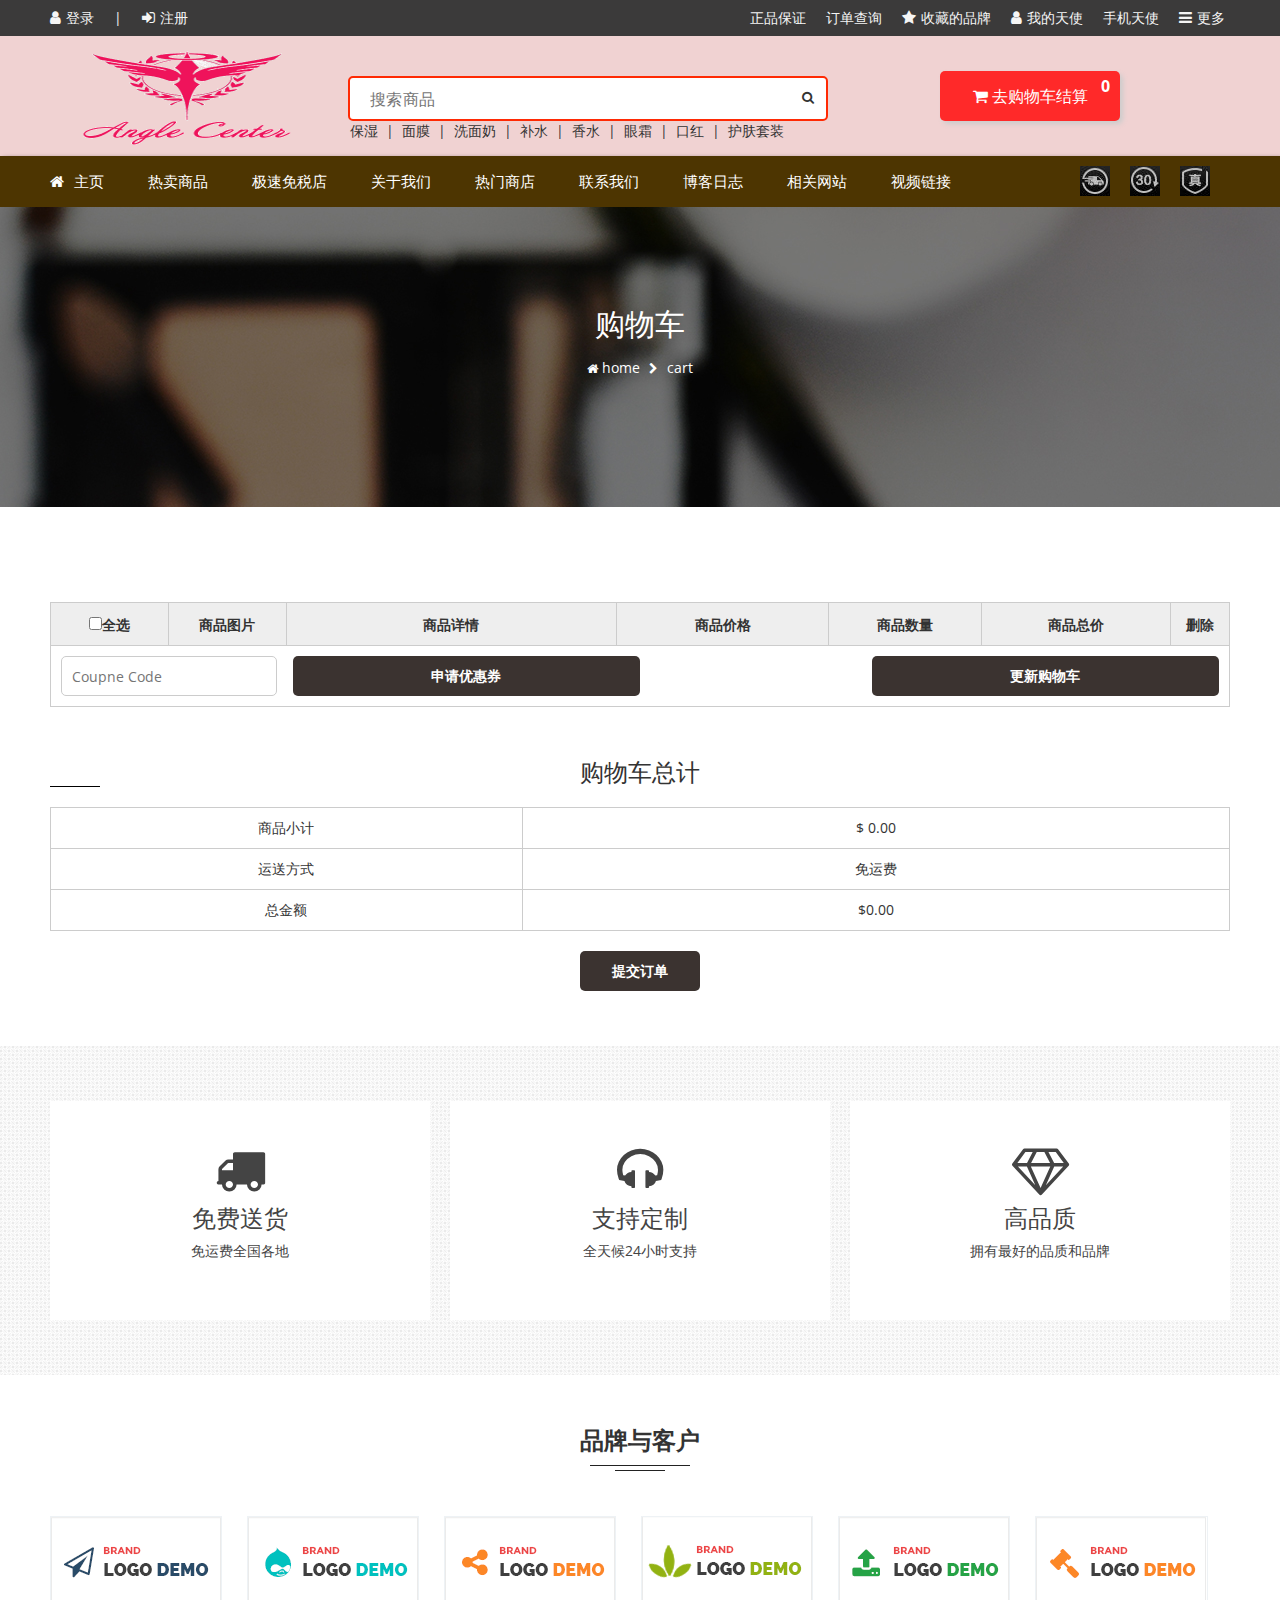
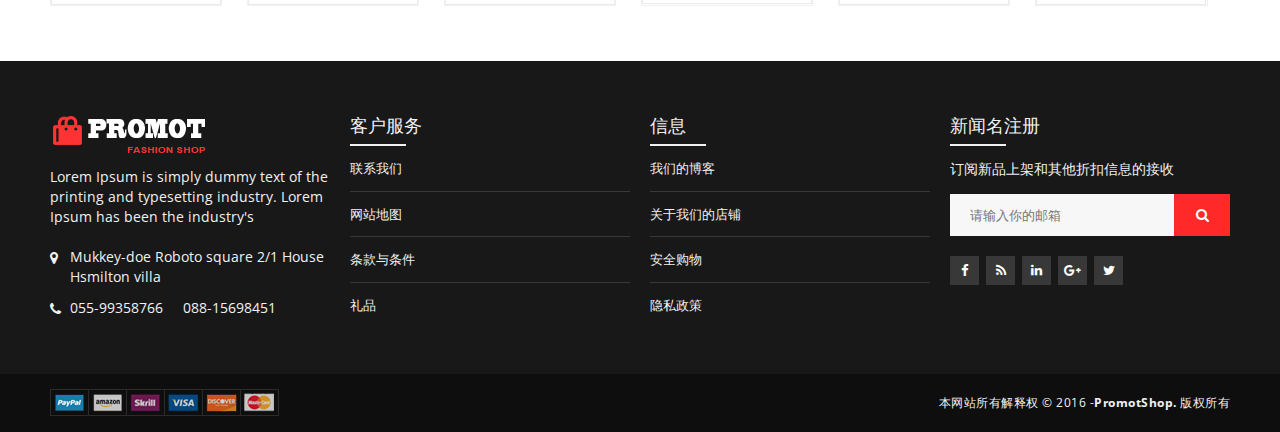
<file: 商城demo/cart.html>
<!DOCTYPE html>
<html>

	<head>
		<meta charset="utf-8" />
		<meta http-equiv="X-UA-Compatible" content="IE=edge">
		<meta name="viewport" content="width=device-width, initial-scale=1">
		<link rel="icon" href="img/favicon.png" />
		<link rel="stylesheet" href="css/bootstrap.min.css" />
		<link rel="stylesheet" href="css/mianStyle.css">		
		<link rel="stylesheet" href="css/font-awesome.min.css" />
		<link rel="stylesheet" href="css/responsive.css">
		<link rel="stylesheet" type="text/css" href="css/shop.css"/>
		<title>购物车</title>
	</head>

	<body>
		<!--页眉开始-->
		<header class="buddy-header">
				<div class="top-bar">
					<div class="container">
						<div class="row">
							<div class="col-md-7 col-sm-6 col-xs-12 text-center">
								<ul class="tp-right n-menu">
									<li class="first">
										<a href="login.html">
											<i class="fa fa-user"></i>登录</a>
									</li>
									<li>|</li>
									<li>
										<a href="register.html">
											<i class="fa fa-sign-in"></i>注册</a>
									</li>
								</ul>
							</div>
							<div class="col-md-5 col-sm-6 col-xs-12">
								<ul class="n-menu">
									<li>
										<a href="javascript:">正品保证</a>
									</li>
									<li>
										<a href="javascript:">订单查询</a>
									</li>
									<li>
										<a href="javascript:">
											<i class="fa fa-star"></i>收藏的品牌</a>
									</li>
									<li class="myangle" id="down-1">
										<a href="javascript:">
											<i class="fa fa-user"></i>我的天使</a>
										<!--下拉菜单-->
										<ul class="d-down account">
											<li>
												<a href="#">我的订单</a>
											</li>
											<li>
												<a href="#">我的红包</a>
											</li>
											<li>
												<a href="#">我的余额</a>
											</li>
											<li>
												<a href="#">提现退款</a>
											</li>
											<li>
												<a href="#">我的收藏</a>
											</li>
											<li>
												<a href="#">我的心愿</a>
											</li>
											<li>
												<a href="#">会员中心</a>
											</li>
											<li>
												<a href="#">礼品卡兑换</a>
											</li>
											<li>
												<a href="#">我的现金券</a>
											</li>
										</ul>
									</li>
									<li>
										<a href="javascript:">手机天使</a>
									</li>
		
									<li>
										<a href="#">
											<i class="fa fa-navicon"></i>更多</a>
										<ul class="d-down currency">
											<li>
												<a href="#">邀请好友</a>
											</li>
											<li>
												<a href="#">加入收藏</a>
											</li>
											<li>
												<a href="#">新浪微博</a>
											</li>
											<li>
												<a href="#">天使微信</a>
											</li>
											<li>
												<a href="#">腾讯微博</a>
											</li>
											<li>
												<a href="#">百度贴吧</a>
											</li>
											<li>
												<a href="#">人人主页</a>
											</li>
										</ul>
									</li>
								</ul>
							</div>
						</div>
					</div>
				</div>
		
				<div class="logo-menu-sec">
					<div class="container">
						<div class="row">
							<div class="logo-sec">
								<div class="col-md-4 col-lg-3 col-sm-4 col-xs-12">
									<div class="logo">
										<a href="index.html" title="">
											<img src="images/logo.png" alt="" style="width:280px;height:100px" />
										</a>
									</div>
								</div>
		
								<div class="col-md-2 col-lg-5 col-sm-3 col-xs-10">
									<div class="product-filter-form">
										<form>
											<input type="text" id="search" placeholder="搜索商品" />
											<button type="button" id="searchbtn">
												<i class="fa fa-search"></i>
											</button>
										</form>
										<div class="searth-nav">
											<a href="#">保湿</a>
											<span> &nbsp|&nbsp</span>
											<a href="#">面膜</a>
											<span> &nbsp|&nbsp</span>
											<a href="#">洗面奶</a>
											<span> &nbsp|&nbsp</span>
											<a href="#">补水</a>
											<span> &nbsp|&nbsp</span>
											<a href="#">香水</a>
											<span> &nbsp|&nbsp</span>
											<a href="#">眼霜</a>
											<span> &nbsp|&nbsp</span>
											<a href="#">口红</a>
											<span> &nbsp|&nbsp</span>
											<a href="#">护肤套装</a>
										</div>
									</div>
								</div>
							</div>
						</div>
					</div>
				</div>
		
				<div class="main-menu-area">
					<div class="container">
						<div class="row">
							<div class="col-md-12 col-sm-9 col-xs-12">
								<nav class="main-menu">
									<ul>
										<li class="active">
											<a href="index.html">
												<i class="fa fa-home"></i>主页</a>
										</li>
										<li>
											<a href="shoplist.html">热卖商品</a>
											<div class="mega-menu common-mega">
												<div class="col-md-3 col-sm-3">
													<div class="mega-menu-lists">
														<a title="" href="shoplist.html">
															<span>衬衫</span>
														</a>
														<a title="" href="shoplist.html">长衬衫</a>
														<a title="" href="shoplist.html">短衬衫</a>
														<a title="" href="shoplist.html">半身衬衫</a>
														<a title="" href="shoplist.html">全衬衫</a>
													</div>
												</div>
												<div class="col-md-3 col-sm-3">
													<div class="mega-menu-lists">
														<a title="" href="shoplist.html">
															<span>裤子</span>
														</a>
														<a title="" href="shoplist.html">长裤</a>
														<a title="" href="shoplist.html">短裤</a>
														<a title="" href="shoplist.html">半身裤</a>
														<a title="" href="shoplist.html">全身裤</a>
													</div>
												</div>
												<div class="col-md-3 col-sm-3">
													<div class="mega-menu-lists">
														<a title="" href="shoplist.html">
															<span>西装外套</span>
														</a>
														<a title="" href="shoplist.html">长西装</a>
														<a title="" href="shoplist.html">短外套</a>
														<a title="" href="shoplist.html">半西装外套</a>
														<a title="" href="shoplist.html">全西装外套</a>
													</div>
												</div>
												<div class="col-md-3 col-sm-3">
													<div class="mega-menu-lists">
														<a title="" href="shoplist.html">
															<span>鞋子</span>
														</a>
														<a title="" href="shoplist.html">男式皮鞋</a>
														<a title="" href="shoplist.html">女士皮鞋</a>
														<a title="" href="shoplist.html">休闲帆布</a>
														<a title="" href="shoplist.html">童鞋</a>
													</div>
												</div>
												<div class="mega-img">
													<a href="javascript:;">
														<img src="img/ad3.jpg" alt="">
													</a>
												</div>
											</div>
		
										</li>
										<li>
											<a href="shoplist.html">极速免税店</a>
											<ul class="ddown">
												<li class="mega-menu-lists">
													<a href="shoplist.html">牛仔裤</a>
												</li>
												<li class="mega-menu-lists">
													<a href="shoplist.html">衬衣</a>
												</li>
												<li class="mega-menu-lists">
													<a href="shoplist.html">裤子</a>
												</li>
												<li class="mega-menu-lists">
													<a href="shoplist.html">配饰</a>
												</li>
											</ul>
										</li>
										<li>
											<a href="javascript:;">关于我们</a>
										</li>
										<li>
											<a href="shoplist.html">热门商店</a>
										</li>
										<li>
											<a href="connectus.html">联系我们</a>
										</li>
										<li>
											<a href="javascript:;">博客日志</a>
										</li>
										<li class="mega-parent">
											<a href="javascript:;">相关网站</a>
											<div class="mega-menu common-mega">
												<div class="col-md-3 col-sm-3">
													<div class="mega-menu-lists">
														<a title="" href="javascript:;">
															<span>网站社区一</span>
														</a>
														<a href="javascript:;">关于我们</a>
														<a href="javascript:;">博客日志</a>
														<a href="javascript:;">全网博客</a>
														<a href="javascript:;">博客列表</a>
														<a href="javascript:;">博客专栏</a>
														<a href="javascript:;">博客社区</a>
													</div>
												</div>
												<div class="col-md-3 col-sm-3">
													<div class="mega-menu-lists">
														<a title="" href="#">
															<span>网站社区二</span>
														</a>
														<a href="javascript:;">博客分享</a>
														<a href="cart.html">购物车</a>
														<a href="#">结账</a>
														<a href="connectus.html">联系方式</a>
														<a href="javascript:;">常见问题</a>
														<a href="login.html">登录</a>
													</div>
												</div>
												<div class="col-md-3 col-sm-3">
													<div class="mega-menu-lists">
														<a title="" href="javascript:;">
															<span>网页社区三</span>
														</a>
														<a href="shoplist.html">商店</a>
														<a href="shoplist.html">全网商铺</a>
														<a href="shoplist.html">所有店铺</a>
														<a href="shoplist.html">商店列表</a>
														<a href="javascript:;">意愿清单</a>
														<a href="javascript:;">敬请期待</a>
													</div>
												</div>
											</div>
		
										</li>
										<li>
											<a href="javascript:;">视频链接</a>
											<ul class="ddown">
												<li class="mega-menu-lists">
													<a target="_blank" href="javascript:;">更改标志</a>
												</li>
												<li class="mega-menu-lists">
													<a target="_blank" href="javascript:;">更改版权</a>
												</li>
												<li class="mega-menu-lists">
													<a target="_blank" href="javascript:;">更改地点</a>
												</li>
												<li class="mega-menu-lists">
													<a target="_blank" href="javascript:;">联系邮箱</a>
												</li>
											</ul>
										</li>
										<a href="#">
											<img class="img-1" src="images/menu-1.gif">
										</a>
										<a href="#">
											<img src="images/menu-2.gif">
										</a>
										<a href="#">
											<img src="images/menu-3.gif">
										</a>
									</ul>
		
								</nav>
		
								<div class="mobile-menu-area">
									<nav id="mobile-menu">
										<ul>
											<li>
												<a href="index.html">主页</a>
											</li>
											<li>
												<a href="shoplist.html">热卖商品</a>
												<ul>
													<li>
														<a href="shoplist.html">衬衫</a>
													</li>
													<li>
														<a href="shoplist.html">裤</a>
													</li>
													<li>
														<a href="shoplist.html">西装外套</a>
													</li>
													<li>
														<a href="shoplist.html">鞋</a>
													</li>
												</ul>
											</li>
											<li>
												<a href="shoplist.html">极速免税店</a>
												<ul>
													<li class="#">
														<a href="shoplist.html">牛仔裤</a>
													</li>
													<li class="#">
														<a href="shoplist.html">衬衣</a>
													</li>
													<li class="#">
														<a href="shoplist.html">裤子</a>
													</li>
													<li class="#">
														<a href="shoplist.html">配饰</a>
													</li>
												</ul>
											</li>
											<li>
												<a href="javascript:;">关于我们</a>
											</li>
											<li>
												<a href="shoplist.html">热门商店</a>
											</li>
											<li>
												<a href="connectus.html">联系我们</a>
											</li>
											<li>
												<a href="shoplist.html">产品详情</a>
											</li>
											<li>
												<a href="javascript:;">博客日志</a>
											</li>
											<li>
												<a href="javascript:;">相关网站</a>
												<ul>
													<li class="#">
														<a href="javascript:;">关于我们</a>
													</li>
													<li class="#">
														<a href="javascript:;">博客日志</a>
													</li>
													<li class="#">
														<a href="javascript:;">全网博客</a>
													</li>
													<li class="#">
														<a href="javascript:;">博客列表</a>
													</li>
													<li class="#">
														<a href="javascript:;">博客专栏</a>
													</li>
													<li class="#">
														<a href="javascript:;">博客社区</a>
													</li>
													<li class="#">
														<a href="javascript:;">博客分享</a>
													</li>
													<li class="#">
														<a href="cart.html">购物车</a>
													</li>
													<li class="#">
														<a href="#">结账</a>
													</li>
													<li class="#">
														<a href="connectus.html">联系我们</a>
													</li>
													<li class="#">
														<a href="javascript:;">常见问题</a>
													</li>
													<li class="#">
														<a href="login.html">登录</a>
													</li>
													<li class="#">
														<a href="shoplist.html">商店</a>
													</li>
													<li class="#">
														<a href="shoplist.html">全网商铺</a>
													</li>
													<li class="#">
														<a href="shoplist.html">所有店铺</a>
													</li>
													<li class="#">
														<a href="shoplist.html">店铺列表</a>
													</li>
													<li class="#">
														<a href="javascript:;">意愿清单</a>
													</li>
													<li class="#">
														<a href="javascript:;">敬请期待</a>
													</li>
												</ul>
											</li>
										</ul>
									</nav>
								</div>
		
							</div>
		
							<div class="col-md-3 col-sm-3 hidden-xs">
									<div class="cart-wishlist">
										<ul>
											<li>
												<a href="javascript:;">
													<div class="wish-list-inner">
														<div class="cart-icon">
															<i class="fa fa-shopping-cart" id="end"> </i>
															<div class="cart-count text-center">
																<strong>0</strong>
															</div>去购物车结算
														</div>
		
													</div>
												</a>
												<div class="cart-sub">
													<div class="all_carts_item">
		
													</div>
													<div class="minicart_total_checkout">
														合计
														<span>
															<span class="amount">$00.00</span>
														</span>
													</div>
													<div class="btn-mini-cart inline-lists">
														<a href="javascript:;" class="button btn-viewcart">浏览购物车</a>
														<a href="javascript:;" class="button btn-checkout" title="Checkout">结账</a>
													</div>
												</div>
											</li>
										</ul>
									</div>
								</div>
						</div>
					</div>
				</div>
			</header>
		<!--页眉结束-->

		<section class="theme">

			<div class="breadcumb-area">
				<div class="bread_main">
					<div class="bread_hading text-center">
						<h1>购物车</h1>
					</div>
					<ol class="breadcrumb">
						<li class="home">
							<a href="index.html" title="go to home">home</a>
						</li>
						<li class="cart">
							<a href="javacript:;">cart</a>
						</li>
						
					</ol>
				</div>
			</div>
		</section>

		<div class="cart-area pt55 pb55 ">
			<div class="container">
				<div class="row">
					<div class="col-md-12 col-sm-12 col-xs-12">
						<form >
							<div class="table">
								<table class="shop_table cart table">
									<thead>
										<tr>
											<th class="product-choice"><input type="checkbox"  id="all_check" value="全选" />全选</th>													
											<th class="product-thumbnail">商品图片</th>
											<th class="product-name">商品详情</th>
											<th class="product-price">商品价格</th>
											<th class="product-quantity">商品数量</th>
											<th class="product-subtotal">商品总价</th>
											<th class="product-remove">删除</th>
										</tr>
									</thead>
									<tbody>
										
										<tr class="cart_item">
											<td class="cart-action" colspan="7">
												<div class="coupne-area">
													<div class="input-box coupon-box">
														<input type="text" name="name" placeholder="Coupne Code" class="apply-coupne">
													</div>
													<div class="input-box">
														<input type="button" class="in-btn" name="apply" value="申请优惠券">
													</div>
												</div>
												<div class="update-cart">

													<div class="input-box">
														<a href="cart.html">
															<input type="button" class="in-btn" name="update-cart" value="更新购物车">
														</a>
														
													</div>
												</div>
											</td>
										</tr>
									</tbody>
								</table>
							</div>
						</form>
						<div class="total-cart-wrap pt30">
							<div class="section-title text-center pt40">
								<h3>购物车总计</h3>
							</div>
							<form >
								<div class="table-responsive">
									<table class="cart-total-area table">
										<tbody>
											<tr class="cart_item">
												<td class="ctg-type">商品小计</td>
												<td class="cgt-des"> $ 0.00 </td>
											</tr>
											<tr class="cart_item">
												<td class="ctg-type"> 运送方式</td>
												<td class="cgt-des">免运费 <!--<span><a href="#">计算运费</a></span>--> </td>
											</tr>
											<tr class="cart_item">
												<td class="ctg-type">总金额</td>
												<td class="cgt-des total"> $0.00</td>
											</tr>
										</tbody>
									</table>
									<div class="input-box tci-box text-center">
										<a href="payment.html">
											<input type="button" class="in-btn place-order" value="提交订单">
										</a>
										
									</div>
								</div>
							</form>
						</div>
					</div>
				</div>
			</div>
		</div>
		
		
		<div class="section-info pt55 pb55">
			<div class="parallax-bg">
			
				<div class="section-content">
					<div class="container">
						<div class="row">

							<div class="col-md-4 col-sm-6 col-xs-12">
								<a class="info-block" href="#"><i class="fa fa-truck"></i>
									<h3>免费送货</h3>
									<p>免运费全国各地</p>
								</a>
							</div>
							<div class="col-md-4 col-sm-6 col-xs-12">
								<a class="info-block" href="#"><i class="fa fa-headphones"></i>
									<h3>支持定制</h3>
									<p>全天候24小时支持</p>
								</a>
							</div>
							<div class="col-md-4 col-sm-6 col-xs-12">
								<a class="info-block" href="#"><i class="fa fa-diamond"></i>
									<h3>高品质</h3>
									<p>拥有最好的品质和品牌</p>
								</a>
							</div>
						</div>
					</div>
				</div>
				
			</div>
		</div>
		

		
		<div class="our_clients_area pt55 pb55">
			<div class="container">
				<div class="row">
					<div class="col-md-12 col-sm-12">
						<div class="section-title text-center pb30">
							<h1>品牌与客户</h1>
							<span></span>
						</div>
						<div class="client-active">
							<div class="client-name">
								<img src="img/client/01.png" alt="">
							</div>
							<div class="client-name">
								<img src="img/client/02.png" alt="">
							</div>
							<div class="client-name">
								<img src="img/client/03.png" alt="">
							</div>
							<div class="client-name">
								<img src="img/client/04.png" alt="">
							</div>
							<div class="client-name">
								<img src="img/client/05.png" alt="">
							</div>
							<div class="client-name">
								<img src="img/client/06.png" alt="">
							</div>
							<div class="client-name">
								<img src="img/client/04.png" alt="">
							</div>
							<div class="client-name">
								<img src="img/client/03.png" alt="">
							</div>
							<div class="client-name">
								<img src="img/client/02.png" alt="">
							</div>
							<div class="client-name">
								<img src="img/client/01.png" alt="">
							</div>
							<div class="client-name">
								<img src="img/client/05.png" alt="">
							</div>
							<div class="client-name">
								<img src="img/client/06.png" alt="">
							</div>
						</div>
					</div>
				</div>
			</div>
		</div>
		

		
		<footer>
			<div class="footer-widgets-area pt55">
				<section class="block">
					<div class="container">
						<div class="row">
							<div class="col-md-12">
								<div class="content-box no-margin go-simple">
									<div class="row">
										<div class="col-md-3 col-sm-4 col-xs-12">
											<div class="widget about-widget">
												<div class="logo">
													<a href="index.html"><img alt="" src="img/logo2.png"></a>
												</div>
												<p>Lorem Ipsum is simply dummy text of the printing and typesetting industry. Lorem Ipsum has been the industry's </p>
												<ul>
													<li>
														<i class="fa fa-map-marker"></i> Mukkey-doe Roboto square 2/1 House Hsmilton villa
													</li>
													<li>
														<i class="fa fa-phone"></i> 055-99358766 &nbsp;&nbsp;&nbsp; 088-15698451
													</li>
												</ul>
											</div>
										</div>
										<div class="col-md-3 col-sm-4 col-xs-12">
											<div class="widget how-to-buy">
												<h3 class="heading2">客户服务</h3>
												<ul>
													<li>
														<a href="#" title="">联系我们</a>
													</li>
													<li>
														<a href="#" title="">网站地图</a>
													</li>
													<li>
														<a href="#" title="">条款与条件</a>
													</li>
													<li>
														<a href="#" title="">礼品</a>
													</li>
												</ul>
											</div>
											
										</div>
										<div class="col-md-3 hidden-sm col-xs-12">
											<div class="widget customer-services">
												<h3 class="heading2">信息</h3>
												<ul>
													<li>
														<a href="#" title="">我们的博客</a>
													</li>
													<li>
														<a href="#" title="">关于我们的店铺</a>
													</li>
													<li>
														<a href="#" title="">安全购物</a>
													</li>
													<li>
														<a href="#" title="">隐私政策</a>
													</li>
												</ul>
											</div>
											
										</div>
										<div class="col-md-3 col-sm-4 col-xs-12">
											<div class="widget news-letter">
												<h3 class="heading2">新闻名注册</h3>
												<p>订阅新品上架和其他折扣信息的接收</p>
												<form>
													<input type="text" placeholder="请输入你的邮箱" />
													<button type="submit"><i class="fa fa-search"></i></button>
												</form>
												<ul class="social-buttons">
													<li>
														<a class="fbook" href="#" title=""><i class="fa fa-facebook"></i></a>
													</li>
													<li>
														<a class="frss" href="#" title=""><i class="fa fa-rss"></i></a>
													</li>
													<li>
														<a class="tublr" href="#" title=""><i class="fa fa-linkedin"></i></a>
													</li>
													<li>
														<a class="gplus" href="#" title=""><i class="fa fa-google-plus"></i></a>
													</li>
													<li>
														<a class="twitt" href="#" title=""><i class="fa fa-twitter"></i></a>
													</li>
												</ul>
											</div>
											
										</div>
									</div>
								</div>
							</div>
						</div>
					</div>
				</section>
			</div>
			
			<div class="bottom-line">
				<div class="container">
					<div class="row">
						<div class="col-md-6 col-sm-6 col-xs-12">
							<ul class="payment-support">
								<li><img src="img/icon/pay1.png" alt="" /></li>
								<li><img src="img/icon/pay2.png" alt="" /></li>
								<li><img src="img/icon/pay3.png" alt="" /></li>
								<li><img src="img/icon/pay4.png" alt="" /></li>
								<li><img src="img/icon/pay5.png" alt="" /></li>
								<li><img src="img/icon/pay6.png" alt="" /></li>
							</ul>
						</div>
						<div class="col-md-6 col-sm-6 col-xs-12">
							<span>本网站所有解释权 © 2016 -<a href="#">PromotShop.</a> 版权所有 </span>
						</div>
					</div>
				</div>
			</div>
		</footer>
		
		
	</body>
		<script src="js/jquery-1.12.3.min.js" ></script>	
		<script src="js/jquery-3.1.1.min.js"></script>
		<script src="js/bootstrap.min.js"></script>
		<script src="js/owl.carousel.min.js"></script>
		<script src="js/jquery.meanmenu.js"></script>
		<script src="js/jquery-ui.min.js"></script>
		<script src="js/jquery.mousewheel.min.js" type="text/javascript" charset="utf-8"></script>
		<script src="js/wow.min.js"></script>
		<script src="js/jquery.nivo.slider.pack.js"></script>
		<script src="js/plugins.js"></script>
		<script src="js/main.js"></script>
		<script src="js/sousuo.js" type="text/javascript" charset="utf-8"></script>
		<script src="js/addcart.js" type="text/javascript" charset="utf-8"></script>
		<script src="js/cart.js" type="text/javascript" charset="utf-8"></script>

</html>
</file>
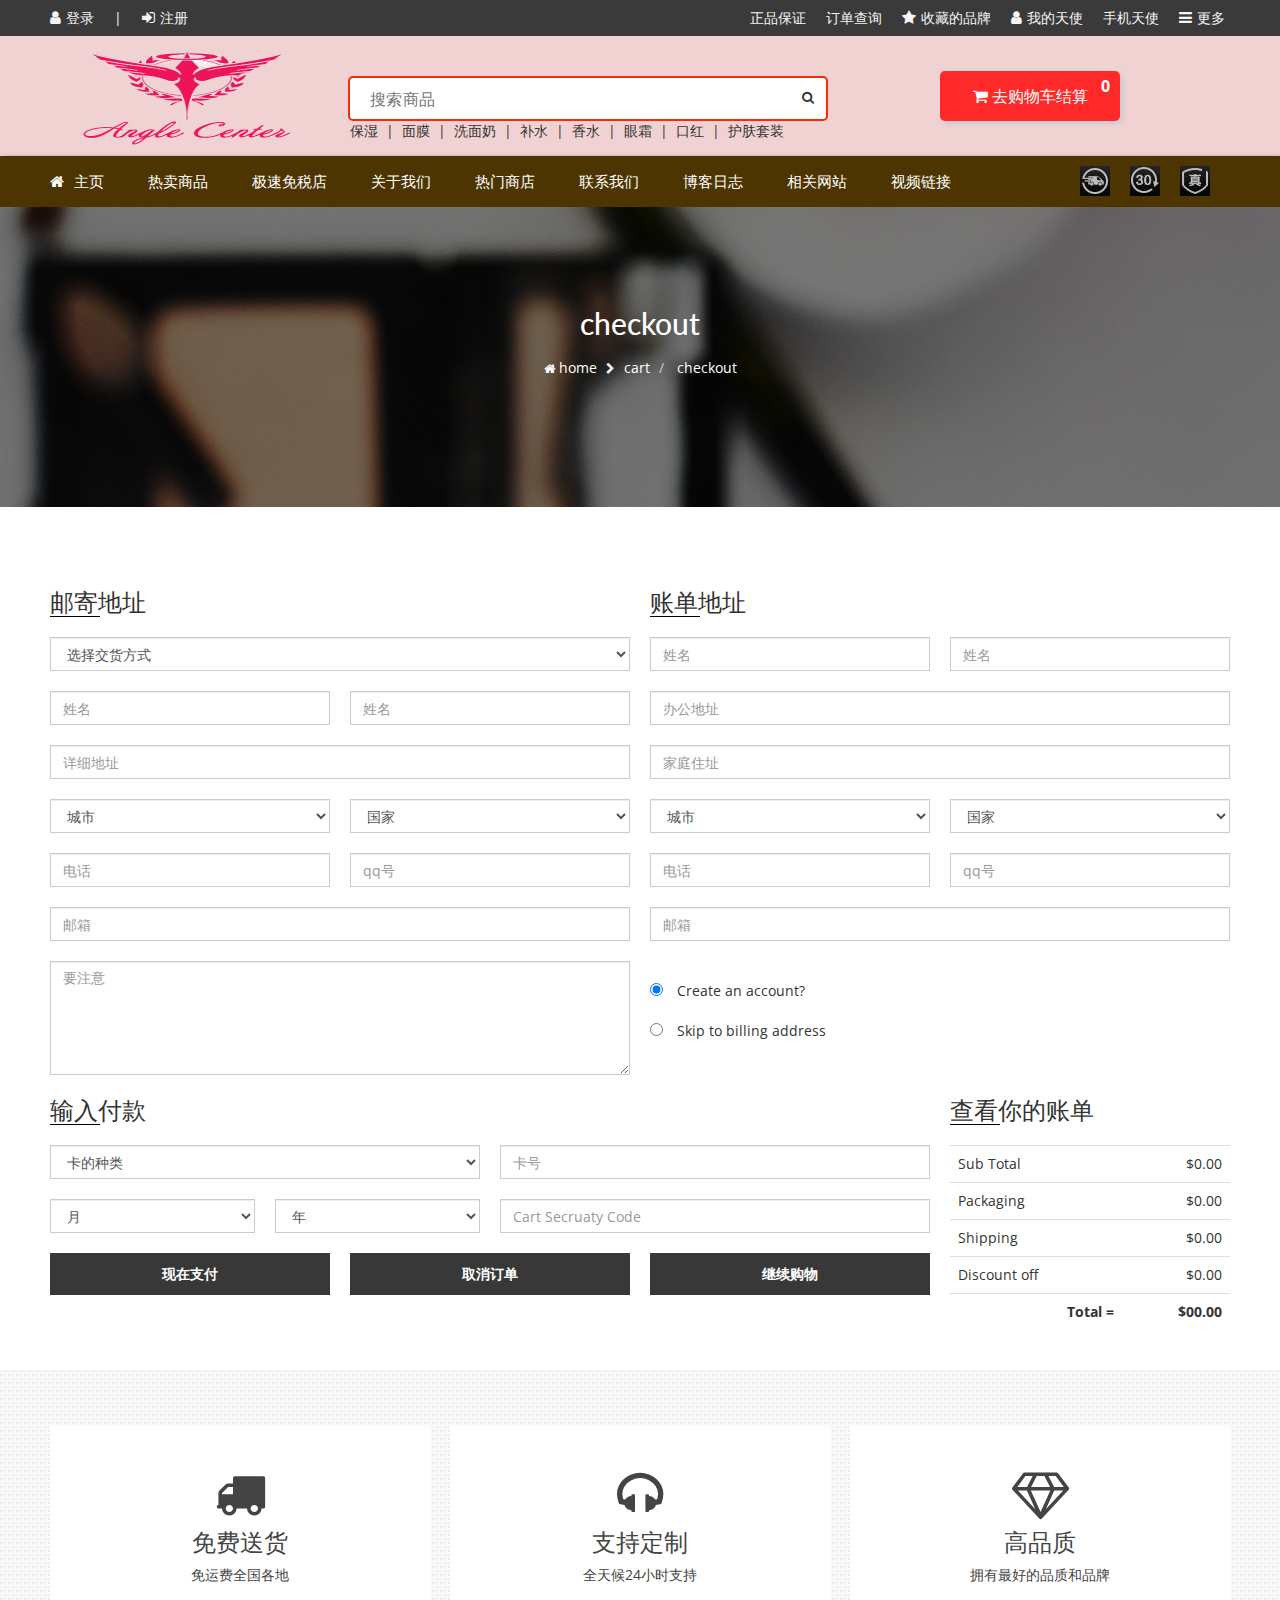
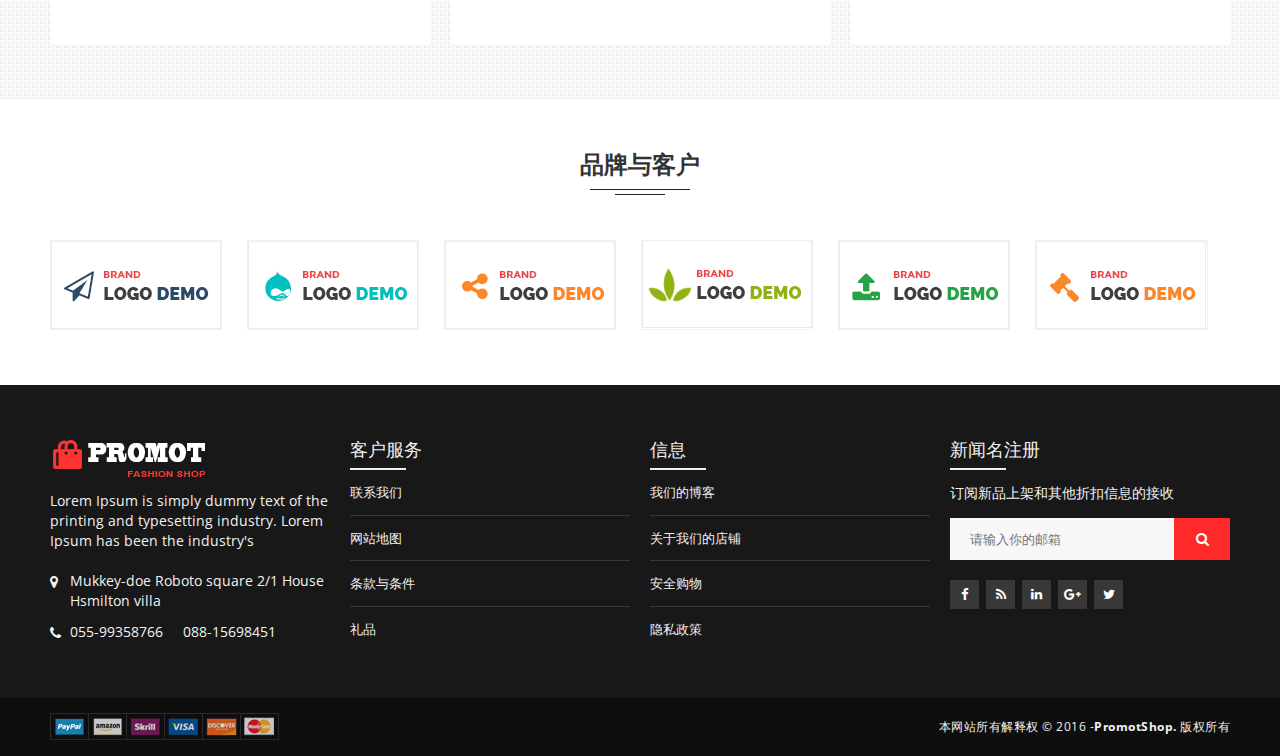
<file: 商城demo/checkout.html>
<!DOCTYPE html>
<html>

	<head>
		<meta charset="utf-8" />
		<meta http-equiv="X-UA-Compatible" content="IE=edge">
		<meta name="viewport" content="width=device-width, initial-scale=1">
		<link rel="icon" href="img/favicon.png" />
		<link rel="stylesheet" href="css/bootstrap.min.css" />
		<link rel="stylesheet" href="css/mianStyle.css">
		<link rel="stylesheet" href="css/font-awesome.min.css" />
		<link rel="stylesheet" href="css/responsive.css">
		<link rel="stylesheet" type="text/css" href="css/shop.css" />
		<title>订单支付</title>

	</head>

	<body>
		<!--页眉开始-->
		<header class="buddy-header">
				<div class="top-bar">
					<div class="container">
						<div class="row">
							<div class="col-md-7 col-sm-6 col-xs-12 text-center">
								<ul class="tp-right n-menu">
									<li class="first">
										<a href="login.html">
											<i class="fa fa-user"></i>登录</a>
									</li>
									<li>|</li>
									<li>
										<a href="register.html">
											<i class="fa fa-sign-in"></i>注册</a>
									</li>
								</ul>
							</div>
							<div class="col-md-5 col-sm-6 col-xs-12">
								<ul class="n-menu">
									<li>
										<a href="javascript:">正品保证</a>
									</li>
									<li>
										<a href="javascript:">订单查询</a>
									</li>
									<li>
										<a href="javascript:">
											<i class="fa fa-star"></i>收藏的品牌</a>
									</li>
									<li class="myangle" id="down-1">
										<a href="javascript:">
											<i class="fa fa-user"></i>我的天使</a>
										<!--下拉菜单-->
										<ul class="d-down account">
											<li>
												<a href="#">我的订单</a>
											</li>
											<li>
												<a href="#">我的红包</a>
											</li>
											<li>
												<a href="#">我的余额</a>
											</li>
											<li>
												<a href="#">提现退款</a>
											</li>
											<li>
												<a href="#">我的收藏</a>
											</li>
											<li>
												<a href="#">我的心愿</a>
											</li>
											<li>
												<a href="#">会员中心</a>
											</li>
											<li>
												<a href="#">礼品卡兑换</a>
											</li>
											<li>
												<a href="#">我的现金券</a>
											</li>
										</ul>
									</li>
									<li>
										<a href="javascript:">手机天使</a>
									</li>
		
									<li>
										<a href="#">
											<i class="fa fa-navicon"></i>更多</a>
										<ul class="d-down currency">
											<li>
												<a href="#">邀请好友</a>
											</li>
											<li>
												<a href="#">加入收藏</a>
											</li>
											<li>
												<a href="#">新浪微博</a>
											</li>
											<li>
												<a href="#">天使微信</a>
											</li>
											<li>
												<a href="#">腾讯微博</a>
											</li>
											<li>
												<a href="#">百度贴吧</a>
											</li>
											<li>
												<a href="#">人人主页</a>
											</li>
										</ul>
									</li>
								</ul>
							</div>
						</div>
					</div>
				</div>
		
				<div class="logo-menu-sec">
					<div class="container">
						<div class="row">
							<div class="logo-sec">
								<div class="col-md-4 col-lg-3 col-sm-4 col-xs-12">
									<div class="logo">
										<a href="index.html" title="">
											<img src="images/logo.png" alt="" style="width:280px;height:100px" />
										</a>
									</div>
								</div>
		
								<div class="col-md-2 col-lg-5 col-sm-3 col-xs-10">
									<div class="product-filter-form">
										<form>
											<input type="text" id="search" placeholder="搜索商品" />
											<button type="button" id="searchbtn">
												<i class="fa fa-search"></i>
											</button>
										</form>
										<div class="searth-nav">
											<a href="#">保湿</a>
											<span> &nbsp|&nbsp</span>
											<a href="#">面膜</a>
											<span> &nbsp|&nbsp</span>
											<a href="#">洗面奶</a>
											<span> &nbsp|&nbsp</span>
											<a href="#">补水</a>
											<span> &nbsp|&nbsp</span>
											<a href="#">香水</a>
											<span> &nbsp|&nbsp</span>
											<a href="#">眼霜</a>
											<span> &nbsp|&nbsp</span>
											<a href="#">口红</a>
											<span> &nbsp|&nbsp</span>
											<a href="#">护肤套装</a>
										</div>
									</div>
								</div>
							</div>
						</div>
					</div>
				</div>
		
				<div class="main-menu-area">
					<div class="container">
						<div class="row">
							<div class="col-md-12 col-sm-9 col-xs-12">
								<nav class="main-menu">
									<ul>
										<li class="active">
											<a href="index.html">
												<i class="fa fa-home"></i>主页</a>
										</li>
										<li>
											<a href="shoplist.html">热卖商品</a>
											<div class="mega-menu common-mega">
												<div class="col-md-3 col-sm-3">
													<div class="mega-menu-lists">
														<a title="" href="shoplist.html">
															<span>衬衫</span>
														</a>
														<a title="" href="shoplist.html">长衬衫</a>
														<a title="" href="shoplist.html">短衬衫</a>
														<a title="" href="shoplist.html">半身衬衫</a>
														<a title="" href="shoplist.html">全衬衫</a>
													</div>
												</div>
												<div class="col-md-3 col-sm-3">
													<div class="mega-menu-lists">
														<a title="" href="shoplist.html">
															<span>裤子</span>
														</a>
														<a title="" href="shoplist.html">长裤</a>
														<a title="" href="shoplist.html">短裤</a>
														<a title="" href="shoplist.html">半身裤</a>
														<a title="" href="shoplist.html">全身裤</a>
													</div>
												</div>
												<div class="col-md-3 col-sm-3">
													<div class="mega-menu-lists">
														<a title="" href="shoplist.html">
															<span>西装外套</span>
														</a>
														<a title="" href="shoplist.html">长西装</a>
														<a title="" href="shoplist.html">短外套</a>
														<a title="" href="shoplist.html">半西装外套</a>
														<a title="" href="shoplist.html">全西装外套</a>
													</div>
												</div>
												<div class="col-md-3 col-sm-3">
													<div class="mega-menu-lists">
														<a title="" href="shoplist.html">
															<span>鞋子</span>
														</a>
														<a title="" href="shoplist.html">男式皮鞋</a>
														<a title="" href="shoplist.html">女士皮鞋</a>
														<a title="" href="shoplist.html">休闲帆布</a>
														<a title="" href="shoplist.html">童鞋</a>
													</div>
												</div>
												<div class="mega-img">
													<a href="javascript:;">
														<img src="img/ad3.jpg" alt="">
													</a>
												</div>
											</div>
		
										</li>
										<li>
											<a href="shoplist.html">极速免税店</a>
											<ul class="ddown">
												<li class="mega-menu-lists">
													<a href="shoplist.html">牛仔裤</a>
												</li>
												<li class="mega-menu-lists">
													<a href="shoplist.html">衬衣</a>
												</li>
												<li class="mega-menu-lists">
													<a href="shoplist.html">裤子</a>
												</li>
												<li class="mega-menu-lists">
													<a href="shoplist.html">配饰</a>
												</li>
											</ul>
										</li>
										<li>
											<a href="javascript:;">关于我们</a>
										</li>
										<li>
											<a href="shoplist.html">热门商店</a>
										</li>
										<li>
											<a href="connectus.html">联系我们</a>
										</li>
										<li>
											<a href="javascript:;">博客日志</a>
										</li>
										<li class="mega-parent">
											<a href="javascript:;">相关网站</a>
											<div class="mega-menu common-mega">
												<div class="col-md-3 col-sm-3">
													<div class="mega-menu-lists">
														<a title="" href="javascript:;">
															<span>网站社区一</span>
														</a>
														<a href="javascript:;">关于我们</a>
														<a href="javascript:;">博客日志</a>
														<a href="javascript:;">全网博客</a>
														<a href="javascript:;">博客列表</a>
														<a href="javascript:;">博客专栏</a>
														<a href="javascript:;">博客社区</a>
													</div>
												</div>
												<div class="col-md-3 col-sm-3">
													<div class="mega-menu-lists">
														<a title="" href="#">
															<span>网站社区二</span>
														</a>
														<a href="javascript:;">博客分享</a>
														<a href="cart.html">购物车</a>
														<a href="#">结账</a>
														<a href="connectus.html">联系方式</a>
														<a href="javascript:;">常见问题</a>
														<a href="login.html">登录</a>
													</div>
												</div>
												<div class="col-md-3 col-sm-3">
													<div class="mega-menu-lists">
														<a title="" href="javascript:;">
															<span>网页社区三</span>
														</a>
														<a href="shoplist.html">商店</a>
														<a href="shoplist.html">全网商铺</a>
														<a href="shoplist.html">所有店铺</a>
														<a href="shoplist.html">商店列表</a>
														<a href="javascript:;">意愿清单</a>
														<a href="javascript:;">敬请期待</a>
													</div>
												</div>
											</div>
		
										</li>
										<li>
											<a href="javascript:;">视频链接</a>
											<ul class="ddown">
												<li class="mega-menu-lists">
													<a target="_blank" href="javascript:;">更改标志</a>
												</li>
												<li class="mega-menu-lists">
													<a target="_blank" href="javascript:;">更改版权</a>
												</li>
												<li class="mega-menu-lists">
													<a target="_blank" href="javascript:;">更改地点</a>
												</li>
												<li class="mega-menu-lists">
													<a target="_blank" href="javascript:;">联系邮箱</a>
												</li>
											</ul>
										</li>
										<a href="#">
											<img class="img-1" src="images/menu-1.gif">
										</a>
										<a href="#">
											<img src="images/menu-2.gif">
										</a>
										<a href="#">
											<img src="images/menu-3.gif">
										</a>
									</ul>
		
								</nav>
		
								<div class="mobile-menu-area">
									<nav id="mobile-menu">
										<ul>
											<li>
												<a href="index.html">主页</a>
											</li>
											<li>
												<a href="shoplist.html">热卖商品</a>
												<ul>
													<li>
														<a href="shoplist.html">衬衫</a>
													</li>
													<li>
														<a href="shoplist.html">裤</a>
													</li>
													<li>
														<a href="shoplist.html">西装外套</a>
													</li>
													<li>
														<a href="shoplist.html">鞋</a>
													</li>
												</ul>
											</li>
											<li>
												<a href="shoplist.html">极速免税店</a>
												<ul>
													<li class="#">
														<a href="shoplist.html">牛仔裤</a>
													</li>
													<li class="#">
														<a href="shoplist.html">衬衣</a>
													</li>
													<li class="#">
														<a href="shoplist.html">裤子</a>
													</li>
													<li class="#">
														<a href="shoplist.html">配饰</a>
													</li>
												</ul>
											</li>
											<li>
												<a href="javascript:;">关于我们</a>
											</li>
											<li>
												<a href="shoplist.html">热门商店</a>
											</li>
											<li>
												<a href="connectus.html">联系我们</a>
											</li>
											<li>
												<a href="shoplist.html">产品详情</a>
											</li>
											<li>
												<a href="javascript:;">博客日志</a>
											</li>
											<li>
												<a href="javascript:;">相关网站</a>
												<ul>
													<li class="#">
														<a href="javascript:;">关于我们</a>
													</li>
													<li class="#">
														<a href="javascript:;">博客日志</a>
													</li>
													<li class="#">
														<a href="javascript:;">全网博客</a>
													</li>
													<li class="#">
														<a href="javascript:;">博客列表</a>
													</li>
													<li class="#">
														<a href="javascript:;">博客专栏</a>
													</li>
													<li class="#">
														<a href="javascript:;">博客社区</a>
													</li>
													<li class="#">
														<a href="javascript:;">博客分享</a>
													</li>
													<li class="#">
														<a href="cart.html">购物车</a>
													</li>
													<li class="#">
														<a href="#">结账</a>
													</li>
													<li class="#">
														<a href="connectus.html">联系我们</a>
													</li>
													<li class="#">
														<a href="javascript:;">常见问题</a>
													</li>
													<li class="#">
														<a href="login.html">登录</a>
													</li>
													<li class="#">
														<a href="shoplist.html">商店</a>
													</li>
													<li class="#">
														<a href="shoplist.html">全网商铺</a>
													</li>
													<li class="#">
														<a href="shoplist.html">所有店铺</a>
													</li>
													<li class="#">
														<a href="shoplist.html">店铺列表</a>
													</li>
													<li class="#">
														<a href="javascript:;">意愿清单</a>
													</li>
													<li class="#">
														<a href="javascript:;">敬请期待</a>
													</li>
												</ul>
											</li>
										</ul>
									</nav>
								</div>
		
							</div>
		
							<div class="col-md-3 col-sm-3 hidden-xs">
									<div class="cart-wishlist">
										<ul>
											<li>
												<a href="javascript:;">
													<div class="wish-list-inner">
														<div class="cart-icon">
															<i class="fa fa-shopping-cart" id="end"> </i>
															<div class="cart-count text-center">
																<strong>0</strong>
															</div>去购物车结算
														</div>
		
													</div>
												</a>
												<div class="cart-sub">
													<div class="all_carts_item">
		
													</div>
													<div class="minicart_total_checkout">
														合计
														<span>
															<span class="amount">$00.00</span>
														</span>
													</div>
													<div class="btn-mini-cart inline-lists">
														<a href="javascript:;" class="button btn-viewcart">浏览购物车</a>
														<a href="javascript:;" class="button btn-checkout" title="Checkout">结账</a>
													</div>
												</div>
											</li>
										</ul>
									</div>
								</div>
						</div>
					</div>
				</div>
			</header>
		<!--页眉结束-->
		<!--内容开始-->
		<section class="theme">

			<div class="breadcumb-area">
				<div class="bread_main">
					<div class="bread_hading text-center">
						<h1>checkout</h1>
					</div>
					<ol class="breadcrumb">
						<li class="home">
							<a href="index.html" title="go to home">home</a>
						</li>
						<li class="cart">
							<a href="cart.html">cart</a>
						</li>
						<li class="checkout">
							<a href="javacript:;">checkout</a>
						</li>
					</ol>
				</div>
			</div>
		</section>
		<section class="checkout_area">
			<div class="container">
				<div class="row">
					<div class="col-lg-6 col-md-6 col-sm-6 col-xs-12">
						<div class="shipping-address">
							<div class="section-title">
								<h3>邮寄地址</h3>
							</div>
							<form name="form1">
								<div class="row">
									<div class="col-md-12 col-sm-12 col-xs-12">
										<div class="input_box">
											<select name="delivery_mode" class="form-control custom-select">
												<option value="选择交货方式">选择交货方式</option>
												<option value="手把手">手把手</option>
												<option value="快递服务">快递服务</option>
											</select>
										</div>
									</div>
									<div class="col-md-6 col-sm-6 col-xs-12">
										<div class="input_box">
											<input name="fname" class="form-control " type="text" placeholder="姓名" />
										</div>
									</div>
									<div class="col-md-6 col-sm-6 col-xs-12">
										<div class="input_box">
											<input name="lname" class="form-control" type="text" placeholder="姓名" />
										</div>
									</div>
									<div class="col-md-12 col-sm-12 col-xs-12">
										<div class="input_box">
											<input name="address" class="form-control" type="text" placeholder="详细地址" />

										</div>
									</div>
									<div class="col-md-6 col-sm-6 col-xs-12">
										<div class="input_box">
											<select name="city" class="form-control custom-select">
												<option value="城市">城市</option>
												<option value="北京">北京</option>
												<option value="上海">上海</option>
												<option value="西安">西安</option>
											</select>
										</div>
									</div>
									<div class="col-md-6 col-sm-6 col-xs-12">
										<div class="input_box">
											<select name="country" class="form-control custom-select">
												<option value="国家">国家</option>
												<option value="中国">中国</option>
												<option value="日本">日本</option>
												<option value="意大利">意大利</option>
											</select>
										</div>
									</div>
									<div class="col-md-6 col-sm-6 col-xs-12">
										<div class="input_box ">
											<input name="phone" class="form-control" type="tel" placeholder="电话" />
										</div>
									</div>
									<div class="col-md-6 col-sm-6 col-xs-12">
										<div class="input_box">
											<input name="qq" class="form-control" type="text" placeholder="qq号" />
										</div>
									</div>
									<div class="col-md-12 col-sm-12 col-xs-12">
										<div class="input_box">
											<input name="email" class="form-control " type="email" placeholder="邮箱" />
										</div>
									</div>
									<div class="col-md-12 col-sm-12 col-xs-12">
										<div class="input_box order-note">
											<textarea name="order_note" class="form-control" rows="5" cols="" placeholder="要注意"></textarea>
										</div>

									</div>

								</div>
							</form>
						</div>
					</div>
					<div class="col-lg-6 col-md-6 col-sm-6 col-xs-12">
						<div class="billing-address">
							<div class="section-title">
								<h3>账单地址</h3>
							</div>
							<form>
								<div class="row">

									<div class="col-md-6 col-sm-6 col-xs-12">
										<div class="input_box">
											<input name="fname" class="form-control" type="text" placeholder="姓名" />
										</div>
									</div>
									<div class="col-md-6 col-sm-6 col-xs-12">
										<div class="input_box">
											<input name="lname" class="form-control" type="text" placeholder="姓名" />
										</div>
									</div>
									<div class="col-md-12 col-sm-12 col-xs-12">
										<div class="input_box">
											<input name="office_address" class="form-control" type="text" placeholder="办公地址" />
										</div>
									</div>
									<div class="col-md-12 col-sm-12 col-xs-12">
										<div class="input_box">
											<input name="home_address" class="form-control" type="text" placeholder="家庭住址" />

										</div>
									</div>
									<div class="col-md-6 col-sm-6 col-xs-12">
										<div class="input_box">
											<select name="city" class="form-control custom-select">
												<option value="城市">城市</option>
												<option value="北京">北京</option>
												<option value="上海">上海</option>
												<option value="西安">西安</option>
											</select>
										</div>
									</div>
									<div class="col-md-6 col-sm-6 col-xs-12">
										<div class="input_box">
											<select name="country" class="form-control custom-select">
												<option value="国家">国家</option>
												<option value="中国">中国</option>
												<option value="日本">日本</option>
												<option value="意大利">意大利</option>
											</select>
										</div>
									</div>
									<div class="col-md-6 col-sm-6 col-xs-12">
										<div class="input_box ">
											<input name="phone" class="form-control" type="tel" placeholder="电话" />
										</div>
									</div>
									<div class="col-md-6 col-sm-6 col-xs-12">
										<div class="input_box">
											<input name="qq" class="form-control" type="text" placeholder="qq号" />
										</div>
									</div>
									<div class="col-md-12 col-sm-12 col-xs-12">
										<div class="input_box">
											<input name="email" class="form-control " type="email" placeholder="邮箱" />
										</div>
									</div>
									<div class="col-md-12 col-sm-12 col-xs-12">
										<div class="checkbox">
											<div class="bll-acc">
												<input type="radio" name="account" id="creat_acc" checked="checked" />
												<label for="creat_acc">Create an account?</label>
											</div>
											<div class="bill-acc">
												<input type="radio" name="account" id="bill-address" />
												<label for="bill-address">Skip to billing address</label>
											</div>
										</div>

									</div>

								</div>
							</form>
						</div>
					</div>
					<div class="col-md-9 col-sm-8 col-xs-12">
						<div class="billing-address">
							<div class="section-title">
								<h3>输入付款</h3>
							</div>
							<form>

								<div class="row">
									<div class="col-md-6 col-sm-6 col-xs-12">
										<div class="input_box">
											<select name="card_type" class="form-control custom-select">
												<option value="卡的种类">卡的种类</option>
												<option value="签证">签证</option>
												<option value="万事达">万事达</option>
											</select>
										</div>
									</div>
									<div class="col-md-6 col-sm-6 col-xs-12">
										<div class="input_box">
											<input name="card_number" class="form-control" type="text" placeholder="卡号" />
										</div>
									</div>
									<div class="col-md-6 col-sm-6 col-xs-12">
										<div class="row">
											<div class="col-sm-6">
												<div class="input_box">
													<select name="month" class="form-control custom-select">
														<option value="月">月</option>
														<option value="一月">一月</option>
														<option value="二月">二月</option>
													</select>
												</div>
											</div>
											<div class="col-sm-6">
												<div class="input_box">
													<select name="year" class="form-control custom-select">
														<option value="年">年</option>
														<option value="2017年">2017年</option>
														<option value="2017年">2017年</option>
													</select>
												</div>
											</div>
										</div>
									</div>

									<div class="col-md-6 col-sm-6 col-xs-12">
										<div class="input_box">
											<input  class="form-control" type="text" placeholder="Cart Secruaty Code" />
										</div>
									</div>
								</div>
								<div class="row">
									<div class="col-sm-4 col-xs-12">
										<input id="pay"  type="button" class="custom-form" value="现在支付" />
									</div>
									<div class="col-sm-4 col-xs-12">
										<input id="clea" type="button" class="custom-form" value="取消订单" />
									</div>
									<div class="col-sm-4 col-xs-12">
										<input type="button" class="custom-form" value="继续购物" />
									</div>
								</div>
							</form>
						</div>
					</div>
					<div class="col-md-3 col-sm-4 col-xs-12">
						<div class="order">
							<div class="section-title">
								<h3>查看你的账单</h3>
							</div>
							<div>
								<table class="table">
									<tbody>
										<tr>
											<td class="text-left">Sub Total</td>
											<td class="text-right">$0.00</td>
										</tr>
										<tr>
											<td class="text-left">Packaging</td>
											<td class="text-right">$0.00</td>
										</tr>
										<tr>
											<td class="text-left">Shipping</td>
											<td class="text-right">$0.00</td>
										</tr>
										<tr>
											<td class="text-left">Discount off</td>
											<td class="text-right">$0.00</td>
										</tr>
									</tbody>
									<tfoot>
										<tr>
											<td class="text-right custom-td">
												<strong>Total =</strong>
											</td>
											<td class="text-right custom-td">
												<strong>$00.00</strong>
											</td>
										</tr>
									</tfoot>
								</table>
							</div>
						</div>
					</div>

				</div>
			</div>

		</section>

		<!--内容结束-->

		<!--页脚开始-->
		<div class="section-info pt55 pb55">
			<div class="parallax-bg">

				<div class="section-content">
					<div class="container">
						<div class="row">

							<div class="col-md-4 col-sm-6 col-xs-12">
								<a class="info-block" href="#"><i class="fa fa-truck"></i>
									<h3>免费送货</h3>
									<p>免运费全国各地</p>
								</a>
							</div>
							<div class="col-md-4 col-sm-6 col-xs-12">
								<a class="info-block" href="#"><i class="fa fa-headphones"></i>
									<h3>支持定制</h3>
									<p>全天候24小时支持</p>
								</a>
							</div>
							<div class="col-md-4 col-sm-6 col-xs-12">
								<a class="info-block" href="#"><i class="fa fa-diamond"></i>
									<h3>高品质</h3>
									<p>拥有最好的品质和品牌</p>
								</a>
							</div>
						</div>
					</div>
				</div>

			</div>
		</div>

		<div class="our_clients_area pt55 pb55">
			<div class="container">
				<div class="row">
					<div class="col-md-12 col-sm-12">
						<div class="section-title text-center pb30">
							<h1>品牌与客户</h1>
							<span></span>
						</div>
						<div class="client-active">
							<div class="client-name">
								<img src="img/client/01.png" alt="">
							</div>
							<div class="client-name">
								<img src="img/client/02.png" alt="">
							</div>
							<div class="client-name">
								<img src="img/client/03.png" alt="">
							</div>
							<div class="client-name">
								<img src="img/client/04.png" alt="">
							</div>
							<div class="client-name">
								<img src="img/client/05.png" alt="">
							</div>
							<div class="client-name">
								<img src="img/client/06.png" alt="">
							</div>
							<div class="client-name">
								<img src="img/client/04.png" alt="">
							</div>
							<div class="client-name">
								<img src="img/client/03.png" alt="">
							</div>
							<div class="client-name">
								<img src="img/client/02.png" alt="">
							</div>
							<div class="client-name">
								<img src="img/client/01.png" alt="">
							</div>
							<div class="client-name">
								<img src="img/client/05.png" alt="">
							</div>
							<div class="client-name">
								<img src="img/client/06.png" alt="">
							</div>
						</div>
					</div>
				</div>
			</div>
		</div>

		<footer>
			<div class="footer-widgets-area pt55">
				<section class="block">
					<div class="container">
						<div class="row">
							<div class="col-md-12">
								<div class="content-box no-margin go-simple">
									<div class="row">
										<div class="col-md-3 col-sm-4 col-xs-12">
											<div class="widget about-widget">
												<div class="logo">
													<a href="index.html"><img alt="" src="img/logo2.png"></a>
												</div>
												<p>Lorem Ipsum is simply dummy text of the printing and typesetting industry. Lorem Ipsum has been the industry's </p>
												<ul>
													<li>
														<i class="fa fa-map-marker"></i> Mukkey-doe Roboto square 2/1 House Hsmilton villa
													</li>
													<li>
														<i class="fa fa-phone"></i> 055-99358766 &nbsp;&nbsp;&nbsp; 088-15698451
													</li>
												</ul>
											</div>
										</div>
										<div class="col-md-3 col-sm-4 col-xs-12">
											<div class="widget how-to-buy">
												<h3 class="heading2">客户服务</h3>
												<ul>
													<li>
														<a href="#" title="">联系我们</a>
													</li>
													<li>
														<a href="#" title="">网站地图</a>
													</li>
													<li>
														<a href="#" title="">条款与条件</a>
													</li>
													<li>
														<a href="#" title="">礼品</a>
													</li>
												</ul>
											</div>

										</div>
										<div class="col-md-3 hidden-sm col-xs-12">
											<div class="widget customer-services">
												<h3 class="heading2">信息</h3>
												<ul>
													<li>
														<a href="#" title="">我们的博客</a>
													</li>
													<li>
														<a href="#" title="">关于我们的店铺</a>
													</li>
													<li>
														<a href="#" title="">安全购物</a>
													</li>
													<li>
														<a href="#" title="">隐私政策</a>
													</li>
												</ul>
											</div>

										</div>
										<div class="col-md-3 col-sm-4 col-xs-12">
											<div class="widget news-letter">
												<h3 class="heading2">新闻名注册</h3>
												<p>订阅新品上架和其他折扣信息的接收</p>
												<form>
													<input type="text" placeholder="请输入你的邮箱" />
													<button type="submit"><i class="fa fa-search"></i></button>
												</form>
												<ul class="social-buttons">
													<li>
														<a class="fbook" href="#" title=""><i class="fa fa-facebook"></i></a>
													</li>
													<li>
														<a class="frss" href="#" title=""><i class="fa fa-rss"></i></a>
													</li>
													<li>
														<a class="tublr" href="#" title=""><i class="fa fa-linkedin"></i></a>
													</li>
													<li>
														<a class="gplus" href="#" title=""><i class="fa fa-google-plus"></i></a>
													</li>
													<li>
														<a class="twitt" href="#" title=""><i class="fa fa-twitter"></i></a>
													</li>
												</ul>
											</div>

										</div>
									</div>
								</div>
							</div>
						</div>
					</div>
				</section>
			</div>

			<div class="bottom-line">
				<div class="container">
					<div class="row">
						<div class="col-md-6 col-sm-6 col-xs-12">
							<ul class="payment-support">
								<li><img src="img/icon/pay1.png" alt="" /></li>
								<li><img src="img/icon/pay2.png" alt="" /></li>
								<li><img src="img/icon/pay3.png" alt="" /></li>
								<li><img src="img/icon/pay4.png" alt="" /></li>
								<li><img src="img/icon/pay5.png" alt="" /></li>
								<li><img src="img/icon/pay6.png" alt="" /></li>
							</ul>
						</div>
						<div class="col-md-6 col-sm-6 col-xs-12">
							<span>本网站所有解释权 © 2016 -<a href="#">PromotShop.</a> 版权所有 </span>
						</div>
					</div>
				</div>
			</div>
		</footer>

		<!--页脚结束-->
		<script src="js/jquery-1.12.3.min.js"></script>
		<script src="js/jquery-3.1.1.min.js"></script>
		<script src="js/bootstrap.min.js"></script>
		<script src="js/owl.carousel.min.js"></script>
		<script src="js/jquery.meanmenu.js"></script>
		<script src="js/jquery-ui.min.js"></script>
		<script src="js/wow.min.js"></script>
		<script src="js/jquery.nivo.slider.pack.js"></script>
		
		<script src="js/plugins.js"></script>
		<script src="js/jquery.mousewheel.min.js" type="text/javascript" charset="utf-8"></script>
		<script src="js/main.js"></script>
		<script src="js/sousuo.js" type="text/javascript" charset="utf-8"></script>
		<script src="js/addcart.js" type="text/javascript" charset="utf-8"></script>
		<script src="js/checkout.js" type="text/javascript" charset="utf-8"></script>
		

	</body>

</html>
</file>
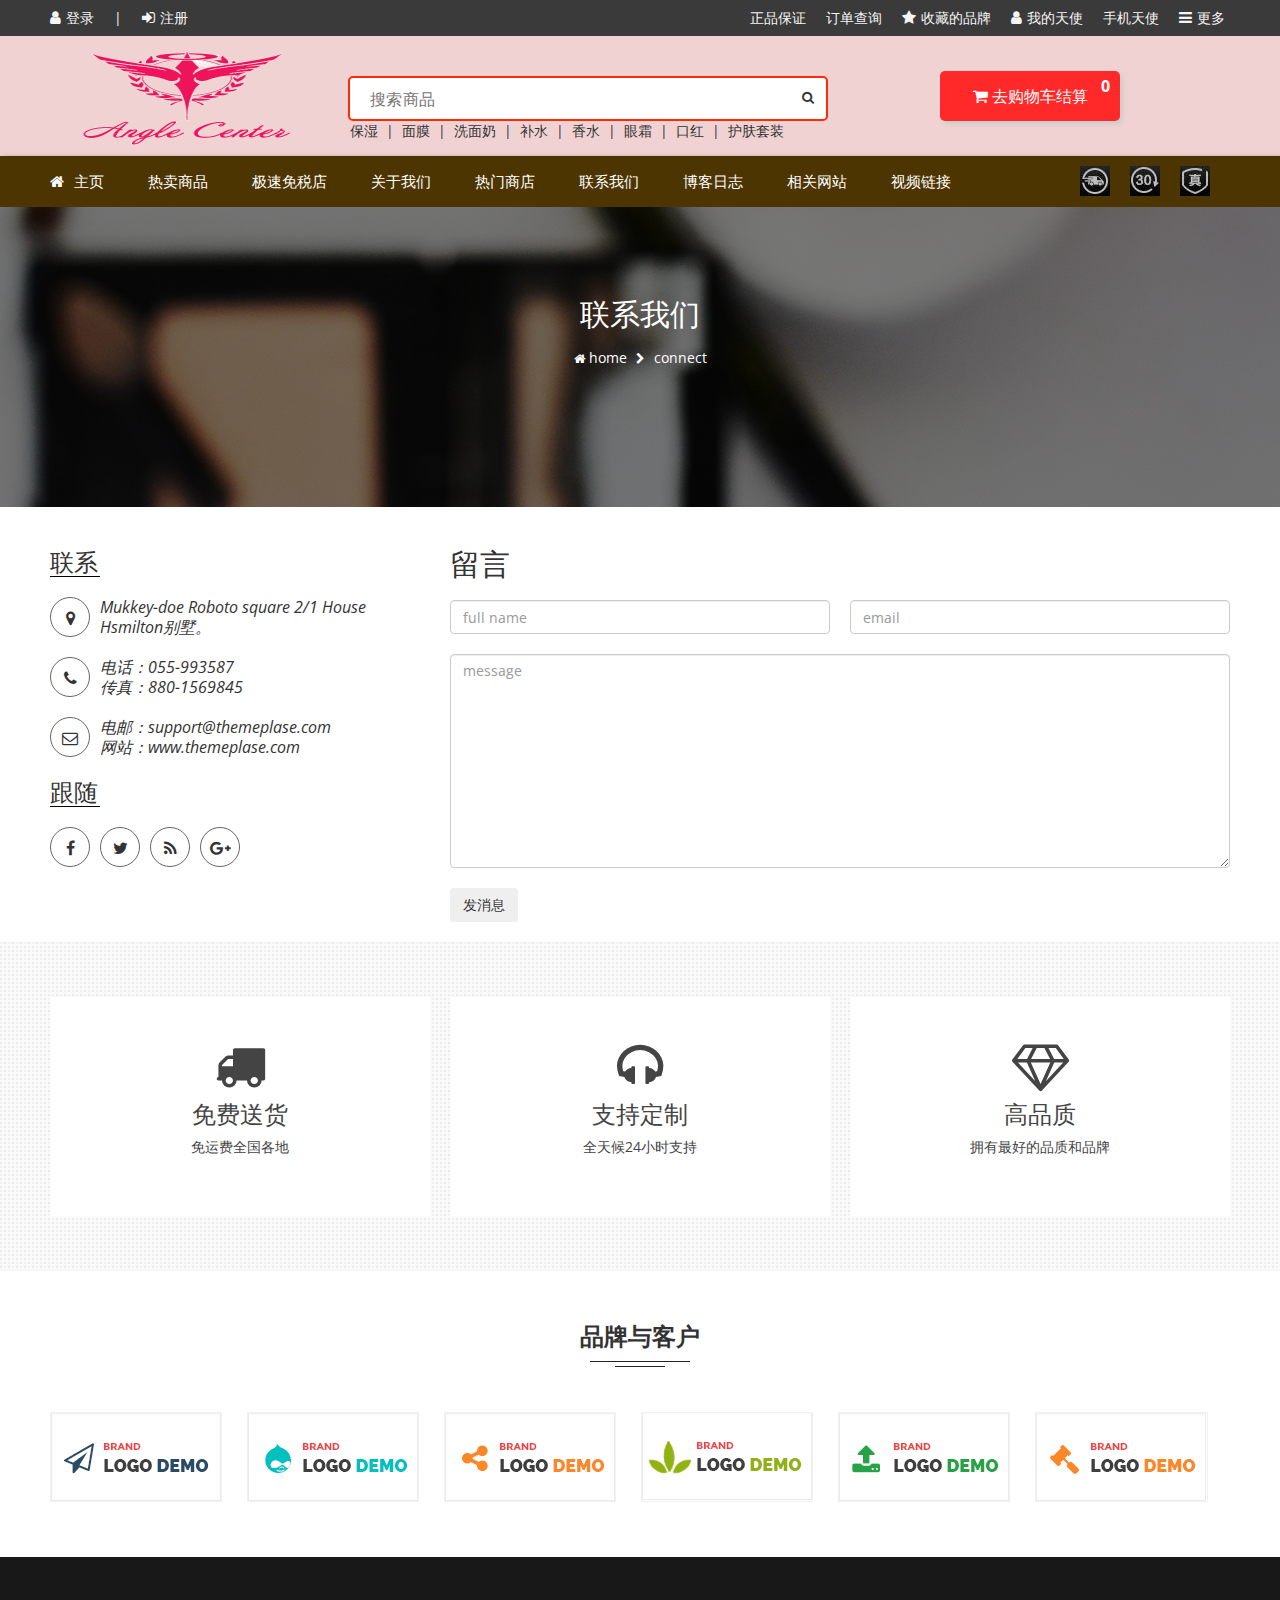
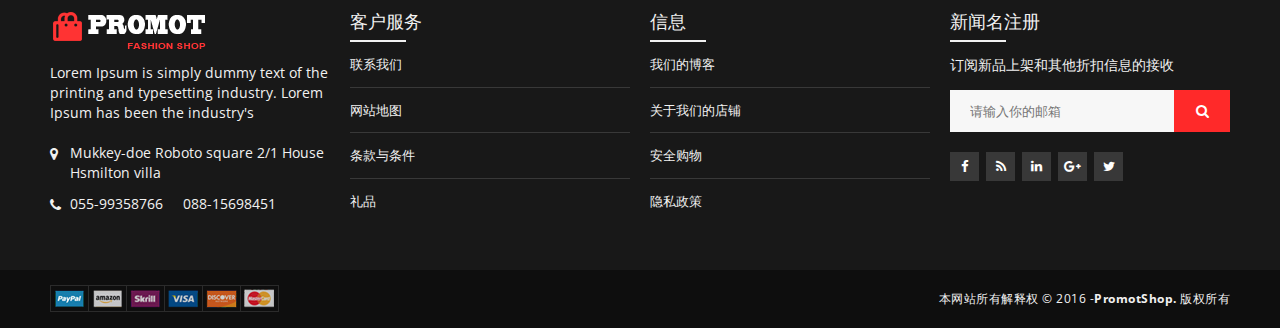
<file: 商城demo/connectus.html>
<!DOCTYPE html>
<html>

	<head>
		<meta charset="utf-8" />
		<meta http-equiv="X-UA-Compatible" content="IE=edge">
		<meta name="viewport" content="width=device-width, initial-scale=1">
		<link rel="icon" href="img/favicon.png" />
		<link rel="stylesheet" href="css/bootstrap.min.css" />
		<link rel="stylesheet" href="css/mianStyle.css">
		<link rel="stylesheet" href="css/font-awesome.min.css" />
		<link rel="stylesheet" href="css/responsive.css">
		<link rel="stylesheet" type="text/css" href="css/shop.css" />
		<title>网站留言</title>

	</head>

	<body>
		<!--页眉开始-->
		<header class="buddy-header">
				<div class="top-bar">
					<div class="container">
						<div class="row">
							<div class="col-md-7 col-sm-6 col-xs-12 text-center">
								<ul class="tp-right n-menu">
									<li class="first">
										<a href="login.html">
											<i class="fa fa-user"></i>登录</a>
									</li>
									<li>|</li>
									<li>
										<a href="register.html">
											<i class="fa fa-sign-in"></i>注册</a>
									</li>
								</ul>
							</div>
							<div class="col-md-5 col-sm-6 col-xs-12">
								<ul class="n-menu">
									<li>
										<a href="javascript:">正品保证</a>
									</li>
									<li>
										<a href="javascript:">订单查询</a>
									</li>
									<li>
										<a href="javascript:">
											<i class="fa fa-star"></i>收藏的品牌</a>
									</li>
									<li class="myangle" id="down-1">
										<a href="javascript:">
											<i class="fa fa-user"></i>我的天使</a>
										<!--下拉菜单-->
										<ul class="d-down account">
											<li>
												<a href="#">我的订单</a>
											</li>
											<li>
												<a href="#">我的红包</a>
											</li>
											<li>
												<a href="#">我的余额</a>
											</li>
											<li>
												<a href="#">提现退款</a>
											</li>
											<li>
												<a href="#">我的收藏</a>
											</li>
											<li>
												<a href="#">我的心愿</a>
											</li>
											<li>
												<a href="#">会员中心</a>
											</li>
											<li>
												<a href="#">礼品卡兑换</a>
											</li>
											<li>
												<a href="#">我的现金券</a>
											</li>
										</ul>
									</li>
									<li>
										<a href="javascript:">手机天使</a>
									</li>
		
									<li>
										<a href="#">
											<i class="fa fa-navicon"></i>更多</a>
										<ul class="d-down currency">
											<li>
												<a href="#">邀请好友</a>
											</li>
											<li>
												<a href="#">加入收藏</a>
											</li>
											<li>
												<a href="#">新浪微博</a>
											</li>
											<li>
												<a href="#">天使微信</a>
											</li>
											<li>
												<a href="#">腾讯微博</a>
											</li>
											<li>
												<a href="#">百度贴吧</a>
											</li>
											<li>
												<a href="#">人人主页</a>
											</li>
										</ul>
									</li>
								</ul>
							</div>
						</div>
					</div>
				</div>
		
				<div class="logo-menu-sec">
					<div class="container">
						<div class="row">
							<div class="logo-sec">
								<div class="col-md-4 col-lg-3 col-sm-4 col-xs-12">
									<div class="logo">
										<a href="index.html" title="">
											<img src="images/logo.png" alt="" style="width:280px;height:100px" />
										</a>
									</div>
								</div>
		
								<div class="col-md-2 col-lg-5 col-sm-3 col-xs-10">
									<div class="product-filter-form">
										<form>
											<input type="text" id="search" placeholder="搜索商品" />
											<button type="button" id="searchbtn">
												<i class="fa fa-search"></i>
											</button>
										</form>
										<div class="searth-nav">
											<a href="#">保湿</a>
											<span> &nbsp|&nbsp</span>
											<a href="#">面膜</a>
											<span> &nbsp|&nbsp</span>
											<a href="#">洗面奶</a>
											<span> &nbsp|&nbsp</span>
											<a href="#">补水</a>
											<span> &nbsp|&nbsp</span>
											<a href="#">香水</a>
											<span> &nbsp|&nbsp</span>
											<a href="#">眼霜</a>
											<span> &nbsp|&nbsp</span>
											<a href="#">口红</a>
											<span> &nbsp|&nbsp</span>
											<a href="#">护肤套装</a>
										</div>
									</div>
								</div>
							</div>
						</div>
					</div>
				</div>
		
				<div class="main-menu-area">
					<div class="container">
						<div class="row">
							<div class="col-md-12 col-sm-9 col-xs-12">
								<nav class="main-menu">
									<ul>
										<li class="active">
											<a href="index.html">
												<i class="fa fa-home"></i>主页</a>
										</li>
										<li>
											<a href="shoplist.html">热卖商品</a>
											<div class="mega-menu common-mega">
												<div class="col-md-3 col-sm-3">
													<div class="mega-menu-lists">
														<a title="" href="shoplist.html">
															<span>衬衫</span>
														</a>
														<a title="" href="shoplist.html">长衬衫</a>
														<a title="" href="shoplist.html">短衬衫</a>
														<a title="" href="shoplist.html">半身衬衫</a>
														<a title="" href="shoplist.html">全衬衫</a>
													</div>
												</div>
												<div class="col-md-3 col-sm-3">
													<div class="mega-menu-lists">
														<a title="" href="shoplist.html">
															<span>裤子</span>
														</a>
														<a title="" href="shoplist.html">长裤</a>
														<a title="" href="shoplist.html">短裤</a>
														<a title="" href="shoplist.html">半身裤</a>
														<a title="" href="shoplist.html">全身裤</a>
													</div>
												</div>
												<div class="col-md-3 col-sm-3">
													<div class="mega-menu-lists">
														<a title="" href="shoplist.html">
															<span>西装外套</span>
														</a>
														<a title="" href="shoplist.html">长西装</a>
														<a title="" href="shoplist.html">短外套</a>
														<a title="" href="shoplist.html">半西装外套</a>
														<a title="" href="shoplist.html">全西装外套</a>
													</div>
												</div>
												<div class="col-md-3 col-sm-3">
													<div class="mega-menu-lists">
														<a title="" href="shoplist.html">
															<span>鞋子</span>
														</a>
														<a title="" href="shoplist.html">男式皮鞋</a>
														<a title="" href="shoplist.html">女士皮鞋</a>
														<a title="" href="shoplist.html">休闲帆布</a>
														<a title="" href="shoplist.html">童鞋</a>
													</div>
												</div>
												<div class="mega-img">
													<a href="javascript:;">
														<img src="img/ad3.jpg" alt="">
													</a>
												</div>
											</div>
		
										</li>
										<li>
											<a href="shoplist.html">极速免税店</a>
											<ul class="ddown">
												<li class="mega-menu-lists">
													<a href="shoplist.html">牛仔裤</a>
												</li>
												<li class="mega-menu-lists">
													<a href="shoplist.html">衬衣</a>
												</li>
												<li class="mega-menu-lists">
													<a href="shoplist.html">裤子</a>
												</li>
												<li class="mega-menu-lists">
													<a href="shoplist.html">配饰</a>
												</li>
											</ul>
										</li>
										<li>
											<a href="javascript:;">关于我们</a>
										</li>
										<li>
											<a href="shoplist.html">热门商店</a>
										</li>
										<li>
											<a href="connectus.html">联系我们</a>
										</li>
										<li>
											<a href="javascript:;">博客日志</a>
										</li>
										<li class="mega-parent">
											<a href="javascript:;">相关网站</a>
											<div class="mega-menu common-mega">
												<div class="col-md-3 col-sm-3">
													<div class="mega-menu-lists">
														<a title="" href="javascript:;">
															<span>网站社区一</span>
														</a>
														<a href="javascript:;">关于我们</a>
														<a href="javascript:;">博客日志</a>
														<a href="javascript:;">全网博客</a>
														<a href="javascript:;">博客列表</a>
														<a href="javascript:;">博客专栏</a>
														<a href="javascript:;">博客社区</a>
													</div>
												</div>
												<div class="col-md-3 col-sm-3">
													<div class="mega-menu-lists">
														<a title="" href="#">
															<span>网站社区二</span>
														</a>
														<a href="javascript:;">博客分享</a>
														<a href="cart.html">购物车</a>
														<a href="#">结账</a>
														<a href="connectus.html">联系方式</a>
														<a href="javascript:;">常见问题</a>
														<a href="login.html">登录</a>
													</div>
												</div>
												<div class="col-md-3 col-sm-3">
													<div class="mega-menu-lists">
														<a title="" href="javascript:;">
															<span>网页社区三</span>
														</a>
														<a href="shoplist.html">商店</a>
														<a href="shoplist.html">全网商铺</a>
														<a href="shoplist.html">所有店铺</a>
														<a href="shoplist.html">商店列表</a>
														<a href="javascript:;">意愿清单</a>
														<a href="javascript:;">敬请期待</a>
													</div>
												</div>
											</div>
		
										</li>
										<li>
											<a href="javascript:;">视频链接</a>
											<ul class="ddown">
												<li class="mega-menu-lists">
													<a target="_blank" href="javascript:;">更改标志</a>
												</li>
												<li class="mega-menu-lists">
													<a target="_blank" href="javascript:;">更改版权</a>
												</li>
												<li class="mega-menu-lists">
													<a target="_blank" href="javascript:;">更改地点</a>
												</li>
												<li class="mega-menu-lists">
													<a target="_blank" href="javascript:;">联系邮箱</a>
												</li>
											</ul>
										</li>
										<a href="#">
											<img class="img-1" src="images/menu-1.gif">
										</a>
										<a href="#">
											<img src="images/menu-2.gif">
										</a>
										<a href="#">
											<img src="images/menu-3.gif">
										</a>
									</ul>
		
								</nav>
		
								<div class="mobile-menu-area">
									<nav id="mobile-menu">
										<ul>
											<li>
												<a href="index.html">主页</a>
											</li>
											<li>
												<a href="shoplist.html">热卖商品</a>
												<ul>
													<li>
														<a href="shoplist.html">衬衫</a>
													</li>
													<li>
														<a href="shoplist.html">裤</a>
													</li>
													<li>
														<a href="shoplist.html">西装外套</a>
													</li>
													<li>
														<a href="shoplist.html">鞋</a>
													</li>
												</ul>
											</li>
											<li>
												<a href="shoplist.html">极速免税店</a>
												<ul>
													<li class="#">
														<a href="shoplist.html">牛仔裤</a>
													</li>
													<li class="#">
														<a href="shoplist.html">衬衣</a>
													</li>
													<li class="#">
														<a href="shoplist.html">裤子</a>
													</li>
													<li class="#">
														<a href="shoplist.html">配饰</a>
													</li>
												</ul>
											</li>
											<li>
												<a href="javascript:;">关于我们</a>
											</li>
											<li>
												<a href="shoplist.html">热门商店</a>
											</li>
											<li>
												<a href="connectus.html">联系我们</a>
											</li>
											<li>
												<a href="shoplist.html">产品详情</a>
											</li>
											<li>
												<a href="javascript:;">博客日志</a>
											</li>
											<li>
												<a href="javascript:;">相关网站</a>
												<ul>
													<li class="#">
														<a href="javascript:;">关于我们</a>
													</li>
													<li class="#">
														<a href="javascript:;">博客日志</a>
													</li>
													<li class="#">
														<a href="javascript:;">全网博客</a>
													</li>
													<li class="#">
														<a href="javascript:;">博客列表</a>
													</li>
													<li class="#">
														<a href="javascript:;">博客专栏</a>
													</li>
													<li class="#">
														<a href="javascript:;">博客社区</a>
													</li>
													<li class="#">
														<a href="javascript:;">博客分享</a>
													</li>
													<li class="#">
														<a href="cart.html">购物车</a>
													</li>
													<li class="#">
														<a href="#">结账</a>
													</li>
													<li class="#">
														<a href="connectus.html">联系我们</a>
													</li>
													<li class="#">
														<a href="javascript:;">常见问题</a>
													</li>
													<li class="#">
														<a href="login.html">登录</a>
													</li>
													<li class="#">
														<a href="shoplist.html">商店</a>
													</li>
													<li class="#">
														<a href="shoplist.html">全网商铺</a>
													</li>
													<li class="#">
														<a href="shoplist.html">所有店铺</a>
													</li>
													<li class="#">
														<a href="shoplist.html">店铺列表</a>
													</li>
													<li class="#">
														<a href="javascript:;">意愿清单</a>
													</li>
													<li class="#">
														<a href="javascript:;">敬请期待</a>
													</li>
												</ul>
											</li>
										</ul>
									</nav>
								</div>
		
							</div>
		
							<div class="col-md-3 col-sm-3 hidden-xs">
									<div class="cart-wishlist">
										<ul>
											<li>
												<a href="javascript:;">
													<div class="wish-list-inner">
														<div class="cart-icon">
															<i class="fa fa-shopping-cart" id="end"> </i>
															<div class="cart-count text-center">
																<strong>0</strong>
															</div>去购物车结算
														</div>
		
													</div>
												</a>
												<div class="cart-sub">
													<div class="all_carts_item">
		
													</div>
													<div class="minicart_total_checkout">
														合计
														<span>
															<span class="amount">$00.00</span>
														</span>
													</div>
													<div class="btn-mini-cart inline-lists">
														<a href="javascript:;" class="button btn-viewcart">浏览购物车</a>
														<a href="javascript:;" class="button btn-checkout" title="Checkout">结账</a>
													</div>
												</div>
											</li>
										</ul>
									</div>
								</div>
						</div>
					</div>
				</div>
			</header>
		<!--页眉结束-->
		<section class="theme">

			<div class="breadcumb-area">
				<div class="bread_main">
					<div class="bread_hading text-center">
						<h1>联系我们</h1>
					</div>
					<ol class="breadcrumb">
						<li class="home">
							<a href="index.html" title="go to home">home</a>
						</li>
						<li class="connect">
							<a href="javascript:;">connect</a>
						</li>
					</ol>
				</div>
			</div>
		</section>

		<section class="connect">
			<div class="container">
				<div class="row">
					<div class="col-md-4 col-sm-5 col-xs-12">
						<div class="contact-details">
							<div class="section-title">
								<h3 class="sidebar-title st-thin">联系</h3>
							</div>
							<p>
								<span>
									<i class="fa fa-map-marker"></i>
								</span>
								<i>Mukkey-doe Roboto square 2/1 House Hsmilton别墅。</i>

							</p>
							<p>
								<span>
									<i class="fa fa-phone"></i>
								</span>
								<i>电话：055-993587 </i>
								<i>传真：880-1569845</i>
							</p>
							<p>
								<span>
									<i class="fa fa-envelope-o"></i>
								</span>
								<i>电邮：<a href="#">support@themeplase.com</a> </i>
								<i>网站：<a href="#">www.themeplase.com</a></i>
							</p>
						</div>
						<div class="section-title">
							<div class="section-title">
								<h3 class="sidebar-title st-thin">跟随</h3>
							</div>
							<ul class="social-icon-2">
								<li>
									<a href="#">
										<i class="fa fa-facebook"></i>
									</a>
								</li>
								<li>
									<a href="#">
										<i class="fa fa-twitter"></i>
									</a>
								</li>
								<li>
									<a href="#">
										<i class="fa fa-rss"></i>
									</a>
								</li>
								<li>
									<a href="#">
										<i class="fa fa-google-plus"></i>
									</a>
								</li>
							</ul>
						</div>
					</div>
					<div class="col-md-8 col-sm-7 col-xs-12">
						<div class="contactform heading-big">
							<h1>留言</h1>
							<form name="form1">
								<div class="row">
									<div class="col-md-6">
										<div class="input_box">
											<input class="form-control" type="text" placeholder="full name" />
										</div>
									</div>
									<div class="col-md-6">
										<div class="input_box">
											<input class="form-control" type="text" placeholder="email" />
										</div>
									</div>
									<div class="col-md-12">
										<div class="input_box">
											<textarea class="form-control" rows="10" cols="" placeholder="message"></textarea>
										</div>
									</div>
								</div>

								<input class="btn" type="submit" value="发消息" />
							</form>
						</div>
					</div>
				</div>
			</div>
		</section>

		<!--页脚开始-->
		<div class="section-info pt55 pb55">
			<div class="parallax-bg">

				<div class="section-content">
					<div class="container">
						<div class="row">

							<div class="col-md-4 col-sm-6 col-xs-12">
								<a class="info-block" href="#"><i class="fa fa-truck"></i>
									<h3>免费送货</h3>
									<p>免运费全国各地</p>
								</a>
							</div>
							<div class="col-md-4 col-sm-6 col-xs-12">
								<a class="info-block" href="#"><i class="fa fa-headphones"></i>
									<h3>支持定制</h3>
									<p>全天候24小时支持</p>
								</a>
							</div>
							<div class="col-md-4 col-sm-6 col-xs-12">
								<a class="info-block" href="#"><i class="fa fa-diamond"></i>
									<h3>高品质</h3>
									<p>拥有最好的品质和品牌</p>
								</a>
							</div>
						</div>
					</div>
				</div>

			</div>
		</div>

		<div class="our_clients_area pt55 pb55">
			<div class="container">
				<div class="row">
					<div class="col-md-12 col-sm-12">
						<div class="section-title text-center pb30">
							<h1>品牌与客户</h1>
							<span></span>
						</div>
						<div class="client-active">
							<div class="client-name">
								<img src="img/client/01.png" alt="">
							</div>
							<div class="client-name">
								<img src="img/client/02.png" alt="">
							</div>
							<div class="client-name">
								<img src="img/client/03.png" alt="">
							</div>
							<div class="client-name">
								<img src="img/client/04.png" alt="">
							</div>
							<div class="client-name">
								<img src="img/client/05.png" alt="">
							</div>
							<div class="client-name">
								<img src="img/client/06.png" alt="">
							</div>
							<div class="client-name">
								<img src="img/client/04.png" alt="">
							</div>
							<div class="client-name">
								<img src="img/client/03.png" alt="">
							</div>
							<div class="client-name">
								<img src="img/client/02.png" alt="">
							</div>
							<div class="client-name">
								<img src="img/client/01.png" alt="">
							</div>
							<div class="client-name">
								<img src="img/client/05.png" alt="">
							</div>
							<div class="client-name">
								<img src="img/client/06.png" alt="">
							</div>
						</div>
					</div>
				</div>
			</div>
		</div>

		<footer>
			<div class="footer-widgets-area pt55">
				<section class="block">
					<div class="container">
						<div class="row">
							<div class="col-md-12">
								<div class="content-box no-margin go-simple">
									<div class="row">
										<div class="col-md-3 col-sm-4 col-xs-12">
											<div class="widget about-widget">
												<div class="logo">
													<a href="index.html"><img alt="" src="img/logo2.png"></a>
												</div>
												<p>Lorem Ipsum is simply dummy text of the printing and typesetting industry. Lorem Ipsum has been the industry's </p>
												<ul>
													<li>
														<i class="fa fa-map-marker"></i> Mukkey-doe Roboto square 2/1 House Hsmilton villa
													</li>
													<li>
														<i class="fa fa-phone"></i> 055-99358766 &nbsp;&nbsp;&nbsp; 088-15698451
													</li>
												</ul>
											</div>
										</div>
										<div class="col-md-3 col-sm-4 col-xs-12">
											<div class="widget how-to-buy">
												<h3 class="heading2">客户服务</h3>
												<ul>
													<li>
														<a href="#" title="">联系我们</a>
													</li>
													<li>
														<a href="#" title="">网站地图</a>
													</li>
													<li>
														<a href="#" title="">条款与条件</a>
													</li>
													<li>
														<a href="#" title="">礼品</a>
													</li>
												</ul>
											</div>

										</div>
										<div class="col-md-3 hidden-sm col-xs-12">
											<div class="widget customer-services">
												<h3 class="heading2">信息</h3>
												<ul>
													<li>
														<a href="#" title="">我们的博客</a>
													</li>
													<li>
														<a href="#" title="">关于我们的店铺</a>
													</li>
													<li>
														<a href="#" title="">安全购物</a>
													</li>
													<li>
														<a href="#" title="">隐私政策</a>
													</li>
												</ul>
											</div>

										</div>
										<div class="col-md-3 col-sm-4 col-xs-12">
											<div class="widget news-letter">
												<h3 class="heading2">新闻名注册</h3>
												<p>订阅新品上架和其他折扣信息的接收</p>
												<form>
													<input type="text" placeholder="请输入你的邮箱" />
													<button type="submit"><i class="fa fa-search"></i></button>
												</form>
												<ul class="social-buttons">
													<li>
														<a class="fbook" href="#" title=""><i class="fa fa-facebook"></i></a>
													</li>
													<li>
														<a class="frss" href="#" title=""><i class="fa fa-rss"></i></a>
													</li>
													<li>
														<a class="tublr" href="#" title=""><i class="fa fa-linkedin"></i></a>
													</li>
													<li>
														<a class="gplus" href="#" title=""><i class="fa fa-google-plus"></i></a>
													</li>
													<li>
														<a class="twitt" href="#" title=""><i class="fa fa-twitter"></i></a>
													</li>
												</ul>
											</div>

										</div>
									</div>
								</div>
							</div>
						</div>
					</div>
				</section>
			</div>

			<div class="bottom-line">
				<div class="container">
					<div class="row">
						<div class="col-md-6 col-sm-6 col-xs-12">
							<ul class="payment-support">
								<li><img src="img/icon/pay1.png" alt="" /></li>
								<li><img src="img/icon/pay2.png" alt="" /></li>
								<li><img src="img/icon/pay3.png" alt="" /></li>
								<li><img src="img/icon/pay4.png" alt="" /></li>
								<li><img src="img/icon/pay5.png" alt="" /></li>
								<li><img src="img/icon/pay6.png" alt="" /></li>
							</ul>
						</div>
						<div class="col-md-6 col-sm-6 col-xs-12">
							<span>本网站所有解释权 © 2016 -<a href="#">PromotShop.</a> 版权所有 </span>
						</div>
					</div>
				</div>
			</div>
		</footer>

		
		<script src="js/jquery-1.12.3.min.js" type="text/javascript" charset="utf-8"></script>
		
		<script src="js/jquery-3.1.1.min.js"></script>
		<script src="js/bootstrap.min.js"></script>
		<script src="js/owl.carousel.min.js"></script>
		<script src="js/jquery.meanmenu.js"></script>
		<script src="js/jquery-ui.min.js"></script>
		<script src="js/wow.min.js"></script>
		<script src="js/jquery.nivo.slider.pack.js"></script>
		<script src="js/plugins.js"></script>
		<script src="js/main.js"></script>
		<script src="js/sousuo.js" type="text/javascript" charset="utf-8"></script>
		<script src="js/addcart.js" type="text/javascript" charset="utf-8"></script>
		<script src="js/connectus.js" type="text/javascript" charset="utf-8"></script>
	</body>

</html>
</file>
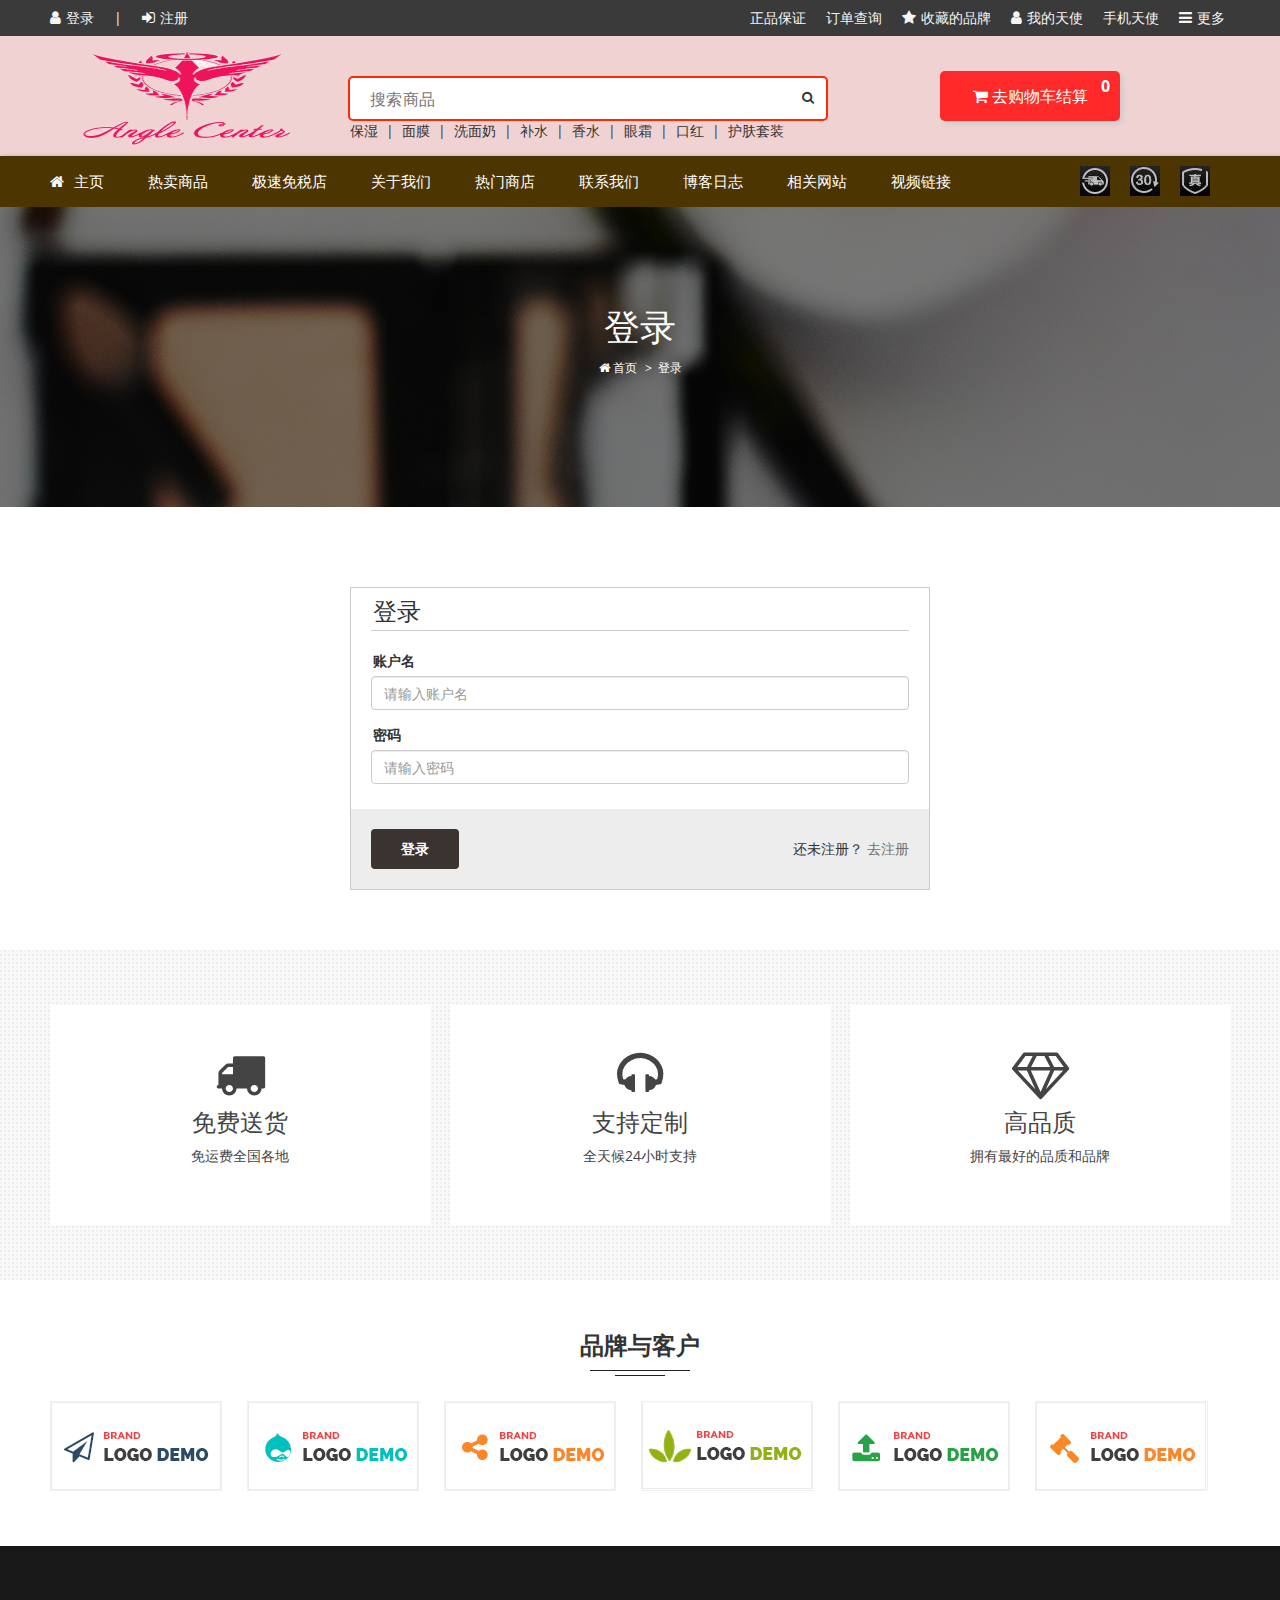
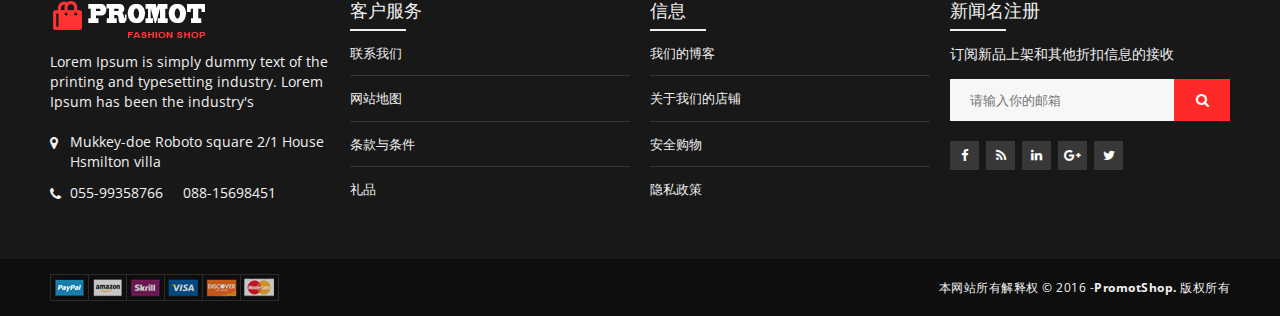
<file: 商城demo/login.html>
<!DOCTYPE html>
<html lang="en">

  <head>

    <meta charset="UTF-8">
    <meta http-equiv="X-UA-Compatible" content="IE=edge">
    <meta name="viewport" content="width=device-width, initial-scale=1">
    <link rel="icon" href="img/favicon.png" />
    <link href="css/bootstrap.min.css" rel="stylesheet">
    <link rel="stylesheet" href="css/mianStyle.css">
    <link rel="stylesheet" href="css/font-awesome.min.css" />
    <link rel="stylesheet" href="css/responsive.css">
    <link rel="stylesheet" href="css/login.css">
    <title>登陆天使购物</title>
  </head>

  <body>
   <!--页眉开始-->
	 <header class="buddy-header">
			<div class="top-bar">
					<div class="container">
							<div class="row">
									<div class="col-md-7 col-sm-6 col-xs-12 text-center">
											<ul class="tp-right n-menu">
													<li class="first">
															<a href="login.html">
																	<i class="fa fa-user"></i>登录</a>
													</li>
													<li>|</li>
													<li>
															<a href="register.html">
																	<i class="fa fa-sign-in"></i>注册</a>
													</li>
											</ul>
									</div>
									<div class="col-md-5 col-sm-6 col-xs-12">
											<ul class="n-menu">
													<li>
															<a href="javascript:">正品保证</a>
													</li>
													<li>
															<a href="javascript:">订单查询</a>
													</li>
													<li>
															<a href="javascript:">
																	<i class="fa fa-star"></i>收藏的品牌</a>
													</li>
													<li class="myangle" id="down-1">
															<a href="javascript:">
																	<i class="fa fa-user"></i>我的天使</a>
															<!--下拉菜单-->
															<ul class="d-down account">
																	<li>
																			<a href="#">我的订单</a>
																	</li>
																	<li>
																			<a href="#">我的红包</a>
																	</li>
																	<li>
																			<a href="#">我的余额</a>
																	</li>
																	<li>
																			<a href="#">提现退款</a>
																	</li>
																	<li>
																			<a href="#">我的收藏</a>
																	</li>
																	<li>
																			<a href="#">我的心愿</a>
																	</li>
																	<li>
																			<a href="#">会员中心</a>
																	</li>
																	<li>
																			<a href="#">礼品卡兑换</a>
																	</li>
																	<li>
																			<a href="#">我的现金券</a>
																	</li>
															</ul>
													</li>
													<li>
															<a href="javascript:">手机天使</a>
													</li>

													<li>
															<a href="#">
																	<i class="fa fa-navicon"></i>更多</a>
															<ul class="d-down currency">
																	<li>
																			<a href="#">邀请好友</a>
																	</li>
																	<li>
																			<a href="#">加入收藏</a>
																	</li>
																	<li>
																			<a href="#">新浪微博</a>
																	</li>
																	<li>
																			<a href="#">天使微信</a>
																	</li>
																	<li>
																			<a href="#">腾讯微博</a>
																	</li>
																	<li>
																			<a href="#">百度贴吧</a>
																	</li>
																	<li>
																			<a href="#">人人主页</a>
																	</li>
															</ul>
													</li>
											</ul>
									</div>
							</div>
					</div>
			</div>

			<div class="logo-menu-sec">
					<div class="container">
							<div class="row">
									<div class="logo-sec">
											<div class="col-md-4 col-lg-3 col-sm-4 col-xs-12">
													<div class="logo">
															<a href="index.html" title="">
																	<img src="images/logo.png" alt="" style="width:280px;height:100px" />
															</a>
													</div>
											</div>

											<div class="col-md-2 col-lg-5 col-sm-3 col-xs-10">
													<div class="product-filter-form">
															<form>
																	<input type="text" id="search" placeholder="搜索商品" />
																	<button type="button" id="searchbtn">
																			<i class="fa fa-search"></i>
																	</button>
															</form>
															<div class="searth-nav">
																	<a href="#">保湿</a>
																	<span> &nbsp|&nbsp</span>
																	<a href="#">面膜</a>
																	<span> &nbsp|&nbsp</span>
																	<a href="#">洗面奶</a>
																	<span> &nbsp|&nbsp</span>
																	<a href="#">补水</a>
																	<span> &nbsp|&nbsp</span>
																	<a href="#">香水</a>
																	<span> &nbsp|&nbsp</span>
																	<a href="#">眼霜</a>
																	<span> &nbsp|&nbsp</span>
																	<a href="#">口红</a>
																	<span> &nbsp|&nbsp</span>
																	<a href="#">护肤套装</a>
															</div>
													</div>
											</div>
									</div>
							</div>
					</div>
			</div>

			<div class="main-menu-area">
					<div class="container">
							<div class="row">
									<div class="col-md-12 col-sm-9 col-xs-12">
											<nav class="main-menu">
													<ul>
															<li class="active">
																	<a href="index.html">
																			<i class="fa fa-home"></i>主页</a>
															</li>
															<li>
																	<a href="shoplist.html">热卖商品</a>
																	<div class="mega-menu common-mega">
																			<div class="col-md-3 col-sm-3">
																					<div class="mega-menu-lists">
																							<a title="" href="shoplist.html">
																									<span>衬衫</span>
																							</a>
																							<a title="" href="shoplist.html">长衬衫</a>
																							<a title="" href="shoplist.html">短衬衫</a>
																							<a title="" href="shoplist.html">半身衬衫</a>
																							<a title="" href="shoplist.html">全衬衫</a>
																					</div>
																			</div>
																			<div class="col-md-3 col-sm-3">
																					<div class="mega-menu-lists">
																							<a title="" href="shoplist.html">
																									<span>裤子</span>
																							</a>
																							<a title="" href="shoplist.html">长裤</a>
																							<a title="" href="shoplist.html">短裤</a>
																							<a title="" href="shoplist.html">半身裤</a>
																							<a title="" href="shoplist.html">全身裤</a>
																					</div>
																			</div>
																			<div class="col-md-3 col-sm-3">
																					<div class="mega-menu-lists">
																							<a title="" href="shoplist.html">
																									<span>西装外套</span>
																							</a>
																							<a title="" href="shoplist.html">长西装</a>
																							<a title="" href="shoplist.html">短外套</a>
																							<a title="" href="shoplist.html">半西装外套</a>
																							<a title="" href="shoplist.html">全西装外套</a>
																					</div>
																			</div>
																			<div class="col-md-3 col-sm-3">
																					<div class="mega-menu-lists">
																							<a title="" href="shoplist.html">
																									<span>鞋子</span>
																							</a>
																							<a title="" href="shoplist.html">男式皮鞋</a>
																							<a title="" href="shoplist.html">女士皮鞋</a>
																							<a title="" href="shoplist.html">休闲帆布</a>
																							<a title="" href="shoplist.html">童鞋</a>
																					</div>
																			</div>
																			<div class="mega-img">
																					<a href="javascript:;">
																							<img src="img/ad3.jpg" alt="">
																					</a>
																			</div>
																	</div>

															</li>
															<li>
																	<a href="shoplist.html">极速免税店</a>
																	<ul class="ddown">
																			<li class="mega-menu-lists">
																					<a href="shoplist.html">牛仔裤</a>
																			</li>
																			<li class="mega-menu-lists">
																					<a href="shoplist.html">衬衣</a>
																			</li>
																			<li class="mega-menu-lists">
																					<a href="shoplist.html">裤子</a>
																			</li>
																			<li class="mega-menu-lists">
																					<a href="shoplist.html">配饰</a>
																			</li>
																	</ul>
															</li>
															<li>
																	<a href="javascript:;">关于我们</a>
															</li>
															<li>
																	<a href="shoplist.html">热门商店</a>
															</li>
															<li>
																	<a href="connectus.html">联系我们</a>
															</li>
															<li>
																	<a href="javascript:;">博客日志</a>
															</li>
															<li class="mega-parent">
																	<a href="javascript:;">相关网站</a>
																	<div class="mega-menu common-mega">
																			<div class="col-md-3 col-sm-3">
																					<div class="mega-menu-lists">
																							<a title="" href="javascript:;">
																									<span>网站社区一</span>
																							</a>
																							<a href="javascript:;">关于我们</a>
																							<a href="javascript:;">博客日志</a>
																							<a href="javascript:;">全网博客</a>
																							<a href="javascript:;">博客列表</a>
																							<a href="javascript:;">博客专栏</a>
																							<a href="javascript:;">博客社区</a>
																					</div>
																			</div>
																			<div class="col-md-3 col-sm-3">
																					<div class="mega-menu-lists">
																							<a title="" href="#">
																									<span>网站社区二</span>
																							</a>
																							<a href="javascript:;">博客分享</a>
																							<a href="cart.html">购物车</a>
																							<a href="#">结账</a>
																							<a href="connectus.html">联系方式</a>
																							<a href="javascript:;">常见问题</a>
																							<a href="login.html">登录</a>
																					</div>
																			</div>
																			<div class="col-md-3 col-sm-3">
																					<div class="mega-menu-lists">
																							<a title="" href="javascript:;">
																									<span>网页社区三</span>
																							</a>
																							<a href="shoplist.html">商店</a>
																							<a href="shoplist.html">全网商铺</a>
																							<a href="shoplist.html">所有店铺</a>
																							<a href="shoplist.html">商店列表</a>
																							<a href="javascript:;">意愿清单</a>
																							<a href="javascript:;">敬请期待</a>
																					</div>
																			</div>
																	</div>

															</li>
															<li>
																	<a href="javascript:;">视频链接</a>
																	<ul class="ddown">
																			<li class="mega-menu-lists">
																					<a target="_blank" href="javascript:;">更改标志</a>
																			</li>
																			<li class="mega-menu-lists">
																					<a target="_blank" href="javascript:;">更改版权</a>
																			</li>
																			<li class="mega-menu-lists">
																					<a target="_blank" href="javascript:;">更改地点</a>
																			</li>
																			<li class="mega-menu-lists">
																					<a target="_blank" href="javascript:;">联系邮箱</a>
																			</li>
																	</ul>
															</li>
															<a href="#">
																	<img class="img-1" src="images/menu-1.gif">
															</a>
															<a href="#">
																	<img src="images/menu-2.gif">
															</a>
															<a href="#">
																	<img src="images/menu-3.gif">
															</a>
													</ul>

											</nav>

											<div class="mobile-menu-area">
													<nav id="mobile-menu">
															<ul>
																	<li>
																			<a href="index.html">主页</a>
																	</li>
																	<li>
																			<a href="shoplist.html">热卖商品</a>
																			<ul>
																					<li>
																							<a href="shoplist.html">衬衫</a>
																					</li>
																					<li>
																							<a href="shoplist.html">裤</a>
																					</li>
																					<li>
																							<a href="shoplist.html">西装外套</a>
																					</li>
																					<li>
																							<a href="shoplist.html">鞋</a>
																					</li>
																			</ul>
																	</li>
																	<li>
																			<a href="shoplist.html">极速免税店</a>
																			<ul>
																					<li class="#">
																							<a href="shoplist.html">牛仔裤</a>
																					</li>
																					<li class="#">
																							<a href="shoplist.html">衬衣</a>
																					</li>
																					<li class="#">
																							<a href="shoplist.html">裤子</a>
																					</li>
																					<li class="#">
																							<a href="shoplist.html">配饰</a>
																					</li>
																			</ul>
																	</li>
																	<li>
																			<a href="javascript:;">关于我们</a>
																	</li>
																	<li>
																			<a href="shoplist.html">热门商店</a>
																	</li>
																	<li>
																			<a href="connectus.html">联系我们</a>
																	</li>
																	<li>
																			<a href="shoplist.html">产品详情</a>
																	</li>
																	<li>
																			<a href="javascript:;">博客日志</a>
																	</li>
																	<li>
																			<a href="javascript:;">相关网站</a>
																			<ul>
																					<li class="#">
																							<a href="javascript:;">关于我们</a>
																					</li>
																					<li class="#">
																							<a href="javascript:;">博客日志</a>
																					</li>
																					<li class="#">
																							<a href="javascript:;">全网博客</a>
																					</li>
																					<li class="#">
																							<a href="javascript:;">博客列表</a>
																					</li>
																					<li class="#">
																							<a href="javascript:;">博客专栏</a>
																					</li>
																					<li class="#">
																							<a href="javascript:;">博客社区</a>
																					</li>
																					<li class="#">
																							<a href="javascript:;">博客分享</a>
																					</li>
																					<li class="#">
																							<a href="cart.html">购物车</a>
																					</li>
																					<li class="#">
																							<a href="#">结账</a>
																					</li>
																					<li class="#">
																							<a href="connectus.html">联系我们</a>
																					</li>
																					<li class="#">
																							<a href="javascript:;">常见问题</a>
																					</li>
																					<li class="#">
																							<a href="login.html">登录</a>
																					</li>
																					<li class="#">
																							<a href="shoplist.html">商店</a>
																					</li>
																					<li class="#">
																							<a href="shoplist.html">全网商铺</a>
																					</li>
																					<li class="#">
																							<a href="shoplist.html">所有店铺</a>
																					</li>
																					<li class="#">
																							<a href="shoplist.html">店铺列表</a>
																					</li>
																					<li class="#">
																							<a href="javascript:;">意愿清单</a>
																					</li>
																					<li class="#">
																							<a href="javascript:;">敬请期待</a>
																					</li>
																			</ul>
																	</li>
															</ul>
													</nav>
											</div>

									</div>

									<div class="col-md-3 col-sm-3 hidden-xs">
													<div class="cart-wishlist">
															<ul>
																	<li>
																			<a href="javascript:;">
																					<div class="wish-list-inner">
																							<div class="cart-icon">
																									<i class="fa fa-shopping-cart" id="end"> </i>
																									<div class="cart-count text-center">
																											<strong>0</strong>
																									</div>去购物车结算
																							</div>

																					</div>
																			</a>
																			<div class="cart-sub">
																					<div class="all_carts_item">

																					</div>
																					<div class="minicart_total_checkout">
																							合计
																							<span>
																									<span class="amount">$00.00</span>
																							</span>
																					</div>
																					<div class="btn-mini-cart inline-lists">
																							<a href="javascript:;" class="button btn-viewcart">浏览购物车</a>
																							<a href="javascript:;" class="button btn-checkout" title="Checkout">结账</a>
																					</div>
																			</div>
																	</li>
															</ul>
													</div>
											</div>
							</div>
					</div>
			</div>
	</header>
		<!--页眉结束-->
    <!-- 登录框开始 -->
    <section>
      <div class="breadcumb-area">
        <div class="container">
          <div class="bread-main">
            <h1>登录</h1>
            <ol>
              <li class="bread-home"><a href="index.html"><i class="fa fa-home"></i> 首页</a></li>
              <li class="bread-login">登录</li>
            </ol>
          </div>
        </div>
      </div>

      <div class="account-area">
        <div class="container">
          <div class="row">
            <div class="col-xs-12 col-sm-8 col-md-6 col-md-offset-3 col-sm-offset-2">
              <form action="#" class="login-side">
                <div class="text-reg">
                  <h3>登录</h3>
                  <div class="form-group">
                    <label>账户名</label>
                    <input type="text" class="form-control untxt" placeholder="请输入账户名" value="" name="username">
                  </div>
                  <div class="form-group">
                    <label>密码</label>
                    <input type="password" class="form-control pwtxt" placeholder="请输入密码" value="" name="password">
                  </div>
                </div>

                <div class="btn-reg">

                  <div class="btn-group" role="group">
                    <button type="button" class="btn btn-default btn-submit">登录</button>
                  </div>
                  <span class="tip submit-tip wrong"></span>
                  <div class="anchor">
                    <span class="hidden-xs inquiry">还未注册？</span>
                    <a href="register.html" class="forgotten">去注册</a>
                  </div>

                </div>

              </form>
            </div>

          </div>
        </div>
      </div>
    </section>
    <!-- 登录框结束 -->


    <!--页脚开始-->
    <div class="section-info pt55 pb55">
      <div class="parallax-bg">

        <div class="section-content">
          <div class="container">
            <div class="row">

              <div class="col-md-4 col-sm-6 col-xs-12">
                <a class="info-block" href="#"><i class="fa fa-truck"></i>
                    <h3>免费送货</h3>
                    <p>免运费全国各地</p>
                  </a>
              </div>
              <div class="col-md-4 col-sm-6 col-xs-12">
                <a class="info-block" href="#"><i class="fa fa-headphones"></i>
                    <h3>支持定制</h3>
                    <p>全天候24小时支持</p>
                  </a>
              </div>
              <div class="col-md-4 col-sm-6 col-xs-12">
                <a class="info-block" href="#"><i class="fa fa-diamond"></i>
                    <h3>高品质</h3>
                    <p>拥有最好的品质和品牌</p>
                  </a>
              </div>
            </div>
          </div>
        </div>

      </div>
    </div>

    <div class="our_clients_area pt55 pb55">
      <div class="container">
        <div class="row">
          <div class="col-md-12 col-sm-12">
            <div class="section-title text-center pb30">
              <h1>品牌与客户</h1>
              <span></span>
            </div>
            <div class="client-active">
              <div class="client-name">
                <img src="img/client/01.png" alt="">
              </div>
              <div class="client-name">
                <img src="img/client/02.png" alt="">
              </div>
              <div class="client-name">
                <img src="img/client/03.png" alt="">
              </div>
              <div class="client-name">
                <img src="img/client/04.png" alt="">
              </div>
              <div class="client-name">
                <img src="img/client/05.png" alt="">
              </div>
              <div class="client-name">
                <img src="img/client/06.png" alt="">
              </div>
              <div class="client-name">
                <img src="img/client/04.png" alt="">
              </div>
              <div class="client-name">
                <img src="img/client/03.png" alt="">
              </div>
              <div class="client-name">
                <img src="img/client/02.png" alt="">
              </div>
              <div class="client-name">
                <img src="img/client/01.png" alt="">
              </div>
              <div class="client-name">
                <img src="img/client/05.png" alt="">
              </div>
              <div class="client-name">
                <img src="img/client/06.png" alt="">
              </div>
            </div>
          </div>
        </div>
      </div>
    </div>

    <footer>
      <div class="footer-widgets-area pt55">
        <section class="block">
          <div class="container">
            <div class="row">
              <div class="col-md-12">
                <div class="content-box no-margin go-simple">
                  <div class="row">
                    <div class="col-md-3 col-sm-4 col-xs-12">
                      <div class="widget about-widget">
                        <div class="logo">
                          <a href="index.html"><img alt="" src="img/logo2.png"></a>
                        </div>
                        <p>Lorem Ipsum is simply dummy text of the printing and typesetting industry. Lorem Ipsum has been the
                          industry's </p>
                        <ul>
                          <li>
                            <i class="fa fa-map-marker"></i> Mukkey-doe Roboto square 2/1 House Hsmilton villa
                          </li>
                          <li>
                            <i class="fa fa-phone"></i> 055-99358766 &nbsp;&nbsp;&nbsp; 088-15698451
                          </li>
                        </ul>
                      </div>
                    </div>
                    <div class="col-md-3 col-sm-4 col-xs-12">
                      <div class="widget how-to-buy">
                        <h3 class="heading2">客户服务</h3>
                        <ul>
                          <li>
                            <a href="#" title="">联系我们</a>
                          </li>
                          <li>
                            <a href="#" title="">网站地图</a>
                          </li>
                          <li>
                            <a href="#" title="">条款与条件</a>
                          </li>
                          <li>
                            <a href="#" title="">礼品</a>
                          </li>
                        </ul>
                      </div>

                    </div>
                    <div class="col-md-3 hidden-sm col-xs-12">
                      <div class="widget customer-services">
                        <h3 class="heading2">信息</h3>
                        <ul>
                          <li>
                            <a href="#" title="">我们的博客</a>
                          </li>
                          <li>
                            <a href="#" title="">关于我们的店铺</a>
                          </li>
                          <li>
                            <a href="#" title="">安全购物</a>
                          </li>
                          <li>
                            <a href="#" title="">隐私政策</a>
                          </li>
                        </ul>
                      </div>

                    </div>
                    <div class="col-md-3 col-sm-4 col-xs-12">
                      <div class="widget news-letter">
                        <h3 class="heading2">新闻名注册</h3>
                        <p>订阅新品上架和其他折扣信息的接收</p>
                        <form>
                          <input type="text" placeholder="请输入你的邮箱" />
                          <button type="submit"><i class="fa fa-search"></i></button>
                        </form>
                        <ul class="social-buttons">
                          <li>
                            <a class="fbook" href="#" title=""><i class="fa fa-facebook"></i></a>
                          </li>
                          <li>
                            <a class="frss" href="#" title=""><i class="fa fa-rss"></i></a>
                          </li>
                          <li>
                            <a class="tublr" href="#" title=""><i class="fa fa-linkedin"></i></a>
                          </li>
                          <li>
                            <a class="gplus" href="#" title=""><i class="fa fa-google-plus"></i></a>
                          </li>
                          <li>
                            <a class="twitt" href="#" title=""><i class="fa fa-twitter"></i></a>
                          </li>
                        </ul>
                      </div>

                    </div>
                  </div>
                </div>
              </div>
            </div>
          </div>
        </section>
      </div>

      <div class="bottom-line">
        <div class="container">
          <div class="row">
            <div class="col-md-6 col-sm-6 col-xs-12">
              <ul class="payment-support">
                <li><img src="img/icon/pay1.png" alt="" /></li>
                <li><img src="img/icon/pay2.png" alt="" /></li>
                <li><img src="img/icon/pay3.png" alt="" /></li>
                <li><img src="img/icon/pay4.png" alt="" /></li>
                <li><img src="img/icon/pay5.png" alt="" /></li>
                <li><img src="img/icon/pay6.png" alt="" /></li>
              </ul>
            </div>
            <div class="col-md-6 col-sm-6 col-xs-12">
              <span>本网站所有解释权 © 2016 -<a href="#">PromotShop.</a> 版权所有 </span>
            </div>
          </div>
        </div>
      </div>
    </footer>


    <script src="js/jquery-1.12.3.min.js"></script>
    <script src="js/bootstrap.min.js"></script>
    <script src="js/owl.carousel.min.js"></script>
    <script src="js/meanmenu.js"></script>
    <script src="js/jquery-ui.min.js"></script>
    <script src="js/jquery.mousewheel.min.js" type="text/javascript" charset="utf-8"></script>
    <script src="js/wow.min.js"></script>
    <script src="js/plugins.js"></script>
    <script src="js/main.js"></script>
    <script src="js/sousuo.js"></script>
    <script src="js/login.js"></script>
  </body>

</html>
</file>
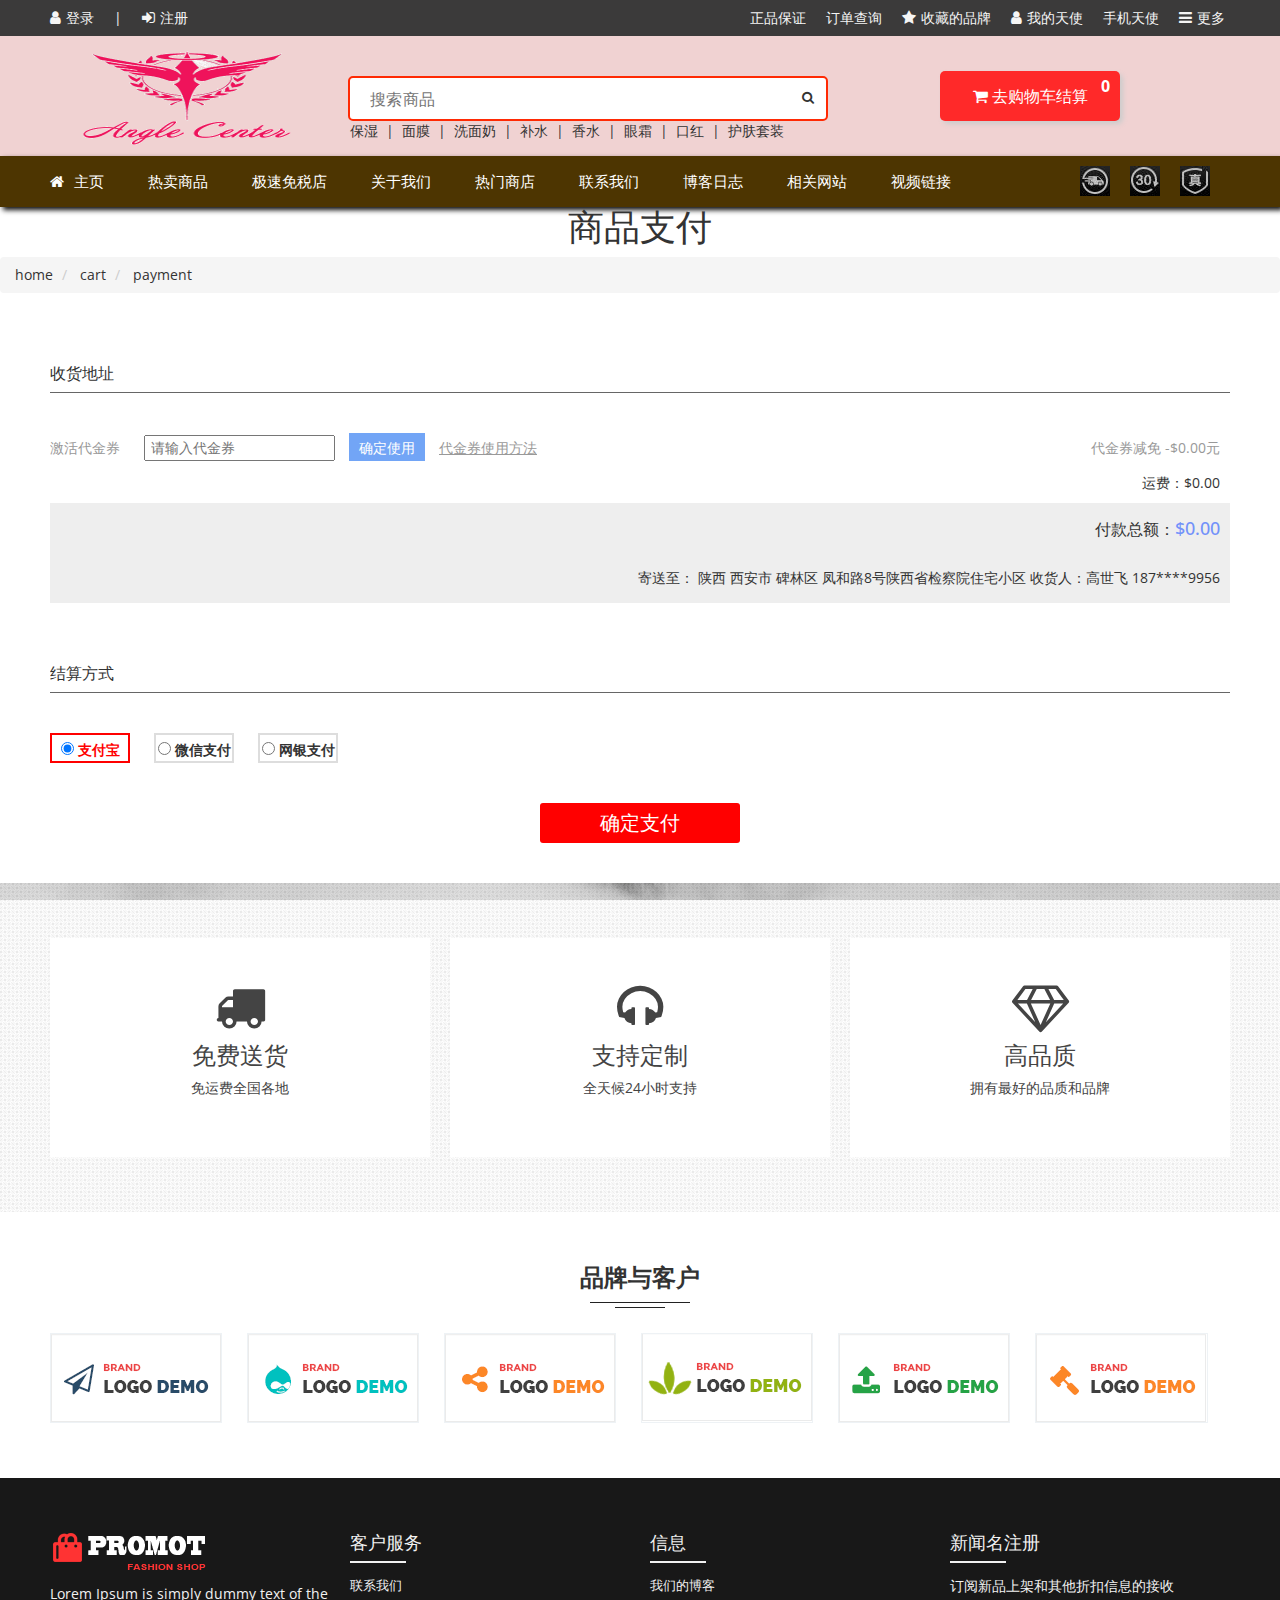
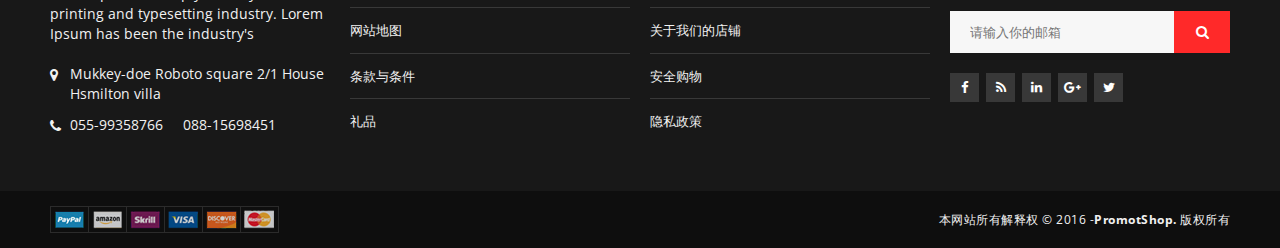
<file: 商城demo/payment.html>
<!DOCTYPE html>
<html>

	<head>
		<meta charset="utf-8" />
		<meta http-equiv="X-UA-Compatible" content="IE=edge">
		<meta name="viewport" content="width=device-width, initial-scale=1">
		<link rel="icon" href="img/favicon.png" />
		<link rel="stylesheet" href="css/bootstrap.min.css" />
		<link rel="stylesheet" href="css/mianStyle.css">
		<link rel="stylesheet" href="css/font-awesome.min.css" />
		<link rel="stylesheet" href="css/responsive.css">
		<link rel="stylesheet" type="text/css" href="" />
		<link rel="stylesheet" type="text/css" href="css/payment.css" />
		<title>支付中心</title>
		<script src="js/jsAddress.js" type="text/javascript" charset="utf-8"></script>
	</head>

	<body>
		<!--页眉开始-->
		<header class="buddy-header">
				<div class="top-bar">
					<div class="container">
						<div class="row">
							<div class="col-md-7 col-sm-6 col-xs-12 text-center">
								<ul class="tp-right n-menu">
									<li class="first">
										<a href="login.html">
											<i class="fa fa-user"></i>登录</a>
									</li>
									<li>|</li>
									<li>
										<a href="register.html">
											<i class="fa fa-sign-in"></i>注册</a>
									</li>
								</ul>
							</div>
							<div class="col-md-5 col-sm-6 col-xs-12">
								<ul class="n-menu">
									<li>
										<a href="javascript:">正品保证</a>
									</li>
									<li>
										<a href="javascript:">订单查询</a>
									</li>
									<li>
										<a href="javascript:">
											<i class="fa fa-star"></i>收藏的品牌</a>
									</li>
									<li class="myangle" id="down-1">
										<a href="javascript:">
											<i class="fa fa-user"></i>我的天使</a>
										<!--下拉菜单-->
										<ul class="d-down account">
											<li>
												<a href="#">我的订单</a>
											</li>
											<li>
												<a href="#">我的红包</a>
											</li>
											<li>
												<a href="#">我的余额</a>
											</li>
											<li>
												<a href="#">提现退款</a>
											</li>
											<li>
												<a href="#">我的收藏</a>
											</li>
											<li>
												<a href="#">我的心愿</a>
											</li>
											<li>
												<a href="#">会员中心</a>
											</li>
											<li>
												<a href="#">礼品卡兑换</a>
											</li>
											<li>
												<a href="#">我的现金券</a>
											</li>
										</ul>
									</li>
									<li>
										<a href="javascript:">手机天使</a>
									</li>
		
									<li>
										<a href="#">
											<i class="fa fa-navicon"></i>更多</a>
										<ul class="d-down currency">
											<li>
												<a href="#">邀请好友</a>
											</li>
											<li>
												<a href="#">加入收藏</a>
											</li>
											<li>
												<a href="#">新浪微博</a>
											</li>
											<li>
												<a href="#">天使微信</a>
											</li>
											<li>
												<a href="#">腾讯微博</a>
											</li>
											<li>
												<a href="#">百度贴吧</a>
											</li>
											<li>
												<a href="#">人人主页</a>
											</li>
										</ul>
									</li>
								</ul>
							</div>
						</div>
					</div>
				</div>
		
				<div class="logo-menu-sec">
					<div class="container">
						<div class="row">
							<div class="logo-sec">
								<div class="col-md-4 col-lg-3 col-sm-4 col-xs-12">
									<div class="logo">
										<a href="index.html" title="">
											<img src="images/logo.png" alt="" style="width:280px;height:100px" />
										</a>
									</div>
								</div>
		
								<div class="col-md-2 col-lg-5 col-sm-3 col-xs-10">
									<div class="product-filter-form">
										<form>
											<input type="text" id="search" placeholder="搜索商品" />
											<button type="button" id="searchbtn">
												<i class="fa fa-search"></i>
											</button>
										</form>
										<div class="searth-nav">
											<a href="#">保湿</a>
											<span> &nbsp|&nbsp</span>
											<a href="#">面膜</a>
											<span> &nbsp|&nbsp</span>
											<a href="#">洗面奶</a>
											<span> &nbsp|&nbsp</span>
											<a href="#">补水</a>
											<span> &nbsp|&nbsp</span>
											<a href="#">香水</a>
											<span> &nbsp|&nbsp</span>
											<a href="#">眼霜</a>
											<span> &nbsp|&nbsp</span>
											<a href="#">口红</a>
											<span> &nbsp|&nbsp</span>
											<a href="#">护肤套装</a>
										</div>
									</div>
								</div>
							</div>
						</div>
					</div>
				</div>
		
				<div class="main-menu-area">
					<div class="container">
						<div class="row">
							<div class="col-md-12 col-sm-9 col-xs-12">
								<nav class="main-menu">
									<ul>
										<li class="active">
											<a href="index.html">
												<i class="fa fa-home"></i>主页</a>
										</li>
										<li>
											<a href="shoplist.html">热卖商品</a>
											<div class="mega-menu common-mega">
												<div class="col-md-3 col-sm-3">
													<div class="mega-menu-lists">
														<a title="" href="shoplist.html">
															<span>衬衫</span>
														</a>
														<a title="" href="shoplist.html">长衬衫</a>
														<a title="" href="shoplist.html">短衬衫</a>
														<a title="" href="shoplist.html">半身衬衫</a>
														<a title="" href="shoplist.html">全衬衫</a>
													</div>
												</div>
												<div class="col-md-3 col-sm-3">
													<div class="mega-menu-lists">
														<a title="" href="shoplist.html">
															<span>裤子</span>
														</a>
														<a title="" href="shoplist.html">长裤</a>
														<a title="" href="shoplist.html">短裤</a>
														<a title="" href="shoplist.html">半身裤</a>
														<a title="" href="shoplist.html">全身裤</a>
													</div>
												</div>
												<div class="col-md-3 col-sm-3">
													<div class="mega-menu-lists">
														<a title="" href="shoplist.html">
															<span>西装外套</span>
														</a>
														<a title="" href="shoplist.html">长西装</a>
														<a title="" href="shoplist.html">短外套</a>
														<a title="" href="shoplist.html">半西装外套</a>
														<a title="" href="shoplist.html">全西装外套</a>
													</div>
												</div>
												<div class="col-md-3 col-sm-3">
													<div class="mega-menu-lists">
														<a title="" href="shoplist.html">
															<span>鞋子</span>
														</a>
														<a title="" href="shoplist.html">男式皮鞋</a>
														<a title="" href="shoplist.html">女士皮鞋</a>
														<a title="" href="shoplist.html">休闲帆布</a>
														<a title="" href="shoplist.html">童鞋</a>
													</div>
												</div>
												<div class="mega-img">
													<a href="javascript:;">
														<img src="img/ad3.jpg" alt="">
													</a>
												</div>
											</div>
		
										</li>
										<li>
											<a href="shoplist.html">极速免税店</a>
											<ul class="ddown">
												<li class="mega-menu-lists">
													<a href="shoplist.html">牛仔裤</a>
												</li>
												<li class="mega-menu-lists">
													<a href="shoplist.html">衬衣</a>
												</li>
												<li class="mega-menu-lists">
													<a href="shoplist.html">裤子</a>
												</li>
												<li class="mega-menu-lists">
													<a href="shoplist.html">配饰</a>
												</li>
											</ul>
										</li>
										<li>
											<a href="javascript:;">关于我们</a>
										</li>
										<li>
											<a href="shoplist.html">热门商店</a>
										</li>
										<li>
											<a href="connectus.html">联系我们</a>
										</li>
										<li>
											<a href="javascript:;">博客日志</a>
										</li>
										<li class="mega-parent">
											<a href="javascript:;">相关网站</a>
											<div class="mega-menu common-mega">
												<div class="col-md-3 col-sm-3">
													<div class="mega-menu-lists">
														<a title="" href="javascript:;">
															<span>网站社区一</span>
														</a>
														<a href="javascript:;">关于我们</a>
														<a href="javascript:;">博客日志</a>
														<a href="javascript:;">全网博客</a>
														<a href="javascript:;">博客列表</a>
														<a href="javascript:;">博客专栏</a>
														<a href="javascript:;">博客社区</a>
													</div>
												</div>
												<div class="col-md-3 col-sm-3">
													<div class="mega-menu-lists">
														<a title="" href="#">
															<span>网站社区二</span>
														</a>
														<a href="javascript:;">博客分享</a>
														<a href="cart.html">购物车</a>
														<a href="#">结账</a>
														<a href="connectus.html">联系方式</a>
														<a href="javascript:;">常见问题</a>
														<a href="login.html">登录</a>
													</div>
												</div>
												<div class="col-md-3 col-sm-3">
													<div class="mega-menu-lists">
														<a title="" href="javascript:;">
															<span>网页社区三</span>
														</a>
														<a href="shoplist.html">商店</a>
														<a href="shoplist.html">全网商铺</a>
														<a href="shoplist.html">所有店铺</a>
														<a href="shoplist.html">商店列表</a>
														<a href="javascript:;">意愿清单</a>
														<a href="javascript:;">敬请期待</a>
													</div>
												</div>
											</div>
		
										</li>
										<li>
											<a href="javascript:;">视频链接</a>
											<ul class="ddown">
												<li class="mega-menu-lists">
													<a target="_blank" href="javascript:;">更改标志</a>
												</li>
												<li class="mega-menu-lists">
													<a target="_blank" href="javascript:;">更改版权</a>
												</li>
												<li class="mega-menu-lists">
													<a target="_blank" href="javascript:;">更改地点</a>
												</li>
												<li class="mega-menu-lists">
													<a target="_blank" href="javascript:;">联系邮箱</a>
												</li>
											</ul>
										</li>
										<a href="#">
											<img class="img-1" src="images/menu-1.gif">
										</a>
										<a href="#">
											<img src="images/menu-2.gif">
										</a>
										<a href="#">
											<img src="images/menu-3.gif">
										</a>
									</ul>
		
								</nav>
		
								<div class="mobile-menu-area">
									<nav id="mobile-menu">
										<ul>
											<li>
												<a href="index.html">主页</a>
											</li>
											<li>
												<a href="shoplist.html">热卖商品</a>
												<ul>
													<li>
														<a href="shoplist.html">衬衫</a>
													</li>
													<li>
														<a href="shoplist.html">裤</a>
													</li>
													<li>
														<a href="shoplist.html">西装外套</a>
													</li>
													<li>
														<a href="shoplist.html">鞋</a>
													</li>
												</ul>
											</li>
											<li>
												<a href="shoplist.html">极速免税店</a>
												<ul>
													<li class="#">
														<a href="shoplist.html">牛仔裤</a>
													</li>
													<li class="#">
														<a href="shoplist.html">衬衣</a>
													</li>
													<li class="#">
														<a href="shoplist.html">裤子</a>
													</li>
													<li class="#">
														<a href="shoplist.html">配饰</a>
													</li>
												</ul>
											</li>
											<li>
												<a href="javascript:;">关于我们</a>
											</li>
											<li>
												<a href="shoplist.html">热门商店</a>
											</li>
											<li>
												<a href="connectus.html">联系我们</a>
											</li>
											<li>
												<a href="shoplist.html">产品详情</a>
											</li>
											<li>
												<a href="javascript:;">博客日志</a>
											</li>
											<li>
												<a href="javascript:;">相关网站</a>
												<ul>
													<li class="#">
														<a href="javascript:;">关于我们</a>
													</li>
													<li class="#">
														<a href="javascript:;">博客日志</a>
													</li>
													<li class="#">
														<a href="javascript:;">全网博客</a>
													</li>
													<li class="#">
														<a href="javascript:;">博客列表</a>
													</li>
													<li class="#">
														<a href="javascript:;">博客专栏</a>
													</li>
													<li class="#">
														<a href="javascript:;">博客社区</a>
													</li>
													<li class="#">
														<a href="javascript:;">博客分享</a>
													</li>
													<li class="#">
														<a href="cart.html">购物车</a>
													</li>
													<li class="#">
														<a href="#">结账</a>
													</li>
													<li class="#">
														<a href="connectus.html">联系我们</a>
													</li>
													<li class="#">
														<a href="javascript:;">常见问题</a>
													</li>
													<li class="#">
														<a href="login.html">登录</a>
													</li>
													<li class="#">
														<a href="shoplist.html">商店</a>
													</li>
													<li class="#">
														<a href="shoplist.html">全网商铺</a>
													</li>
													<li class="#">
														<a href="shoplist.html">所有店铺</a>
													</li>
													<li class="#">
														<a href="shoplist.html">店铺列表</a>
													</li>
													<li class="#">
														<a href="javascript:;">意愿清单</a>
													</li>
													<li class="#">
														<a href="javascript:;">敬请期待</a>
													</li>
												</ul>
											</li>
										</ul>
									</nav>
								</div>
		
							</div>
		
							<div class="col-md-3 col-sm-3 hidden-xs">
									<div class="cart-wishlist">
										<ul>
											<li>
												<a href="javascript:;">
													<div class="wish-list-inner">
														<div class="cart-icon">
															<i class="fa fa-shopping-cart" id="end"> </i>
															<div class="cart-count text-center">
																<strong>0</strong>
															</div>去购物车结算
														</div>
		
													</div>
												</a>
												<div class="cart-sub">
													<div class="all_carts_item">
		
													</div>
													<div class="minicart_total_checkout">
														合计
														<span>
															<span class="amount">$00.00</span>
														</span>
													</div>
													<div class="btn-mini-cart inline-lists">
														<a href="javascript:;" class="button btn-viewcart">浏览购物车</a>
														<a href="javascript:;" class="button btn-checkout" title="Checkout">结账</a>
													</div>
												</div>
											</li>
										</ul>
									</div>
								</div>
						</div>
					</div>
				</div>
			</header>
		<!--页眉结束-->
		<section class="theme">

			<div class="breadcumb-area">
				<div class="bread_main">
					<div class="bread_hading text-center">
						<h1>商品支付</h1>
					</div>
					<ol class="breadcrumb">
						<li class="home">
							<a href="index.html" title="go to home">home</a>
						</li>
						<li class="shop">
							<a href="cart.html">cart</a>
						</li>
						<li class="payment">
							<a href="#">payment</a>
						</li>
					</ol>
				</div>
			</div>
		</section>
		<section class="payment_area">
			<div class="container">

				<div class="address">
					<p class="pay_title">收货地址</p>
					<div class="addr_box">

						<div class="addr_list ">
							<span class="left icon"><</span>
							<span class="right icon">></span>
							<div class="row">

								<div class="addr_list_item col-lg-3 col-md-4 col-sm-6 col-xs-12">
									<div class="active">
									<div class="item_info">
										<div class="row">
											<div class="col-xs-12">
												<div class="name_phone clearfix">
													<div class="l floatleft text-left">name</div>
													<div class="r floatright text-right">phon</div>
												</div>
											</div>
											<div class="col-xs-12">
												<div class="citys">
													陕西省西安市
												</div>
											</div>
											<div class="col-xs-12">
												<div class="addr">
													陕西省西安市碑林区华夏银行1401#
												</div>
											</div>
											<div class="col-xs-12">
												<div class="operate">
													<div class="btn set" title="默认地址">默认地址</div>
													<div class="btn delete r floatright" title="删除">删除</div>
													<div class="btn change r floatright" title="编辑">编辑</div>
												</div>
											</div>

										</div>
									</div>
									</div>

								</div>
							</div>

						</div>
						<div class="add_new_addr">

							<input type="checkbox" id="add_new_addr" value="使用新地址" />
							<label for="add_new_addr">使用新地址</label>
						</div>
						<form action="">
							<div class="pay_name receiver_info">
								<div class="row">
									<div class="col-md-1 col-sm-2 col-xs-12">
										<span><i class="red">*</i>收货人姓名</span>

									</div>
									<div class="col-md-2 col-sm-3 col-xs-12">
										<input type="text" id="pay_name" name="address_name" />
									</div>
								</div>

							</div>
							<div class="province receiver_info">
								<div class="row">
									<div class="col-md-1 col-sm-2 col-xs-12">
										<span><i class="red">*</i>省/市/区</span>

									</div>
									<div class="col-md-4 col-sm-6 col-xs-12 ">
										<div class="row">
											<div class="col-xs-4">
												<select id="province" name="province"></select>
											</div>
											<div class="col-xs-4">
												<select id="city" name="city"></select>
											</div>
											<div class="col-xs-4">
												<select id="area"></select>
											</div>
										</div>

									</div>
								</div>

							</div>
							<script type="text/javascript">
								addressInit("province", "city", "area");
							</script>
							<div class="detail_addr receiver_info">
								<div class="row">
									<div class="col-md-1 col-sm-2 col-xs-12">
										<span><i class="red">*</i>详细地址</span>

									</div>
									<div class="col-md-4  col-sm-6 col-xs-12">
										<input type="text" id="detail_addr" name="address" />
									</div>
								</div>

							</div>
							<div class="phone receiver_info">
								<div class="row">
									<div class="col-md-1 col-sm-2 col-xs-12">
										<span><i class="red">*</i>手机号码</span>

									</div>
									<div class="col-md-2  col-sm-3 col-xs-12">
										<input type="text" id="phone" name="mobile" />
									</div>
								</div>

							</div>
							<div class="phone receiver_info">
								<div class="row">
									<div class="col-md-1 col-sm-2 col-xs-12">
										<span><i class="red">*</i>邮箱</span>

									</div>
									<div class="col-md-2  col-sm-3 col-xs-12">
										<input type="email" id="email" name="email" />
									</div>
								</div>

							</div>
							<div class="phone receiver_info">
								<div class="row">
									<div class="col-md-1 col-sm-2 col-xs-12">
										<span><i class="red">*</i>qq号</span>

									</div>
									<div class="col-md-2  col-sm-3 col-xs-12">
										<input type="text" id="qq" name="qq" />
									</div>
								</div>

							</div>
							<div class="save_addr receiver_info">
								<div class="row">
									<div class="col-md-1 col-sm-2 col-xs-12">
										<span></span>

									</div>
									<div class="col-md-2 col-sm-2 col-xs-12">
										<!--<input type="button" id="save_addr" value="保存地址" />-->
										<a href="javascript:;">保存地址</a>
									</div>
								</div>

							</div>
							<p class="be_careful col-xs-12">注意：带<i class="red">*</i>的为必填选项。</p>

						</form>

					</div>

				</div>

				<div class="balance">
					<div class="orderCashCoupon">
						<div class="row">
							<div class="col-sm-8 hidden-xs">
								<span class="l ">激活代金券</span>
								<input type="text" id="txtCashCoupon" placeholder="请输入代金券" />
								<input type="button" id="okBtn" value="确定使用" />
								<a href="javascript:;" class="hidden-xs">代金券使用方法</a>
							</div>
							<div class="col-sm-4  hidden-xs text-right">
								<span class="r">代金券减免  -$0.00元</span>
							</div>
						</div>
						
						
					</div>
					<p class="freight">运费：<span>$0.00</span></p>
					<div class="addr_total_payment">
						<p class="total_payment">付款总额：<span class="Money">$0.00</span></p>
						<p class="addr">寄送至： 陕西 西安市 碑林区 凤和路8号陕西省检察院住宅小区 收货人：高世飞 187****9956</p>
					</div>

				</div>
				<div class="payway">
					<p class="pay_title">结算方式</p>
					<div class="way">
						<span class="cur">
						<input id="alipay" type="radio" name="way" value="支付宝" checked="checked"/>
						<label for="alipay">支付宝</label> 
					</span>
						<span>
						<input id="weixin" type="radio" name="way" value="微信" />
						<label for="weixin">微信支付</label>
					</span>
						<span>
						<input id="online_banking" type="radio" name="way" value="网银" />
						<label for="online_banking">网银支付</label>
					</span>
					</div>
				</div>
				<div class="okPay">
					<a href="javascript:;">确定支付</a>
				</div>

		</section>

		<div class="section-info pt55 pb55">
			<div class="parallax-bg">

				<div class="section-content">
					<div class="container">
						<div class="row">

							<div class="col-md-4 col-sm-4 col-xs-12">
								<a class="info-block" href="#"><i class="fa fa-truck"></i>
									<h3>免费送货</h3>
									<p>免运费全国各地</p>
								</a>
							</div>
							<div class="col-md-4 col-sm-4 col-xs-12">
								<a class="info-block" href="#"><i class="fa fa-headphones"></i>
									<h3>支持定制</h3>
									<p>全天候24小时支持</p>
								</a>
							</div>
							<div class="col-md-4 col-sm-4 col-xs-12">
								<a class="info-block" href="#"><i class="fa fa-diamond"></i>
									<h3>高品质</h3>
									<p>拥有最好的品质和品牌</p>
								</a>
							</div>
						</div>
					</div>
				</div>

			</div>
		</div>
		<div class="our_clients_area pt55 pb55">
			<div class="container">
				<div class="row">
					<div class="col-md-12 col-sm-12">
						<div class="section-title text-center pb30">
							<h1>品牌与客户</h1>
							<span></span>
						</div>
						<div class="client-active">
							<div class="client-name">
								<img src="img/client/01.png" alt="">
							</div>
							<div class="client-name">
								<img src="img/client/02.png" alt="">
							</div>
							<div class="client-name">
								<img src="img/client/03.png" alt="">
							</div>
							<div class="client-name">
								<img src="img/client/04.png" alt="">
							</div>
							<div class="client-name">
								<img src="img/client/05.png" alt="">
							</div>
							<div class="client-name">
								<img src="img/client/06.png" alt="">
							</div>
							<div class="client-name">
								<img src="img/client/04.png" alt="">
							</div>
							<div class="client-name">
								<img src="img/client/03.png" alt="">
							</div>
							<div class="client-name">
								<img src="img/client/02.png" alt="">
							</div>
							<div class="client-name">
								<img src="img/client/01.png" alt="">
							</div>
							<div class="client-name">
								<img src="img/client/05.png" alt="">
							</div>
							<div class="client-name">
								<img src="img/client/06.png" alt="">
							</div>
						</div>
					</div>
				</div>
			</div>
		</div>
		<footer>
			<div class="footer-widgets-area pt55">
				<section class="block">
					<div class="container">
						<div class="row">
							<div class="col-md-12">
								<div class="content-box no-margin go-simple">
									<div class="row">
										<div class="col-md-3 col-sm-4 col-xs-12">
											<div class="widget about-widget">
												<div class="logo">
													<a href="index.html"><img alt="" src="img/logo2.png"></a>
												</div>
												<p>Lorem Ipsum is simply dummy text of the printing and typesetting industry. Lorem Ipsum has been the industry's </p>
												<ul>
													<li>
														<i class="fa fa-map-marker"></i> Mukkey-doe Roboto square 2/1 House Hsmilton villa
													</li>
													<li>
														<i class="fa fa-phone"></i> 055-99358766 &nbsp;&nbsp;&nbsp; 088-15698451
													</li>
												</ul>
											</div>
										</div>
										<div class="col-md-3 col-sm-4 col-xs-12">
											<div class="widget how-to-buy">
												<h3 class="heading2">客户服务</h3>
												<ul>
													<li>
														<a href="#" title="">联系我们</a>
													</li>
													<li>
														<a href="#" title="">网站地图</a>
													</li>
													<li>
														<a href="#" title="">条款与条件</a>
													</li>
													<li>
														<a href="#" title="">礼品</a>
													</li>
												</ul>
											</div>

										</div>
										<div class="col-md-3 hidden-sm col-xs-12">
											<div class="widget customer-services">
												<h3 class="heading2">信息</h3>
												<ul>
													<li>
														<a href="#" title="">我们的博客</a>
													</li>
													<li>
														<a href="#" title="">关于我们的店铺</a>
													</li>
													<li>
														<a href="#" title="">安全购物</a>
													</li>
													<li>
														<a href="#" title="">隐私政策</a>
													</li>
												</ul>
											</div>

										</div>
										<div class="col-md-3 col-sm-4 col-xs-12">
											<div class="widget news-letter">
												<h3 class="heading2">新闻名注册</h3>
												<p>订阅新品上架和其他折扣信息的接收</p>
												<form>
													<input type="text" placeholder="请输入你的邮箱" />
													<button type="submit"><i class="fa fa-search"></i></button>
												</form>
												<ul class="social-buttons">
													<li>
														<a class="fbook" href="#" title=""><i class="fa fa-facebook"></i></a>
													</li>
													<li>
														<a class="frss" href="#" title=""><i class="fa fa-rss"></i></a>
													</li>
													<li>
														<a class="tublr" href="#" title=""><i class="fa fa-linkedin"></i></a>
													</li>
													<li>
														<a class="gplus" href="#" title=""><i class="fa fa-google-plus"></i></a>
													</li>
													<li>
														<a class="twitt" href="#" title=""><i class="fa fa-twitter"></i></a>
													</li>
												</ul>
											</div>

										</div>
									</div>
								</div>
							</div>
						</div>
					</div>
				</section>
			</div>

			<div class="bottom-line">
				<div class="container">
					<div class="row">
						<div class="col-md-6 col-sm-6 col-xs-12">
							<ul class="payment-support">
								<li><img src="img/icon/pay1.png" alt="" /></li>
								<li><img src="img/icon/pay2.png" alt="" /></li>
								<li><img src="img/icon/pay3.png" alt="" /></li>
								<li><img src="img/icon/pay4.png" alt="" /></li>
								<li><img src="img/icon/pay5.png" alt="" /></li>
								<li><img src="img/icon/pay6.png" alt="" /></li>
							</ul>
						</div>
						<div class="col-md-6 col-sm-6 col-xs-12">
							<span>本网站所有解释权 © 2016 -<a href="#">PromotShop.</a> 版权所有 </span>
						</div>
					</div>
				</div>
			</div>
		</footer>

	</body>
	<script src="js/jquery-1.12.3.min.js"></script>
	<script src="js/jquery-3.1.1.min.js"></script>
	<script src="js/bootstrap.min.js"></script>
	<script src="js/owl.carousel.min.js"></script>
	<script src="js/jquery.meanmenu.js"></script>
	<script src="js/jquery.mousewheel.min.js" type="text/javascript" charset="utf-8"></script>
	<script src="js/jquery-ui.min.js"></script>
	<script src="js/wow.min.js"></script>
	<script src="js/jquery.nivo.slider.pack.js"></script>
	<script src="js/plugins.js"></script>
	<script src="js/main.js"></script>
	<script src="js/sousuo.js" type="text/javascript" charset="utf-8"></script>
	<script src="js/addcart.js" type="text/javascript" charset="utf-8"></script>

	<script src="js/payment.js" type="text/javascript" charset="utf-8"></script>

</html>
</file>
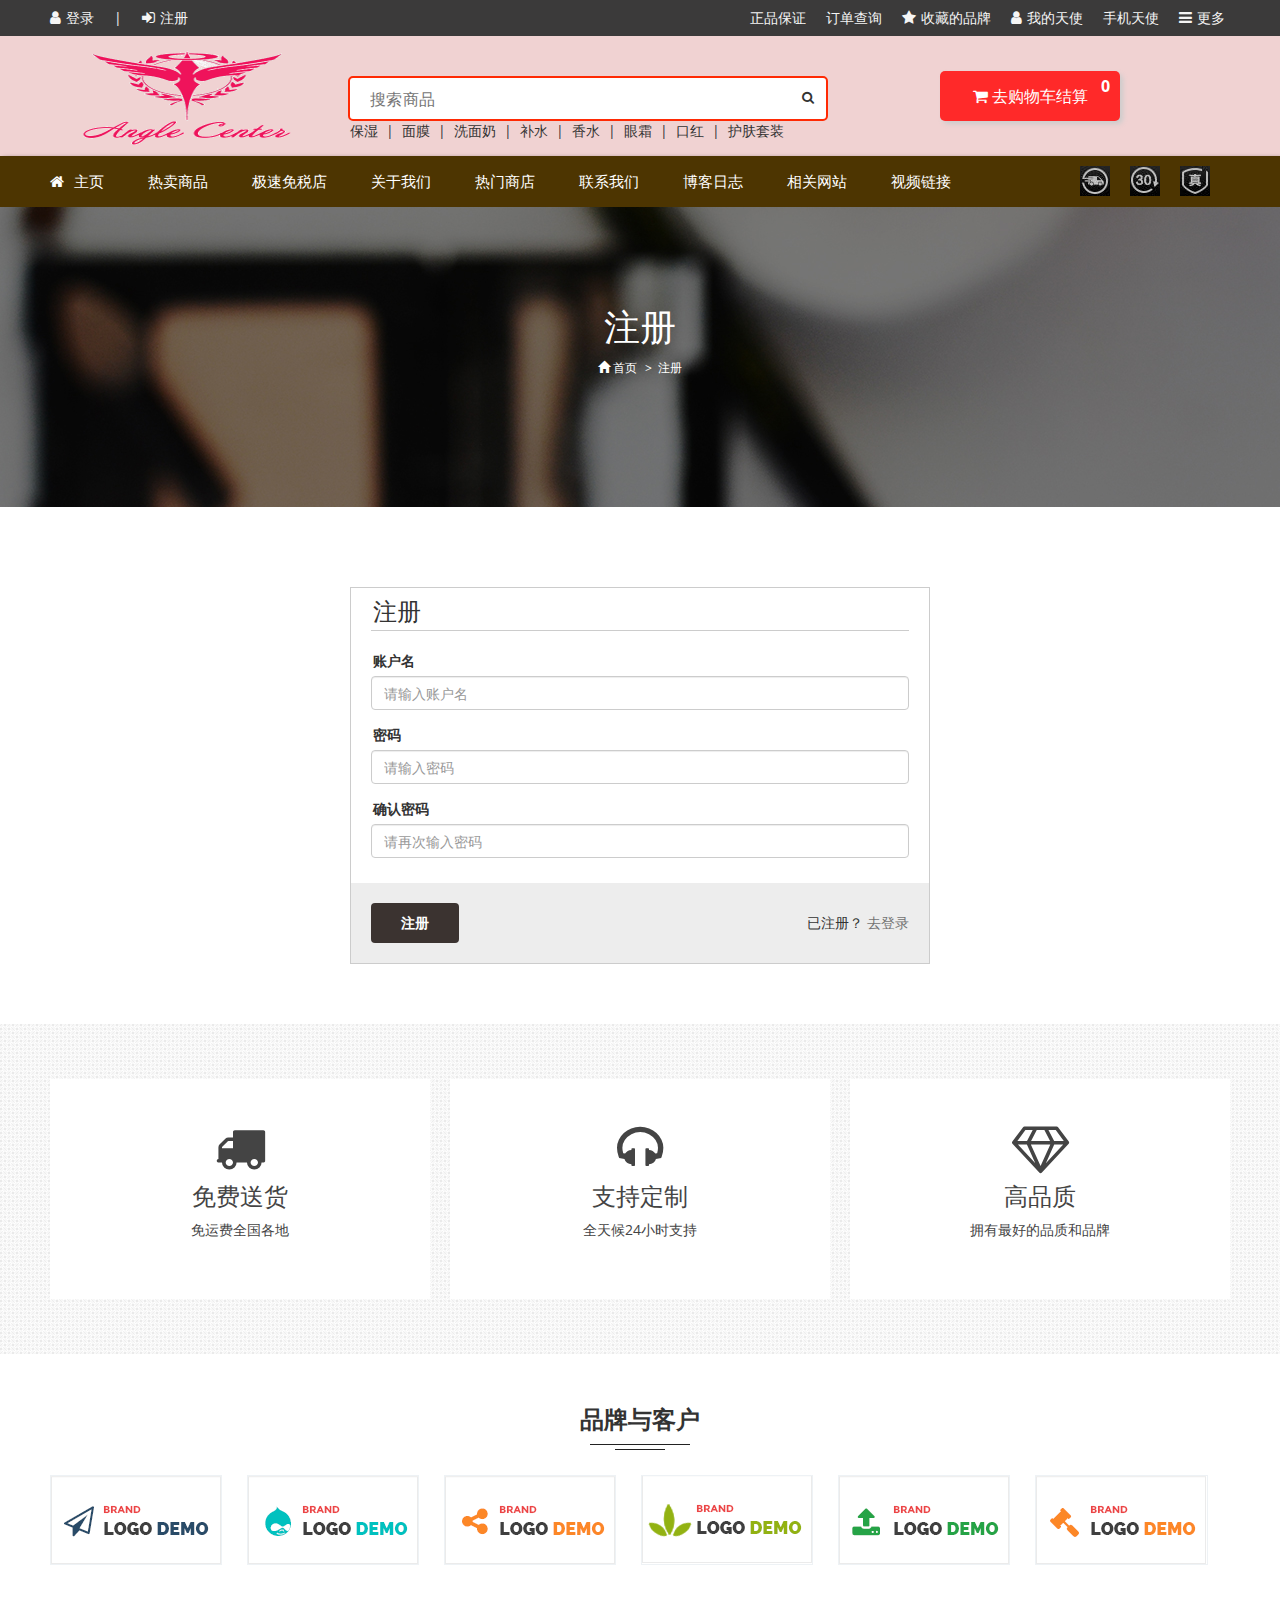
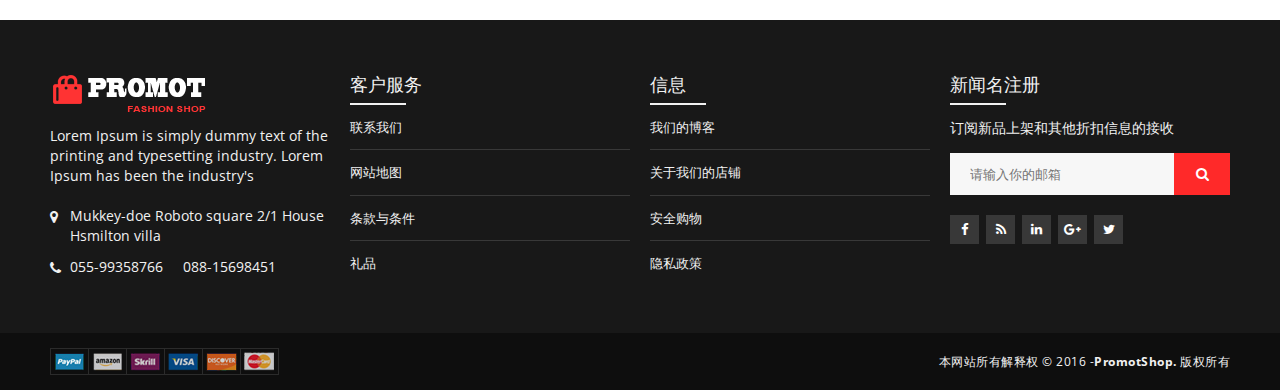
<file: 商城demo/register.html>
<!DOCTYPE html>
<html lang="en">

  <head>

    <meta charset="UTF-8">
    <meta http-equiv="X-UA-Compatible" content="IE=edge">
    <meta name="viewport" content="width=device-width, initial-scale=1">
    <link href="css/bootstrap.min.css" rel="stylesheet">
    <link rel="stylesheet" href="css/mianStyle.css">
    <link rel="stylesheet" href="css/font-awesome.min.css" />
    <link rel="stylesheet" href="css/responsive.css">
    <link rel="stylesheet" href="css/login.css">
    <title>注册天使购物</title>
  </head>

  <body>

    <!--页眉开始-->
		<header class="buddy-header">
        <div class="top-bar">
            <div class="container">
                <div class="row">
                    <div class="col-md-7 col-sm-6 col-xs-12 text-center">
                        <ul class="tp-right n-menu">
                            <li class="first">
                                <a href="login.html">
                                    <i class="fa fa-user"></i>登录</a>
                            </li>
                            <li>|</li>
                            <li>
                                <a href="register.html">
                                    <i class="fa fa-sign-in"></i>注册</a>
                            </li>
                        </ul>
                    </div>
                    <div class="col-md-5 col-sm-6 col-xs-12">
                        <ul class="n-menu">
                            <li>
                                <a href="javascript:">正品保证</a>
                            </li>
                            <li>
                                <a href="javascript:">订单查询</a>
                            </li>
                            <li>
                                <a href="javascript:">
                                    <i class="fa fa-star"></i>收藏的品牌</a>
                            </li>
                            <li class="myangle" id="down-1">
                                <a href="javascript:">
                                    <i class="fa fa-user"></i>我的天使</a>
                                <!--下拉菜单-->
                                <ul class="d-down account">
                                    <li>
                                        <a href="#">我的订单</a>
                                    </li>
                                    <li>
                                        <a href="#">我的红包</a>
                                    </li>
                                    <li>
                                        <a href="#">我的余额</a>
                                    </li>
                                    <li>
                                        <a href="#">提现退款</a>
                                    </li>
                                    <li>
                                        <a href="#">我的收藏</a>
                                    </li>
                                    <li>
                                        <a href="#">我的心愿</a>
                                    </li>
                                    <li>
                                        <a href="#">会员中心</a>
                                    </li>
                                    <li>
                                        <a href="#">礼品卡兑换</a>
                                    </li>
                                    <li>
                                        <a href="#">我的现金券</a>
                                    </li>
                                </ul>
                            </li>
                            <li>
                                <a href="javascript:">手机天使</a>
                            </li>

                            <li>
                                <a href="#">
                                    <i class="fa fa-navicon"></i>更多</a>
                                <ul class="d-down currency">
                                    <li>
                                        <a href="#">邀请好友</a>
                                    </li>
                                    <li>
                                        <a href="#">加入收藏</a>
                                    </li>
                                    <li>
                                        <a href="#">新浪微博</a>
                                    </li>
                                    <li>
                                        <a href="#">天使微信</a>
                                    </li>
                                    <li>
                                        <a href="#">腾讯微博</a>
                                    </li>
                                    <li>
                                        <a href="#">百度贴吧</a>
                                    </li>
                                    <li>
                                        <a href="#">人人主页</a>
                                    </li>
                                </ul>
                            </li>
                        </ul>
                    </div>
                </div>
            </div>
        </div>

        <div class="logo-menu-sec">
            <div class="container">
                <div class="row">
                    <div class="logo-sec">
                        <div class="col-md-4 col-lg-3 col-sm-4 col-xs-12">
                            <div class="logo">
                                <a href="index.html" title="">
                                    <img src="images/logo.png" alt="" style="width:280px;height:100px" />
                                </a>
                            </div>
                        </div>

                        <div class="col-md-2 col-lg-5 col-sm-3 col-xs-10">
                            <div class="product-filter-form">
                                <form>
                                    <input type="text" id="search" placeholder="搜索商品" />
                                    <button type="button" id="searchbtn">
                                        <i class="fa fa-search"></i>
                                    </button>
                                </form>
                                <div class="searth-nav">
                                    <a href="#">保湿</a>
                                    <span> &nbsp|&nbsp</span>
                                    <a href="#">面膜</a>
                                    <span> &nbsp|&nbsp</span>
                                    <a href="#">洗面奶</a>
                                    <span> &nbsp|&nbsp</span>
                                    <a href="#">补水</a>
                                    <span> &nbsp|&nbsp</span>
                                    <a href="#">香水</a>
                                    <span> &nbsp|&nbsp</span>
                                    <a href="#">眼霜</a>
                                    <span> &nbsp|&nbsp</span>
                                    <a href="#">口红</a>
                                    <span> &nbsp|&nbsp</span>
                                    <a href="#">护肤套装</a>
                                </div>
                            </div>
                        </div>
                    </div>
                </div>
            </div>
        </div>

        <div class="main-menu-area">
            <div class="container">
                <div class="row">
                    <div class="col-md-12 col-sm-9 col-xs-12">
                        <nav class="main-menu">
                            <ul>
                                <li class="active">
                                    <a href="index.html">
                                        <i class="fa fa-home"></i>主页</a>
                                </li>
                                <li>
                                    <a href="shoplist.html">热卖商品</a>
                                    <div class="mega-menu common-mega">
                                        <div class="col-md-3 col-sm-3">
                                            <div class="mega-menu-lists">
                                                <a title="" href="shoplist.html">
                                                    <span>衬衫</span>
                                                </a>
                                                <a title="" href="shoplist.html">长衬衫</a>
                                                <a title="" href="shoplist.html">短衬衫</a>
                                                <a title="" href="shoplist.html">半身衬衫</a>
                                                <a title="" href="shoplist.html">全衬衫</a>
                                            </div>
                                        </div>
                                        <div class="col-md-3 col-sm-3">
                                            <div class="mega-menu-lists">
                                                <a title="" href="shoplist.html">
                                                    <span>裤子</span>
                                                </a>
                                                <a title="" href="shoplist.html">长裤</a>
                                                <a title="" href="shoplist.html">短裤</a>
                                                <a title="" href="shoplist.html">半身裤</a>
                                                <a title="" href="shoplist.html">全身裤</a>
                                            </div>
                                        </div>
                                        <div class="col-md-3 col-sm-3">
                                            <div class="mega-menu-lists">
                                                <a title="" href="shoplist.html">
                                                    <span>西装外套</span>
                                                </a>
                                                <a title="" href="shoplist.html">长西装</a>
                                                <a title="" href="shoplist.html">短外套</a>
                                                <a title="" href="shoplist.html">半西装外套</a>
                                                <a title="" href="shoplist.html">全西装外套</a>
                                            </div>
                                        </div>
                                        <div class="col-md-3 col-sm-3">
                                            <div class="mega-menu-lists">
                                                <a title="" href="shoplist.html">
                                                    <span>鞋子</span>
                                                </a>
                                                <a title="" href="shoplist.html">男式皮鞋</a>
                                                <a title="" href="shoplist.html">女士皮鞋</a>
                                                <a title="" href="shoplist.html">休闲帆布</a>
                                                <a title="" href="shoplist.html">童鞋</a>
                                            </div>
                                        </div>
                                        <div class="mega-img">
                                            <a href="javascript:;">
                                                <img src="img/ad3.jpg" alt="">
                                            </a>
                                        </div>
                                    </div>

                                </li>
                                <li>
                                    <a href="shoplist.html">极速免税店</a>
                                    <ul class="ddown">
                                        <li class="mega-menu-lists">
                                            <a href="shoplist.html">牛仔裤</a>
                                        </li>
                                        <li class="mega-menu-lists">
                                            <a href="shoplist.html">衬衣</a>
                                        </li>
                                        <li class="mega-menu-lists">
                                            <a href="shoplist.html">裤子</a>
                                        </li>
                                        <li class="mega-menu-lists">
                                            <a href="shoplist.html">配饰</a>
                                        </li>
                                    </ul>
                                </li>
                                <li>
                                    <a href="javascript:;">关于我们</a>
                                </li>
                                <li>
                                    <a href="shoplist.html">热门商店</a>
                                </li>
                                <li>
                                    <a href="connectus.html">联系我们</a>
                                </li>
                                <li>
                                    <a href="javascript:;">博客日志</a>
                                </li>
                                <li class="mega-parent">
                                    <a href="javascript:;">相关网站</a>
                                    <div class="mega-menu common-mega">
                                        <div class="col-md-3 col-sm-3">
                                            <div class="mega-menu-lists">
                                                <a title="" href="javascript:;">
                                                    <span>网站社区一</span>
                                                </a>
                                                <a href="javascript:;">关于我们</a>
                                                <a href="javascript:;">博客日志</a>
                                                <a href="javascript:;">全网博客</a>
                                                <a href="javascript:;">博客列表</a>
                                                <a href="javascript:;">博客专栏</a>
                                                <a href="javascript:;">博客社区</a>
                                            </div>
                                        </div>
                                        <div class="col-md-3 col-sm-3">
                                            <div class="mega-menu-lists">
                                                <a title="" href="#">
                                                    <span>网站社区二</span>
                                                </a>
                                                <a href="javascript:;">博客分享</a>
                                                <a href="cart.html">购物车</a>
                                                <a href="#">结账</a>
                                                <a href="connectus.html">联系方式</a>
                                                <a href="javascript:;">常见问题</a>
                                                <a href="login.html">登录</a>
                                            </div>
                                        </div>
                                        <div class="col-md-3 col-sm-3">
                                            <div class="mega-menu-lists">
                                                <a title="" href="javascript:;">
                                                    <span>网页社区三</span>
                                                </a>
                                                <a href="shoplist.html">商店</a>
                                                <a href="shoplist.html">全网商铺</a>
                                                <a href="shoplist.html">所有店铺</a>
                                                <a href="shoplist.html">商店列表</a>
                                                <a href="javascript:;">意愿清单</a>
                                                <a href="javascript:;">敬请期待</a>
                                            </div>
                                        </div>
                                    </div>

                                </li>
                                <li>
                                    <a href="javascript:;">视频链接</a>
                                    <ul class="ddown">
                                        <li class="mega-menu-lists">
                                            <a target="_blank" href="javascript:;">更改标志</a>
                                        </li>
                                        <li class="mega-menu-lists">
                                            <a target="_blank" href="javascript:;">更改版权</a>
                                        </li>
                                        <li class="mega-menu-lists">
                                            <a target="_blank" href="javascript:;">更改地点</a>
                                        </li>
                                        <li class="mega-menu-lists">
                                            <a target="_blank" href="javascript:;">联系邮箱</a>
                                        </li>
                                    </ul>
                                </li>
                                <a href="#">
                                    <img class="img-1" src="images/menu-1.gif">
                                </a>
                                <a href="#">
                                    <img src="images/menu-2.gif">
                                </a>
                                <a href="#">
                                    <img src="images/menu-3.gif">
                                </a>
                            </ul>

                        </nav>

                        <div class="mobile-menu-area">
                            <nav id="mobile-menu">
                                <ul>
                                    <li>
                                        <a href="index.html">主页</a>
                                    </li>
                                    <li>
                                        <a href="shoplist.html">热卖商品</a>
                                        <ul>
                                            <li>
                                                <a href="shoplist.html">衬衫</a>
                                            </li>
                                            <li>
                                                <a href="shoplist.html">裤</a>
                                            </li>
                                            <li>
                                                <a href="shoplist.html">西装外套</a>
                                            </li>
                                            <li>
                                                <a href="shoplist.html">鞋</a>
                                            </li>
                                        </ul>
                                    </li>
                                    <li>
                                        <a href="shoplist.html">极速免税店</a>
                                        <ul>
                                            <li class="#">
                                                <a href="shoplist.html">牛仔裤</a>
                                            </li>
                                            <li class="#">
                                                <a href="shoplist.html">衬衣</a>
                                            </li>
                                            <li class="#">
                                                <a href="shoplist.html">裤子</a>
                                            </li>
                                            <li class="#">
                                                <a href="shoplist.html">配饰</a>
                                            </li>
                                        </ul>
                                    </li>
                                    <li>
                                        <a href="javascript:;">关于我们</a>
                                    </li>
                                    <li>
                                        <a href="shoplist.html">热门商店</a>
                                    </li>
                                    <li>
                                        <a href="connectus.html">联系我们</a>
                                    </li>
                                    <li>
                                        <a href="shoplist.html">产品详情</a>
                                    </li>
                                    <li>
                                        <a href="javascript:;">博客日志</a>
                                    </li>
                                    <li>
                                        <a href="javascript:;">相关网站</a>
                                        <ul>
                                            <li class="#">
                                                <a href="javascript:;">关于我们</a>
                                            </li>
                                            <li class="#">
                                                <a href="javascript:;">博客日志</a>
                                            </li>
                                            <li class="#">
                                                <a href="javascript:;">全网博客</a>
                                            </li>
                                            <li class="#">
                                                <a href="javascript:;">博客列表</a>
                                            </li>
                                            <li class="#">
                                                <a href="javascript:;">博客专栏</a>
                                            </li>
                                            <li class="#">
                                                <a href="javascript:;">博客社区</a>
                                            </li>
                                            <li class="#">
                                                <a href="javascript:;">博客分享</a>
                                            </li>
                                            <li class="#">
                                                <a href="cart.html">购物车</a>
                                            </li>
                                            <li class="#">
                                                <a href="#">结账</a>
                                            </li>
                                            <li class="#">
                                                <a href="connectus.html">联系我们</a>
                                            </li>
                                            <li class="#">
                                                <a href="javascript:;">常见问题</a>
                                            </li>
                                            <li class="#">
                                                <a href="login.html">登录</a>
                                            </li>
                                            <li class="#">
                                                <a href="shoplist.html">商店</a>
                                            </li>
                                            <li class="#">
                                                <a href="shoplist.html">全网商铺</a>
                                            </li>
                                            <li class="#">
                                                <a href="shoplist.html">所有店铺</a>
                                            </li>
                                            <li class="#">
                                                <a href="shoplist.html">店铺列表</a>
                                            </li>
                                            <li class="#">
                                                <a href="javascript:;">意愿清单</a>
                                            </li>
                                            <li class="#">
                                                <a href="javascript:;">敬请期待</a>
                                            </li>
                                        </ul>
                                    </li>
                                </ul>
                            </nav>
                        </div>

                    </div>

                    <div class="col-md-3 col-sm-3 hidden-xs">
                            <div class="cart-wishlist">
                                <ul>
                                    <li>
                                        <a href="javascript:;">
                                            <div class="wish-list-inner">
                                                <div class="cart-icon">
                                                    <i class="fa fa-shopping-cart" id="end"> </i>
                                                    <div class="cart-count text-center">
                                                        <strong>0</strong>
                                                    </div>去购物车结算
                                                </div>

                                            </div>
                                        </a>
                                        <div class="cart-sub">
                                            <div class="all_carts_item">

                                            </div>
                                            <div class="minicart_total_checkout">
                                                合计
                                                <span>
                                                    <span class="amount">$00.00</span>
                                                </span>
                                            </div>
                                            <div class="btn-mini-cart inline-lists">
                                                <a href="javascript:;" class="button btn-viewcart">浏览购物车</a>
                                                <a href="javascript:;" class="button btn-checkout" title="Checkout">结账</a>
                                            </div>
                                        </div>
                                    </li>
                                </ul>
                            </div>
                        </div>
                </div>
            </div>
        </div>
    </header>
		<!--页眉结束-->

    <!-- 注册框开始 -->
    <section>
      <div class="breadcumb-area">
        <div class="container">
          <div class="bread-main">
            <h1>注册</h1>
            <ol>
              <li class="bread-home"><a href="index.html"><span class="glyphicon glyphicon-home"></span> 首页</a></li>
              <li class="bread-login">注册</li>
            </ol>
          </div>
        </div>
      </div>

      <div class="account-area">
        <div class="container">
          <div class="row">
            <div class="col-xs-12 col-sm-8 col-md-6 col-md-offset-3 col-sm-offset-2">
              <form action="#">
                <div class="text-reg">
                  <h3>注册</h3>
                  <div class="form-group">
                    <label>账户名</label>
                    <span class="tip un-tip"></span>
                    <input type="text" class="form-control untxt" placeholder="请输入账户名" value="" name="un">
                  </div>
                  <div class="form-group">
                    <label>密码</label>
                    <span class="tip upw_tip"></span>
                    <input type="password" class="form-control pwtxt" placeholder="请输入密码" value="" name="password">
                  </div>
                  <div class="form-group">
                    <label>确认密码</label>
                    <span class="tip rupw_tip"></span>
                    <input type="password" class="form-control rpwtxt" placeholder="请再次输入密码" value="" name="password">
                  </div>
                </div>

                <div class="btn-reg">

                  <div class="btn-group" role="group">
                    <button type="button" class="btn btn-default btn-submit">注册</button>
                  </div>
                  <span class="tip submit-tip wrong"></span>
                  <div class="anchor">
                    <span class="hidden-xs inquiry">已注册？</span>
                    <a href="login.html" class="forgotten">去登录</a>
                  </div>

                </div>

              </form>
            </div>

          </div>
        </div>
      </div>
    </section>
    <!-- 登录框结束 -->


    <!--页脚开始-->
    <div class="section-info pt55 pb55">
      <div class="parallax-bg">

        <div class="section-content">
          <div class="container">
            <div class="row">

              <div class="col-md-4 col-sm-6 col-xs-12">
                <a class="info-block" href="#"><i class="fa fa-truck"></i>
                    <h3>免费送货</h3>
                    <p>免运费全国各地</p>
                  </a>
              </div>
              <div class="col-md-4 col-sm-6 col-xs-12">
                <a class="info-block" href="#"><i class="fa fa-headphones"></i>
                    <h3>支持定制</h3>
                    <p>全天候24小时支持</p>
                  </a>
              </div>
              <div class="col-md-4 col-sm-6 col-xs-12">
                <a class="info-block" href="#"><i class="fa fa-diamond"></i>
                    <h3>高品质</h3>
                    <p>拥有最好的品质和品牌</p>
                  </a>
              </div>
            </div>
          </div>
        </div>

      </div>
    </div>

    <div class="our_clients_area pt55 pb55">
      <div class="container">
        <div class="row">
          <div class="col-md-12 col-sm-12">
            <div class="section-title text-center pb30">
              <h1>品牌与客户</h1>
              <span></span>
            </div>
            <div class="client-active">
              <div class="client-name">
                <img src="img/client/01.png" alt="">
              </div>
              <div class="client-name">
                <img src="img/client/02.png" alt="">
              </div>
              <div class="client-name">
                <img src="img/client/03.png" alt="">
              </div>
              <div class="client-name">
                <img src="img/client/04.png" alt="">
              </div>
              <div class="client-name">
                <img src="img/client/05.png" alt="">
              </div>
              <div class="client-name">
                <img src="img/client/06.png" alt="">
              </div>
              <div class="client-name">
                <img src="img/client/04.png" alt="">
              </div>
              <div class="client-name">
                <img src="img/client/03.png" alt="">
              </div>
              <div class="client-name">
                <img src="img/client/02.png" alt="">
              </div>
              <div class="client-name">
                <img src="img/client/01.png" alt="">
              </div>
              <div class="client-name">
                <img src="img/client/05.png" alt="">
              </div>
              <div class="client-name">
                <img src="img/client/06.png" alt="">
              </div>
            </div>
          </div>
        </div>
      </div>
    </div>

    <footer>
      <div class="footer-widgets-area pt55">
        <section class="block">
          <div class="container">
            <div class="row">
              <div class="col-md-12">
                <div class="content-box no-margin go-simple">
                  <div class="row">
                    <div class="col-md-3 col-sm-4 col-xs-12">
                      <div class="widget about-widget">
                        <div class="logo">
                          <a href="index.html"><img alt="" src="img/logo2.png"></a>
                        </div>
                        <p>Lorem Ipsum is simply dummy text of the printing and typesetting industry. Lorem Ipsum has been the
                          industry's </p>
                        <ul>
                          <li>
                            <i class="fa fa-map-marker"></i> Mukkey-doe Roboto square 2/1 House Hsmilton villa
                          </li>
                          <li>
                            <i class="fa fa-phone"></i> 055-99358766 &nbsp;&nbsp;&nbsp; 088-15698451
                          </li>
                        </ul>
                      </div>
                    </div>
                    <div class="col-md-3 col-sm-4 col-xs-12">
                      <div class="widget how-to-buy">
                        <h3 class="heading2">客户服务</h3>
                        <ul>
                          <li>
                            <a href="#" title="">联系我们</a>
                          </li>
                          <li>
                            <a href="#" title="">网站地图</a>
                          </li>
                          <li>
                            <a href="#" title="">条款与条件</a>
                          </li>
                          <li>
                            <a href="#" title="">礼品</a>
                          </li>
                        </ul>
                      </div>

                    </div>
                    <div class="col-md-3 hidden-sm col-xs-12">
                      <div class="widget customer-services">
                        <h3 class="heading2">信息</h3>
                        <ul>
                          <li>
                            <a href="#" title="">我们的博客</a>
                          </li>
                          <li>
                            <a href="#" title="">关于我们的店铺</a>
                          </li>
                          <li>
                            <a href="#" title="">安全购物</a>
                          </li>
                          <li>
                            <a href="#" title="">隐私政策</a>
                          </li>
                        </ul>
                      </div>

                    </div>
                    <div class="col-md-3 col-sm-4 col-xs-12">
                      <div class="widget news-letter">
                        <h3 class="heading2">新闻名注册</h3>
                        <p>订阅新品上架和其他折扣信息的接收</p>
                        <form>
                          <input type="text" placeholder="请输入你的邮箱" />
                          <button type="submit"><i class="fa fa-search"></i></button>
                        </form>
                        <ul class="social-buttons">
                          <li>
                            <a class="fbook" href="#" title=""><i class="fa fa-facebook"></i></a>
                          </li>
                          <li>
                            <a class="frss" href="#" title=""><i class="fa fa-rss"></i></a>
                          </li>
                          <li>
                            <a class="tublr" href="#" title=""><i class="fa fa-linkedin"></i></a>
                          </li>
                          <li>
                            <a class="gplus" href="#" title=""><i class="fa fa-google-plus"></i></a>
                          </li>
                          <li>
                            <a class="twitt" href="#" title=""><i class="fa fa-twitter"></i></a>
                          </li>
                        </ul>
                      </div>

                    </div>
                  </div>
                </div>
              </div>
            </div>
          </div>
        </section>
      </div>

      <div class="bottom-line">
        <div class="container">
          <div class="row">
            <div class="col-md-6 col-sm-6 col-xs-12">
              <ul class="payment-support">
                <li><img src="img/icon/pay1.png" alt="" /></li>
                <li><img src="img/icon/pay2.png" alt="" /></li>
                <li><img src="img/icon/pay3.png" alt="" /></li>
                <li><img src="img/icon/pay4.png" alt="" /></li>
                <li><img src="img/icon/pay5.png" alt="" /></li>
                <li><img src="img/icon/pay6.png" alt="" /></li>
              </ul>
            </div>
            <div class="col-md-6 col-sm-6 col-xs-12">
              <span>本网站所有解释权 © 2016 -<a href="#">PromotShop.</a> 版权所有 </span>
            </div>
          </div>
        </div>
      </div>
    </footer>


    <script src="js/jquery-1.12.3.min.js"></script>
    <script src="js/bootstrap.min.js"></script>
    <script src="js/owl.carousel.min.js"></script>
    <script src="js/meanmenu.js"></script>
    <script src="js/jquery-ui.min.js"></script>
    <script src="js/jquery.mousewheel.min.js" type="text/javascript" charset="utf-8"></script>
    <script src="js/wow.min.js"></script>
    <script src="js/plugins.js"></script>
    <script src="js/main.js"></script>
    <script src="js/sousuo.js"></script>
    <script src="js/register.js"></script>
  </body>

</html>
</file>
<file: 商城demo/css/mianStyle.css>
﻿/* google Fonts */

@import 'https://fonts.googleapis.com/css?family=Lato:300,400,700|Open+Sans:400,600,700';
html,
body {
	height: 100%;
	font-family: 'Open Sans', sans-serif;
}

.floatleft {
	float: left
}

.floatright {
	float: right
}

.alignleft {
	float: left;
	margin-right: 15px;
	margin-bottom: 15px
}

.alignright {
	float: right;
	margin-left: 15px;
	margin-bottom: 15px
}

.aligncenter {
	display: block;
	margin: 0 auto 15px
}

a:focus {
	outline: 0px solid
}

img {
	max-width: 100%;
	height: auto
}

.fix {
	overflow: hidden
}

p {
	margin: 0 0 15px;
}

h1,
h2,
h3,
h4,
h5,
h6 {
	margin: 0 0 10px;
	font-family: 'lato', sans-serif;
}

a {
	-webkit-transition: all 0.3s ease 0s;
	transition: all 0.3s ease 0s;
	text-decoration: none;
	color: #333;
}

a:hover {
	color: #FF2929;
	text-decoration: none;
}

a:active,
a:hover {
	outline: 0 none;
}

ul {
	list-style: outside none none;
	margin: 0;
	padding: 0
}

.clear {
	clear: both
}

body {}

::-moz-selection {
	background: #b3d4fc;
	text-shadow: none;
}

::selection {
	background: #b3d4fc;
	text-shadow: none;
}

.browserupgrade {
	margin: 0.2em 0;
	background: #ccc;
	color: #000;
	padding: 0.2em 0;
}

.pt55 {
	padding-top: 55px
}

.pb55 {
	padding-bottom: 55px
}

.pb45 {
	padding-bottom: 45px
}

.pt25 {
	padding-top: 25px
}

.pb25 {
	padding-bottom: 25px
}

.pt30 {
	padding-top: 30px
}

.pb30 {
	padding-bottom: 30px
}

.mt55 {
	margin-top: 55px
}

.mb55 {
	margin-bottom: 55px
}

.mt20 {
	margin-top: 20px
}

.mb20 {
	margin-bottom: 20px
}

.mtb15 {
	margin: 15px 0;
}

.container {
	width: 1200px
}

.col-xs-1,
.col-sm-1,
.col-md-1,
.col-lg-1,
.col-xs-2,
.col-sm-2,
.col-md-2,
.col-lg-2,
.col-xs-3,
.col-sm-3,
.col-md-3,
.col-lg-3,
.col-xs-4,
.col-sm-4,
.col-md-4,
.col-lg-4,
.col-xs-5,
.col-sm-5,
.col-md-5,
.col-lg-5,
.col-xs-6,
.col-sm-6,
.col-md-6,
.col-lg-6,
.col-xs-7,
.col-sm-7,
.col-md-7,
.col-lg-7,
.col-xs-8,
.col-sm-8,
.col-md-8,
.col-lg-8,
.col-xs-9,
.col-sm-9,
.col-md-9,
.col-lg-9,
.col-xs-10,
.col-sm-10,
.col-md-10,
.col-lg-10,
.col-xs-11,
.col-sm-11,
.col-md-11,
.col-lg-11,
.col-xs-12,
.col-sm-12,
.col-md-12,
.col-lg-12 {
	padding-left: 10px;
	padding-right: 10px;
}

.row {
	margin-left: -10px;
	margin-right: -10px;
}


/* main css */
header.buddy-header {
	background: rgb(240, 210, 210) none repeat scroll 0 0;
	width: 100%;
	z-index: 99999;
}

.top-bar {
	background: #3b3a3a none repeat scroll 0 0;
	float: left;
	padding: 8px 0;
	width: 100%;
}

.call-us-now {
	color: #f5f5f5;
	float: left;
	font-family: lato;
	font-size: 12px;
	text-transform: uppercase;
}

.call-us-now>strong {
	font-weight: 800;
}

.call-us-now>strong>i {
	margin-right: 5px;
}

.top-bar ul {
	list-style: outside none none;
	margin-bottom: 0;
	padding-left: 0;
}

ul.tp-right {
	float: left;
}

.top-bar ul.n-menu>li {
	color: #f5f5f5;
	float: left;
	margin-right: 20px;
	position: relative
}

.top-bar ul>li:last-child {
	margin: 0;
}

.top-bar ul>li a i {
	font-size: 15px;
	margin-right: 5px;
}

.top-bar ul>li>a {
	color: #f5f5f5;
}

/* 中间搜索样式 */
.n-menu li.active>a {
	color: #FF2929;
	text-decoration: none;
}

.logo-sec {
	display: table;
	padding: 10px 0;
	width: 100%;
}

.product-filter-form>form {
	position: relative;
	margin:30px 0;
}

.top-bar .d-down {
	background: #303030 none repeat scroll 0 0;
	box-shadow: 0 0 2px #9a9a9b;
	display: none;
	padding: 10px;
	position: absolute;
	top: 185%;
	width: 100px;
	z-index: 9999999;
}

.d-down li a {
	display: block;
	padding: 7px 0;
}

.d-down:before {
	border-bottom: 10px solid #303030;
	border-left: 10px solid transparent;
	border-right: 10px solid transparent;
	content: "";
	height: 0;
	left: 50%;
	margin-left: -10px;
	position: absolute;
	top: -6px;
	width: 0;
}

.product-filter-form>form>input {
	border: 2px solid red;
	color: #757575;
	float: left;
	font-family: Lato;
	font-size: 16px;
	height: 45px;
	letter-spacing: 0.3px;
	margin-left: -2px;
	padding: 0 50px 0 20px;
	width: 100%;
}

.product-filter-form>form>button {
	background: rgba(0, 0, 0, 0) none repeat scroll 0 0;
	border: medium none;
	font-size: 13px;
	padding: 12px 16px 12px 10px;
	position: absolute;
	right: 0;
	top: 0;
	-webkit-transition: all 0.3s ease 0s;
	transition: all 0.3s ease 0s;
}

.product-filter-form>form>button:hover {
	color: #FF2929;
}

.logo-menu-sec {
	overflow: hidden;
	width: 100%;
}

.quick-prom>li>i {
	background: #FF2929 none repeat scroll 0 0;
	color: #fff;
	float: left;
	height: 28px;
	line-height: 28px;
	margin-right: 10px;
	text-align: center;
	width: 28px;
}

.quick-prom {
	float: left;
	padding-top: 8px;
}

.quick-prom li {
	display: inline-block;
}

.quick-prom span {
	position: relative;
	top: 4px;
}

.quick-prom li+li {
	margin-left: 10px;
}

.top-bar ul>li:hover>a {
	color: #FF2929;
}


/*----------------------------------------*/


/*  2.2.  Menu Area
/*----------------------------------------*/

.main-menu>ul>li {
	display: inline-block;
	position: relative;
}
.main-menu>ul>a{
	display: inline-block;
	width:30px;
	height:30px;
	margin:10px 20px 0 0 ;
	float:right;

}
.main-menu ul>li>a {
	color: #fff;
	display: block;
	height: 50px;
	line-height: 50px;
	padding: 0 20px;
	text-transform: uppercase;
	font-size: 15px;
	width: 100%;
}

.main-menu ul>li i {
	margin-right: 10px;
}

.main-menu>ul>li:first-child a {
	padding-left: 0;
}

.main-menu-area {
	background: #4d3501 none repeat scroll 0 0;
	box-shadow: 3px 3px 5px #0e0e0e
}

.common-mega {
	background: #f8f8f8 none repeat scroll 0 0;
	box-shadow: 0 1px 5px 0 rgba(205, 205, 205, 0.52);
	padding: 10px 10px 20px;
	position: absolute;
	width: 800px;
	-webkit-transform: perspective(600px) rotateX(-90deg);
	transform: perspective(600px) rotateX(-90deg);
	-webkit-transform-origin: 0 0 0;
	transform-origin: 0 0 0;
	-webkit-transition: opacity 0.6s ease 0s, max-height 0.6s step-end 0s, max-width 0.6s step-end 0s, padding 0.6s step-end 0s, -webkit-transform 0.5s ease 0s;
	transition: opacity 0.6s ease 0s, max-height 0.6s step-end 0s, max-width 0.6s step-end 0s, padding 0.6s step-end 0s, -webkit-transform 0.5s ease 0s;
	transition: transform 0.5s ease 0s, opacity 0.6s ease 0s, max-height 0.6s step-end 0s, max-width 0.6s step-end 0s, padding 0.6s step-end 0s;
	transition: transform 0.5s ease 0s, opacity 0.6s ease 0s, max-height 0.6s step-end 0s, max-width 0.6s step-end 0s, padding 0.6s step-end 0s, -webkit-transform 0.5s ease 0s;
	opacity: 0;
	-ms-filter: "progid:DXImageTransform.Microsoft.Alpha(Opacity=0)";
	border-bottom: 2px solid #FF2929;
	left: 0
}

.main-menu>ul>li:hover .common-mega,
.main-menu>ul>li:hover .ddown {
	opacity: 1;
	-ms-filter: "progid:DXImageTransform.Microsoft.Alpha(Opacity=100)";
	-webkit-transform: perspective(600px) rotateX(0deg);
	transform: perspective(600px) rotateX(0deg);
	-webkit-transition: opacity 0.2s ease 0s, max-height 0s step-end 0s, max-width 0s step-end 0s, padding 0s step-end 0s, -webkit-transform 0.5s ease 0s;
	transition: opacity 0.2s ease 0s, max-height 0s step-end 0s, max-width 0s step-end 0s, padding 0s step-end 0s, -webkit-transform 0.5s ease 0s;
	transition: transform 0.5s ease 0s, opacity 0.2s ease 0s, max-height 0s step-end 0s, max-width 0s step-end 0s, padding 0s step-end 0s;
	transition: transform 0.5s ease 0s, opacity 0.2s ease 0s, max-height 0s step-end 0s, max-width 0s step-end 0s, padding 0s step-end 0s, -webkit-transform 0.5s ease 0s;
	visibility: visible;
	z-index: 10;
}

.ddown {
	background: #f8f8f8 none repeat scroll 0 0;
	box-shadow: 0 1px 5px 0 rgba(205, 205, 205, 0.52);
	opacity: 0;
	-ms-filter: "progid:DXImageTransform.Microsoft.Alpha(Opacity=0)";
	position: absolute;
	-webkit-transform: perspective(600px) rotateX(-90deg);
	transform: perspective(600px) rotateX(-90deg);
	-webkit-transform-origin: 0 0 0;
	transform-origin: 0 0 0;
	-webkit-transition: opacity 0.6s ease 0s, max-height 0.6s step-end 0s, max-width 0.6s step-end 0s, padding 0.6s step-end 0s, -webkit-transform 0.5s ease 0s;
	transition: opacity 0.6s ease 0s, max-height 0.6s step-end 0s, max-width 0.6s step-end 0s, padding 0.6s step-end 0s, -webkit-transform 0.5s ease 0s;
	transition: transform 0.5s ease 0s, opacity 0.6s ease 0s, max-height 0.6s step-end 0s, max-width 0.6s step-end 0s, padding 0.6s step-end 0s;
	transition: transform 0.5s ease 0s, opacity 0.6s ease 0s, max-height 0.6s step-end 0s, max-width 0.6s step-end 0s, padding 0.6s step-end 0s, -webkit-transform 0.5s ease 0s;
}

.main-menu .ddown li a {
	color: #181818;
	display: block;
	height: 40px;
	line-height: 40px;
	padding: 0 10px;
	text-transform: capitalize;
	width: 150px;
}

.main-menu .ddown li {
	padding: 0 5px;
}

.mega-menu-lists>a {
	border-bottom: 1px solid #cccccc;
	color: #2d2d2d;
	display: block;
	line-height: 22px;
	padding: 8px 0 8px 10px;
	position: relative;
}

.mega-menu-lists>a span {
	color: #FF2929;
	text-transform: uppercase;
}

.mega-menu-lists a:after {
	background: #FF2929 none repeat scroll 0 0;
	bottom: -1px;
	content: "";
	height: 1px;
	position: absolute;
	left: 0;
	-webkit-transition: all 0.3s ease 0s;
	transition: all 0.3s ease 0s;
	width: 20%;
}

.mega-menu-lists a:hover:after {
	left: 80%;
}

.mega-menu-lists>a:hover {
	color: #FF2929;
}

.mega-img img {
	margin-top: 20px;
	width: 100%;
}

.mega-img {
	padding: 0 15px;
}

.main-menu>ul>li:after {
	background: #FF2929 none repeat scroll 0 0;
	bottom: 0;
	content: "";
	height: 1px;
	left: 0;
	position: absolute;
	-webkit-transition: all 0.3s ease 0s;
	transition: all 0.3s ease 0s;
	width: 0;
}

.main-menu>ul>li:hover:after {
	width: 100%;
}

.nav>li>a:hover,
.nav>li>a:focus {
	color: #222;
}

.main-menu li:hover>a {
	color: #FF2929;
}

.main-menu a {
	font-family: lato;
}

.main-menu>ul>li:before {
	border-left: 5px solid transparent;
	border-right: 5px solid transparent;
	border-top: 8px solid #FF2929;
	content: "";
	height: 0;
	left: 0;
	margin-left: -3px;
	position: absolute;
	width: 0;
	-webkit-transition: all 0.3s ease 0s;
	transition: all 0.3s ease 0s;
	opacity: 0;
	-ms-filter: "progid:DXImageTransform.Microsoft.Alpha(Opacity=0)"
}

.main-menu>ul>li:hover:before {
	left: 50%;
	opacity: 1;
	-ms-filter: "progid:DXImageTransform.Microsoft.Alpha(Opacity=100)"
}

.mega-catagory2 {
	border-right: 1px solid #ccc;
	float: left;
	padding: 20px 15px;
	text-align: center;
	width: 25%;
}

.common-mega.home-mega {
	padding: 0;
	width: 700px;
}

.version-cat>span {
	color: #2d2d2d;
	display: block;
	margin-top: 10px;
	-webkit-transition: all 0.3s ease 0s;
	transition: all 0.3s ease 0s;
	text-transform: capitalize;
}

.mega-catagory2:hover span {
	color: #FF2929;
}

.main-menu>ul>li.mega-parent {
	position: static;
}

.mega-parent .common-mega {
	width: 100%;
}

.main-menu {
	position: relative;
}

.main-menu>ul>li.mega-parent:hover:before {
	opacity: 0;
	-ms-filter: "progid:DXImageTransform.Microsoft.Alpha(Opacity=0)";
}


/*添加购物车*/

.wish-list-inner {
	background: #FF2929 none repeat scroll 0 0;
	font-size: 16px;
	height: 50px;
	line-height: 50px;
	position: relative;
	-webkit-transition: all 350ms ease-out 0s;
	transition: all 350ms ease-out 0s;
	width: 180px;
	color: #fff;
	border-radius:5px;
	box-shadow: 3px 3px 5px #ccc;
	margin: 30px 0;
}

.cart-icon {
	position: relative;
	-webkit-transition: all 350ms ease-out 0s;
	transition: all 350ms ease-out 0s;
}
.cart-wishlist{
	position: absolute;
	top:-165px;
	right:-260%;
}
.cart-wishlist ul {
	text-align: right;
}

.cart-wishlist li {
	display: inline-block;
	margin-left: 10px;
	text-align: center;
	vertical-align: middle;
}

.cart-count.text-center {
	position: absolute;
	right: 10px;
	top: -10px;
}

.wish-list-inner:hover i,
.cart-icon:hover i {
	color: #fff;
}

.cart-sub {
	background: #fff none repeat scroll 0 0;
	border-bottom: 2px solid #ff2929;
	border-top: 2px solid #ff2929;
	box-shadow: 0 4px 4px 1px rgba(0, 0, 0, 0.1);
	opacity: 0;
	-ms-filter: "progid:DXImageTransform.Microsoft.Alpha(Opacity=0)";
	position: absolute;
	right: 11px;
	text-align: left;
	top: 100%;
	-webkit-transition: all 0.3s ease 0s;
	transition: all 0.3s ease 0s;
	visibility: hidden;
	width: 240px;
	z-index: 10;
}

.cart-wishlist li:hover .cart-sub{
	opacity: 1;
	-ms-filter: "progid:DXImageTransform.Microsoft.Alpha(Opacity=100)";
	top:85px;
	right:-22px;
	visibility: visible;
	z-index: 9999;
}

.empty {
	font-size: 14px;
	margin: 0 0 0 14px;
}

.all_carts_item,
.btn-mini-cart.inline-lists {
	overflow: hidden;
	padding: 17px;
}

.row.mini-cart-item,#cartList .mini-cart-item {
	margin: 0 0 20px;
	width: 100%;
}

.attachment-shop_thumbnail {
	float: left;
	height: 57px;
	margin-right: 9px;
	margin-top: 3px;
	width: 53px;
}

.mini-cart-info {
	float: left;
	width: 130px;
}

.mini-cart-item a.cart_list_product_title {
	color: #222;
	display: block;
	line-height: 18px;
	margin-bottom: 5px;
	text-transform: capitalize;
	white-space: nowrap;
	overflow: hidden;
	text-overflow: ellipsis;
}

.mini-cart-item a.cart_list_product_title:hover {
	color: #FF2929;
}

.cart_list_product_quantity {
	color: #FF2929;
	font-size: 14px;
	margin-top: 9px;
}

a.remove {
	color: #222 !important;
	float: right;
	margin-top: 8px;
	-webkit-transition: all 350ms ease-out 0s;
	transition: all 350ms ease-out 0s;
}

a.remove {
	color: #FF2929 !important;
}

.minicart_total_checkout {
	background: #f5f5f5 none repeat scroll 0 0;
	border-bottom: 1px solid #e5e5e5;
	font-size: 18px;
	height: 50px;
	left: 0;
	margin-bottom: 10px;
	padding: 15px;
	text-align: left;
	text-transform: capitalize;
}

.minicart_total_checkout>span {
	color: #FF2929;
	float: right;
	font-weight: bold;
}

.all_carts_item,
.btn-mini-cart.inline-lists {
	overflow: hidden;
	padding: 17px;
}

.button.btn-viewcart:before {
	content: "";
	font-family: "FontAwesome";
	margin-right: 10px;
}

.btn-mini-cart.inline-lists a {
	color: #fff;
	text-decoration: none;
}

.button.btn-viewcart {
	float: left;
}

.button.btn-viewcart,
.btn-checkout {
	background: #000 none repeat scroll 0 0;
	padding: 9px 8px;
}

.button.btn-checkout {
	float: right;
}

.btn-mini-cart.inline-lists a:hover {
	background: #FF2929 none repeat scroll 0 0;
}

.btn-checkout:after {
	content: "";
	font-family: "FontAwesome";
	font-size: 80%;
	margin-left: 10px;
}

.section-title>h1 {
	font-weight: 700;
	line-height: 20px;
	margin-bottom: 15px;
	text-transform: uppercase;
	font-size: 24px;
}

.section-title>span:after {
	background: #222 none repeat scroll 0 0;
	bottom: -5px;
	content: "";
	height: 1px;
	left: 50%;
	margin-left: -25px;
	position: absolute;
	width: 50px;
}

.section-title>span {
	background: #222 none repeat scroll 0 0;
	display: block;
	height: 1px;
	margin: 0 auto;
	position: relative;
	width: 100px;
}

.section-info {
	background: rgba(0, 0, 0, 0) url("../img/bg1base-full.jpg") repeat fixed center bottom;
	position: relative;
}

.section-info:before {
	background: rgba(0, 0, 0, 0) url("../img/bg1decor-full2.png") repeat scroll 0 0;
	content: "";
	height: 100%;
	left: 0;
	position: absolute;
	top: 0;
	width: 100%;
	opacity: .3;
	-ms-filter: "progid:DXImageTransform.Microsoft.Alpha(Opacity=30)"
}

.info-block {
	background: #fff none repeat scroll 0 0;
	border: medium none;
	color: #444;
	display: block;
	padding: 44px 0;
	text-align: center;
	width: 100%;
}

.info-block i {
	font-size: 50px;
	margin-bottom: 10px;
}

.client-name img {
	border: 1px solid #eef2f5;
}


/*页脚*/

footer {
	float: left;
	width: 100%;
}

.footer-widgets-area {
	background: #181818 none repeat scroll 0 0;
	width: 100%;
	padding-bottom: 45px
}

.widget.category-widget li a {
	border: medium none;
	color: #333333;
	float: left;
	width: auto;
}

.widget.category-widget li {
	border-bottom: 1px dashed #e8ecec;
	color: #999999;
	font-size: 11px;
	line-height: 46px;
	text-align: right;
}

.widget {
	float: left;
	width: 100%;
}

.banner-widget ul.banner-carousel li a {
	padding: 0;
}

.banner-widget ul li a:before {
	display: none;
}

.widget ul li>a:hover {
	color: #FF2929;
	padding-left: 5px;
}

ul.social-buttons li a:hover {
	color: #fff;
	padding: 0;
}

footer .widget p {
	color: #f1f1f1;
	padding-top: 13px
}

.about-widget .logo {
	float: left;
	width: 100%;
}

.about-widget>p {
	float: left;
	margin-bottom: 20px;
	width: 100%;
}

.about-widget>ul {
	float: left;
	list-style: outside none none;
	margin: 0;
	padding: 0;
	width: 100%;
}

.about-widget>ul>li {
	color: #f1f1f1;
	float: left;
	margin-bottom: 11px;
	padding-left: 20px;
	position: relative;
	width: 100%;
}

.about-widget>ul>li>i {
	left: 0;
	position: absolute;
	top: 4px;
}

.widget ul {
	float: left;
	list-style: outside none none;
	margin: 0;
	padding: 0;
	width: 100%;
}

.widget ul li {
	float: left;
	width: 100%;
}

.widget ul li>a {
	border-bottom: 1px solid #383838;
	color: #f1f1f1;
	float: left;
	font-family: Open Sans;
	font-size: 13px;
	padding-bottom: 13px;
	padding-top: 13px;
	position: relative;
	width: 100%;
}

.news-letter>form>button {
	border: medium none;
	color: #ffffff;
	display: table-cell;
	height: 42px;
	vertical-align: middle;
	width: 20%;
	background: #FF2929 none repeat scroll 0 0;
	-webkit-transition: .3s;
	transition: .3s
}

.news-letter>form>button:hover {
	background: #383838 none repeat scroll 0 0;
	color: #FF2929;
}

.widget h3 {
	color: #f1f1f1;
	font-size: 18px;
	text-transform: uppercase;
	position: relative
}

.widget h3:before {
	background: #f1f1f1 none repeat scroll 0 0;
	bottom: -10px;
	content: "";
	height: 2px;
	left: 0;
	position: absolute;
	width: 20%;
}

.social-buttons li>a:before {
	content: "";
	font-family: fontawesome;
	margin-top: -10px;
	position: absolute;
	right: 2px;
	top: 50%;
}

.widget ul li:last-child>a {
	border: medium none;
}


/*新闻联系*/

.news-letter>form {
	display: table;
	float: left;
	width: 100%;
}

.news-letter>form>input {
	background: #f7f7f7 none repeat scroll 0 0;
	border: medium none;
	float: left;
	font-family: Open Sans;
	font-size: 13px;
	height: 42px;
	padding: 0 20px;
	width: 80%;
}

div .social-buttons {
	float: left;
	margin-top: 20px;
	width: 100%;
}

div .social-buttons>li {
	float: left;
	margin-right: 7px;
	width: auto;
}

div .social-buttons>li>a {
	background: #383838 none repeat scroll 0 0;
	border: medium none;
	color: #ffffff;
	height: 29px;
	line-height: 29px;
	padding: 0;
	text-align: center;
	width: 29px;
}

div .social-buttons>li>a:before {
	display: none;
}


/*底边线*/

.bottom-line {
	background: #0e0e0e none repeat scroll 0 0;
	width: 100%;
}

.bottom-line span {
	color: #f1f1f1;
	display: block;
	font-family: Open Sans;
	font-size: 12px;
	letter-spacing: 0.5px;
	padding: 20px 0;
	text-align: right;
}

.payment-support {
	list-style: outside none none;
	margin: 0;
	padding: 15px 0;
}

.payment-support>li {
	border: 1px solid #2b2b2b;
	float: left;
	margin-right: -1px;
	padding: 3px;
}

.payment-support>li>img {
	float: left;
}

a.fbook:hover {
	background: #3b5998 none repeat scroll 0 0;
}

a.gplus2:hover {
	background: #d84938 none repeat scroll 0 0;
}

a.twitt:hover {
	background: #29c5f6 none repeat scroll 0 0;
}

a.frss:hover {
	background: #fd8b06 none repeat scroll 0 0;
}

a.tublr {
	background: red none repeat scroll 0 0;
}

a.tublr:hover {
	background: #0077B5 none repeat scroll 0 0;
}

.bottom-line span a {
	color: #f1f1f1;
	font-weight: 700;
	text-transform: capitalize;
}

.bottom-line span a:hover {
	color: #FF2929;
}

.in-btn {
	border: 1px solid #ccc;
	height: 40px;
	padding: 0 10px;
}

.apply-coupne {
	border: 1px solid #ccc;
	height: 40px;
	padding: 0 10px;
}

.cart-area .cart_item td {
	border: 1px solid #ccc;
	padding: 10px;
	text-align: center;
	vertical-align: middle;
}

.cart-area thead th {
	border: 1px solid #ccc !important;
	padding: 10px !important;
	text-align: center;
}

.product-choice {
	text-align: left;
	width: 10%;
}

.product-remove {
	width: 5%
}

.product-thumbnail {
	width: 10%
}

.product-name {
	width: 28%
}

.product-price {
	width: 18%
}

.product-quantity {
	width: 13%
}

.product-subtotal {
	width: 16%
}

.product-choice input {
	border: 1px solid #ccc;
	padding: 0 10px;
}

table.table {
	margin-bottom: 0;
	width: 100%;
}

.cart_item>input {
	text-align: center;
	width: 50px;
}

.item-title a {
	color: #333
}

.remove a {
	border-radius: 50%;
	color: #FF2929;
	display: block;
	font-weight: 700;
	height: 20px;
	line-height: 20px;
	margin: auto;
	width: 20px;
}

.remove a:hover {
	background: #FF2929;
	color: #fff;
}

.item-title a:hover {
	color: #ff2929;
}

.coupne-area {
	float: left;
	width: 50%;
}

.update-cart {
	display: block;
	float: right;
	width: 50%;
}

.apply-coupne {
	float: left;
	width: 40%;
}


/*购物车*/

.in-btn {
	background: #3b3330 none repeat scroll 0 0;
	color: #fff;
	float: right;
	text-transform: uppercase;
	width: 60%;
	border: 2px solid transparent;
	font-weight: 700;
	-webkit-transition: .3s;
	transition: .3s;
}

.cart-action .input-box {
	margin-bottom: 0
}

.input-box.coupon-box {
	padding-right: 40px
}

.cart-action .input-box input {
	border-radius: 5px
}

.in-btn:hover {
	color: #ff2929;
}

.item-qty>input {
	text-align: center;
	width: 60px;
}

.ctg-type,
.cgt-des {
	text-transform: uppercase;
}

.cgt-des {
	text-transform: capitalize
}

.cart-total-area td {
	border: medium none
}

.cart-total-area tr {
	border: 1px solid #ccc
}

.cart_item .ctg-type {
	width: 40%
}

.cart_item .cgt-des {
	width: 60%
}

.cgt-des span a {
	color: #222;
	display: block;
	font-weight: normal;
}

.cgt-des span a:hover {
	color: #ff2929;
}

.tci-box .in-btn {
	border-radius: 5px;
	float: none;
	margin-top: 20px;
	padding: 0 30px !important;
	width: auto;
}

.com-btn {
	background: #3b3330 none repeat scroll 0 0;
	border: medium none;
	color: #fff;
	font-size: 14px;
	font-weight: 700;
	padding: 7px 10px;
	-webkit-transition: all 0.3s ease 0s;
	transition: all 0.3s ease 0s;
	text-transform: capitalize;
}

button.com-btn:hover {
	color: #ff2929;
}

.item-img img {
	height: 100px;
}

.section-title h3 {
	font-size: 18px;
	text-transform: capitalize;
}

thead {
	background: #eee none repeat scroll 0 0;
}

.mobile-menu-area {
	display: none
}







/* 轮播图广告样式 */
.banner-bg {
    /* clear: both; */
    width: 100%;
    height: 500px;
    margin: 0 auto;
}

.carousel {
    width: 100%;
    height: 500px;
    margin: 0 auto;
	position: relative;
	/* z-index: 999; */
	box-shadow: 3px 3px 3px #222;
	z-index:-9999;
}

.carousel ul li {
    position: absolute;
    top: 0;
    left: 0;
    display: none;
    z-index: -1;
}

.carousel ul li img {
    width: 100%;
    height: 500px;
}

.carousel ul .oLi {
    display: block;
}

.btns {
    width: 100%;
    position: absolute;
}

.btns a {
    position: absolute;
    width: 200px;
    height: 450px;
    top: 0px;
    background: rgba(230, 230, 230, 0);
    z-index: 0;
}

.btns img {
    width: 50px;
    height: 80px;
    z-index: 1;
    position: absolute;
    top: 185px;
    left: 40px;
    opacity: 0.5;
    display: none;
}


.btns a.rightBtn img {
    left: 60px;
    transform: rotate(180deg);
}

.btns a.leftBtn {
    left: 0px;
}

.btns a.rightBtn {
    right: 0;
}

.btns a:hover img{opacity: 1}

.circles {
    position: absolute;
    bottom: 10px;
    left: 50%;
    margin-left: -75px;
    width: 150px;
    height: 18px;
}

.circles .cur {
    background: red;
}

.circles ol li {
    float: left;
    width: 18px;
    height: 18px;
    margin-right: 10px;
    border-radius: 50%;
    background: #fff;
    cursor: pointer;
    text-align: center;
    line-height: 18px;
}

.m_unit img {
    width: 1200px;
    height: 350px;
}
/*返回顶部*/

#scrollUp {
	background: #ee9003 none repeat scroll 0 0;
	border: 1px solid #ffffff;
	bottom: 59px;
	color: #fff;
	font-size: 20px;
	font-weight: 700;
	height: 45px;
	line-height: 40px;
	right: 50px;
	text-align: center;
	-webkit-transition: all 0.3s ease 0s;
	transition: all 0.3s ease 0s;
	width: 45px;
}

#scrollUp:hover {
	background: #fff none repeat scroll 0 0;
	border-color: #ff2929;
	color: #ff2929;
}

.owl-carousel .owl-wrapper:after {
	content: ".";
	display: block;
	clear: both;
	visibility: hidden;
	line-height: 0;
	height: 0;
}

.owl-carousel {
	display: none;
	position: relative;
	width: 100%;
	-ms-touch-action: pan-y;
}

.owl-carousel .owl-wrapper {
	display: none;
	position: relative;
	-webkit-transform: translate3d(0px, 0px, 0px);
}

.owl-carousel .owl-wrapper-outer {
	overflow: hidden;
	position: relative;
	width: 100%;
}

.owl-carousel .owl-wrapper-outer.autoHeight {
	-webkit-transition: height 500ms ease-in-out;
	-moz-transition: height 500ms ease-in-out;
	-ms-transition: height 500ms ease-in-out;
	-o-transition: height 500ms ease-in-out;
	transition: height 500ms ease-in-out;
}

.owl-carousel .owl-item {
	float: left;
}

.owl-controls .owl-page,
.owl-controls .owl-buttons div {
	cursor: pointer;
}

.owl-controls {
	-webkit-user-select: none;
	-khtml-user-select: none;
	-moz-user-select: none;
	-ms-user-select: none;
	user-select: none;
	-webkit-tap-highlight-color: rgba(0, 0, 0, 0);
}

.grabbing {
	cursor: url(grabbing.png) 8 8, move;
}

.owl-carousel .owl-wrapper,
.owl-carousel .owl-item {
	-webkit-backface-visibility: hidden;
	-moz-backface-visibility: hidden;
	-ms-backface-visibility: hidden;
	-webkit-transform: translate3d(0, 0, 0);
	-moz-transform: translate3d(0, 0, 0);
	-ms-transform: translate3d(0, 0, 0);
}

a.meanmenu-reveal {
	display: none
}

.mean-container .mean-bar {
	background: transparent none repeat scroll 0 0;
	float: left;
	min-height: 42px;
	padding: 4px 0 0;
	position: relative;
	width: 100%;
	z-index: 999999;
}

.mean-container a.meanmenu-reveal {
	width: 22px;
	height: 22px;
	padding: 13px 13px 11px;
	top: 0;
	right: 0;
	cursor: pointer;
	color: #fff;
	text-decoration: none;
	font-size: 16px;
	text-indent: -9999em;
	line-height: 22px;
	font-size: 1px;
	display: block;
	font-family: Arial, Helvetica, sans-serif;
	font-weight: 700;
	float: right;
}

.mean-container a.meanmenu-reveal span {
	display: block;
	background: #fff;
	height: 3px;
	margin-top: 3px
}

.mean-container .mean-nav {
	float: left;
	width: 100%;
	background: #0c1923
}

.mean-container .mean-nav ul {
	padding: 0;
	margin: 0;
	width: 100%;
	list-style-type: none
}

.mean-container .mean-nav ul li {
	background: #f8f8f8 none repeat scroll 0 0;
	float: left;
	position: relative;
	width: 100%;
	border-top: 1px solid#ddd;
}

.mean-container .mean-nav ul li a {
	background: #f8f8f8 none repeat scroll 0 0;
	color: #666666;
	display: block;
	float: left;
	font-size: 12px;
	margin: 0;
	padding: 1em 5%;
	text-align: left;
	text-decoration: none;
	text-transform: uppercase;
	width: 90%;
	font-weight: bold;
}

.mobile-menu-area {
	background: #262626;
}

.mean-container .mean-nav ul li li a {
	border-top: 1px solid rgba(255, 255, 255, 0.25);
	opacity: 0.75;
	padding: 1em 10%;
	text-shadow: none !important;
	visibility: visible;
	width: 80%;
	font-weight: normal;
	text-transform: capitalize;
	color: #444;
}

.mean-container .mean-nav ul li.mean-last a {
	border-bottom: 0;
	margin-bottom: 0
}

.mean-container .mean-nav ul li li li a {
	width: 70%;
	padding: 1em 15%
}

.mean-container .mean-nav ul li li li li a {
	width: 60%;
	padding: 1em 20%
}

.mean-container .mean-nav ul li li li li li a {
	width: 50%;
	padding: 1em 25%
}

.mean-container .mean-nav ul li a:hover {
	background: #f8f8f8 none repeat scroll 0 0;
	color: #F47E1E;
}

.mean-container .mean-nav ul li a.mean-expand {
	width: 26px;
	height: 15px;
	margin-top: 1px;
	padding: 12px !important;
	text-align: center;
	position: absolute;
	right: 0;
	top: 0;
	z-index: 2;
	font-weight: 700;
	background: rgba(255, 255, 255, .1);
	border: 0!important;
	background: #F8F8F8;
}

.mean-container .mean-nav ul li a.mean-expand:hover {
	background: #f8f8f8;
}

.mean-container .mean-push {
	float: left;
	width: 100%;
	padding: 0;
	margin: 0;
	clear: both
}

.mean-nav .wrapper {
	width: 100%;
	padding: 0;
	margin: 0
}

.mean-container .mean-bar,
.mean-container .mean-bar * {
	-webkit-box-sizing: content-box;
	-moz-box-sizing: content-box;
	box-sizing: content-box
}

.mean-remove {
	display: none!important
}

.mean-container .mean-bar::after {
	color: #ffffff;
	content: "MENU";
	font-size: 21px;
	left: 5%;
	position: absolute;
	top: 12px;
}

.upcoming-product-area {
	background: rgba(0, 0, 0, 0) url("../img/bg2.jpg") repeat fixed center center / cover;
	position: relative;
	margin-bottom: 20px;
}

.upcoming-product-area:before,
.news-scroll:before,
.testimonial-area:before {
	background: #000 none repeat scroll 0 0;
	content: "";
	height: 100%;
	left: 0;
	opacity: 0.6;
	-ms-filter: "progid:DXImageTransform.Microsoft.Alpha(Opacity=60)";
	position: absolute;
	top: 0;
	width: 100%;
	z-index: 1;
}

.upcoming-product-area>div,
.news-scroll div,
.testimonial-area>div {
	position: relative;
	z-index: 2;
}

.upcoming-img .item-product-thumb:hover img {
	-webkit-transform: scale(0.98);
	transform: scale(0.98);
}

.upcoming-img img {
	-webkit-transform: scale(.98);
	transform: scale(.98);
}

.uc-table {
	height: 460px;
	width: 100%;
}

.uc-table-cell {
	height: 100%;
	width: 100%;
}

.upcoming-content {
	/* display: table-cell; */
	vertical-align: middle;
}

.upcoming-content h2 {
	font-size: 26px;
	text-transform: capitalize;
}

.upcoming-content h2 a {
	color: #fff;
}

.upcoming-content h2 a:hover {
	color: #FF2929;
}

.upcoming-content>p {
	color: #fff;
	font-weight: 600;
	line-height: 24px;
	text-align: justify;
}

.upcoming-content .price {
	clear: both;
	color: #fff;
	display: block;
	font-size: 24px;
	margin-top: 15px;
	overflow: hidden;
}

.upcoming-content .price span {
	color: #fff;
	font-weight: 400;
}

.upcoming-content .price span.old {
	font-size: 25px;
}

.upcoming-content .product-action {
	opacity: 1;
	-ms-filter: "progid:DXImageTransform.Microsoft.Alpha(Opacity=100)";
	position: static;
	visibility: visible;
	margin-top: 10px;
}

.upcoming-content .button-top {
	float: left;
	overflow: hidden;
}

.upcoming-content .button-top a {
	float: left;
	margin-right: 5px;
}

.upcoming-content .button-cart {
	display: inline-block;
}

.prodcut-social-share {
	margin-top: 20px;
}

.prodcut-social-share li {
	display: inline-block;
}

.prodcut-social-share li a {
	border: 1px solid transparent;
	color: #fff;
	display: block;
	font-weight: 700;
	padding: 5px 10px;
}

.gplus {
	background: #D95232 none repeat scroll 0 0;
}

.prodcut-social-share li a i {
	margin-right: 10px;
}

.upcoming-product-area .section-title>h1,
.news-scroll .section-title h1 {
	color: #fff;
}

.fbook {
	background: #435f9f none repeat scroll 0 0;
}

.twit {
	background: #00aaf0 none repeat scroll 0 0;
}

.gplus:hover {
	background: #d86854 none repeat scroll 0 0;
}

.prest {
	background: #be1e2d none repeat scroll 0 0;
}

.lkind {
	background: #006dc0 none repeat scroll 0 0;
}

.upcoming-content .fbook:hover {
	background: transparent none repeat scroll 0 0;
	border-color: #435f9f;
}

.twit:hover {
	background: transparent none repeat scroll 0 0;
	border-color: #00aaf0;
}

.upcoming-content .gplus:hover {
	background: transparent none repeat scroll 0 0;
	border-color: #d86854;
}

.prest:hover {
	background: transparent none repeat scroll 0 0;
	border-color: #be1e2d;
}

.owl-page {
	background: #fff none repeat scroll 0 0;
	border: 1px solid transparent;
	display: inline-block;
	height: 10px;
	margin: 0 5px;
	-webkit-transform: scale(0.9);
	transform: scale(0.9);
	width: 20px;
}

.owl-page.active {
	border-radius: 5px;
	-webkit-transform: scale(1);
	transform: scale(1);
	background: #FF2929
}

.owl-pagination {
	text-align: center;
}

.item-product-thumb {
	overflow: hidden;
}

.item-product-thumb img {
	width: 100%;
	-webkit-transition: all 0.5s ease-out 0s;
	transition: all 0.5s ease-out 0s;
}

.item-product-thumb:hover img {
	-webkit-transform: scale(1.1);
	transform: scale(1.1);
}

 .upcoming-content .timer {	
    color: #fff;    
    font-size: 24px;
    margin-top: 15px; 
    height: 20px;
}

.wenzi {
	clear: both;
    color: #fff;
    display: block;
    font-size: 24px;
    margin-top: 15px;
    overflow: hidden;
}


/*右侧固定导航条样式*/
.right-nav nav{
    width: 40px;height: 100%;
    padding-top: 150px;
    position: fixed;
    right: 0;top: 0;
    background-color: #444851;
    z-index: 10;
}

.right-nav nav .login{
    width: 40px;height: 40px;
    background-image:url(../images/login_1.gif) ;
    -webkit-background-size: 40px;
    background-size: 40px;
    margin-bottom: 30px;
}
.right-nav nav>ul>li{
	position: relative;
	margin-bottom: 5px;

}
.right-nav nav .explain01{
    width: 80px;
    height: 40px;
    font-size:12px ;
    line-height: 40px;
    text-align: center;
    color: #A2A3A7;
    background-color: #444851;
    padding-top:0 ;
    position: absolute;left: -120px;top: 0;
    z-index: 10;
    display: none;
}
.right-nav nav>ul>li>div .triangle{
    width: 20px;height: 20px;
    background-color: #444851;
    transform:rotate(45deg) ;
    position: absolute;left: 63px;top: 8px;
    z-index: -1;
}
.right-nav nav>ul>li:hover{
    background-color: #ED145B;
}
.right-nav nav .login:hover{
    background-image:url(../images/login_2.gif) ;
    -webkit-background-size: 40px;
    background-size: 40px;
}
.right-nav nav .shop_cart{
    width: 40px;height: 140px;
    background-image:url(../images/shopping_cart1.gif) ;
    background-repeat: no-repeat;
    -webkit-background-size: 40px;
    background-size: 40px;
    text-align: center;
    padding-top:40px ;
    padding-bottom: 10px;
    overflow: hidden;
}
.right-nav nav .shop_cart a{
    color: #C7C7C7;
    font-size:16px ;
    font-weight: 900;
}
.right-nav nav .shop_cart strong{
    display: block;
    margin: 10px auto;
    width: 25px;height: 25px;
    border-radius: 50%;
    background-color: red;
    line-height: 25px; text-align: center;
    color: white;
}
.right-nav nav .shop_cart:hover{
    background-image:url(../images/shopping_cart2.gif) ;
    background-repeat: no-repeat;
    -webkit-background-size: 40px;
    background-size: 40px;
}
.right-nav nav .shop_cart:hover a{
    color: white;
}
.right-nav nav .money,nav .mylist,nav .myfooter{
    width: 40px;height: 40px;
}
.right-nav nav .money{
    background-image: url(../images/money1.gif);
    -webkit-background-size: 40px;
    background-size: 40px;
}
.right-nav nav .mylist{
    background-image: url(../images/mylist1.gif);
    -webkit-background-size: 40px;
    background-size: 40px;
}
.right-nav nav .myfooter{
    background-image: url(../images/myfooter1.gif);
    -webkit-background-size: 40px;
    background-size: 40px;
}
.right-nav nav .money:hover{
    background-image: url(../images/money2.gif);
    -webkit-background-size: 40px;
    background-size: 40px;
}
.right-nav nav .mylist:hover{
    background-image: url(../images/mylist2.gif);
    -webkit-background-size: 40px;
    background-size: 40px;
}
.right-nav nav .myfooter:hover{
    background-image: url(../images/myfooter2.gif);
    -webkit-background-size: 40px;
    background-size: 40px;
}
.right-nav nav .QR_code{
    width: 40px;height: 40px;
    background-image: url(../images/QD_code.gif);
    -webkit-background-size: 40px;
    background-size: 40px;
    margin-top:100px ;
}
.right-nav nav .QR_code .QR_code_little{
    width: 150px;height: 155px;
    text-align: center;
    position: absolute;
    left: -165px;top: -115px;
    font-size: 13px;
    color: #666666;
    display: none;
    background-color: white;
    z-index: 10;
    overflow: hidden;

}
.right-nav nav .QR_code .QR_code_little .triangle{
    position: absolute;
    left: 140px;top: 130px;
    background-color:white;
    z-index: -1;
}
.right-nav nav .QR_code:hover .QR_code_little{
    display: block;

}
.right-nav nav .service{
    width: 40px;height: 40px;
    background-image: url(../images/service.gif);
    -webkit-background-size: 40px;
    background-size: 40px;

}
.right-nav .stairsNav{
    width: 60px;height: 250px;
    background-color: red;
    position: fixed;
    left: 100px;top: 100px;
    z-index: 10;
}
.right-nav nav .login .login_little{
    width: 290px; height: 200px;
    position: absolute;
    left: -290px;bottom: -160px;
    background-color: #ffffff;
    text-align: center;
    border-radius: 5px 0 0 5px;
    font-size: 14px;
    display: none;
}
.right-nav nav .login .login_little img{
    width: 60px;height: 60px;
    margin-top:30px ;
    border-radius:50% ;
}
.right-nav nav .login .login_little button{
    width: 80px;height: 30px;
    margin-top:10px ;
    background-color: #f8f8f8;
    border: 1px solid #444851;
    box-shadow: none;
}
#order{
    margin-right:10px ;
}
#login_close{
    width: 20px;height: 20px;
    position: absolute;
    right: 10px;top: -20px;
}
.right-nav nav .login:hover .login_little{
    display: block;
}
/*右侧购物车样式*/
#shop_cart{
    width: 300px;height: 100%;
    position: absolute;
	left:-301px;
	top: 55px;
    background-color: #ccccb1;
    border-radius:10px 0 0 10px;
	display: none;
	/* z-index: inherit; */
}

#cartList {
	width: 300px;height:500px;
	overflow: scroll;overflow-y: auto; overflow-x: hidden;
}

#shop_cart button{
    width:160px;
    height:40px;
    background-color: #b9966a;
    color: #FFFFFF;
    position:absolute;
    left:70px;
    font-size: 20px;
    line-height: 40px;
    margin-top: 20px;
}

#shop_cart_close{
    display: block;
    width: 260px;height: 40px;
    margin: 0 auto;
    border-bottom: 1px solid #F5F5F5;
    line-height: 40px;
    position: relative;
}
#shop_cart_close img{
    width: 15px;height: 15px;
    position: absolute;
    right: 0;top: 10px;
}
#noShop{
    width: 300px;
    text-align: center;
}
.back_top{
    width: 40px;height: 40px;
    line-height: 40px;text-align: center;
    color: #f4f4f4;
    font-size: 12px;
    -webkit-background-size: 40px;
    background-size: 40px;
    background-color: yellowgreen;
    display: none;
}
</file>
<file: 商城demo/css/responsive.css>
/* big screen :992px. */

	@media (min-width: 1170px) and (max-width: 1366px) {}
	/* Normal desktop :992px. */

	@media (min-width: 992px) and (max-width: 1169px) {
	  .container {
	    width: 970px;
	  }
	  .cart-wishlist li {
	    margin-left: 5px;
	  }
	  .main-menu ul>li>a {
	    padding: 0 9px;
	  }
	  .uc-table {
	    height: 380px;
	  }
	  .sb-content {
	    top: 15px;
	  }
	  .boxed-layout .wraper {
	    width: 992px;
	  }
	  .single-banner.slider-banner .sb-img img {
	    max-height: 215px;
	  }
	  .aside-hot-sell .item-product-info2 .link-add-to-cart {
	    height: 25px;
	    line-height: 25px;
	    width: 30px;
	  }
	  .aside-hot-sell .aside-hotsell .item-product-info2 a {
	    font-size: 13px;
	  }
	  .aside-hot-sell .hot-best-top.aside-hotsell .item-product-thumb {
	    width: 35%;
	  }
	  .aside-hot-sell .hot-best-top.aside-hotsell .item-product-info2 {
	    padding-left: 5px;
	    width: 65%;
	  }
	  .compare-total {
	    display: none;
	  }
	  .price_slider_amount>input[type="text"] {
	    width: 100%;
	  }
	  .price_slider_amount>input[type="submit"] {
	    margin-top: 10px;
	    width: 100%;
	  }
	  .shop-sidebar .list-view .item-product-list .item-product-info2 {
	    width: 60%;
	  }
	  .shop-sidebar .list-view .item-product-list .item-product-thumb {
	    width: 40%;
	  }
	  .list-item-des>span {
	    line-height: 22px;
	  }
	  .aside-widget.product-tag {
	    display: none;
	  }
	  .list-view-text>span {
	    display: none;
	  }
	  .blog-list-view .blog-content {
	    width: 50%;
	  }
	  .blog-list-view .blog-img {
	    width: 50%;
	  }
	  h3.sidebar-title.st-thin {
	    font-size: 20px;
	  }
	  .member-title h2 {
	    font-size: 22px;
	  }
	  .tab-grid .page-area {
	    width: 491px;
	  }
	  .tab-grid .change-pager .previous {
	    left: 5%;
	  }
	  .tab-grid .change-pager .next {
	    right: 5%;
	  }
	}
	/* Tablet desktop :768px. */

	@media (min-width: 768px) and (max-width: 991px) {
	  .container {
	    width: 750px;
	  }
	  .mobile-menu-area {
	    display: block
	  }
	  .common-mega {
	    width: 600px;
	  }
	  .logo {
	    padding-top: 2px;
	  }
	  .quick-desc>span {
	    display: none;
	  }
	  .timer .cdown {
	    height: 70px;
	    width: 70px;
	  }
	  .timer .time-count {
	    padding-top: 5px;
	  }
	  .prodcut-social-share li a {
	    padding: 5px;
	  }
	  .uc-table {
	    height: auto;
	  }
	  .owl-pagination {
	    margin-top: 20px;
	  }
	  .main-menu {
	    display: none;
	  }
	  .logo-sec {
	    padding: 20px 0;
	  }
	  .cap-title h1 {
	    font-size: 32px;
	  }
	  .item-news-thumb {
	    display: none;
	  }
	  .info-block {
	    padding: 30px 15px;
	  }
	  .single-bottom {
	    width: 33.33%;
	  }
	  .sb-content {
	    top: 20px;
	  }
	  .boxed-layout .wraper {
	    width: 768px;
	  }
	  .single-banner.slider-banner .sb-img img {
	    height: 162px;
	  }
	  .total-slider-banner .sb-content>h3 {
	    font-size: 18px;
	  }
	  .forgotten.forg {
	    display: none;
	  }
	  .compare-total {
	    display: none;
	  }
	  .limit {
	    display: none;
	  }
	  .show-mode-right {
	    padding-top: 5px;
	  }
	  .aside-hot-sell .item-product-info2 .product-extra-link {
	    display: none;
	  }
	  .shop-sidebar .list-view .item-product-list .item-product-info2 {
	    width: 55%;
	  }
	  .shop-sidebar .list-view .item-product-list .item-product-thumb {
	    width: 45%;
	  }
	  .review-add {
	    margin-top: 5px;
	    padding-left: 0;
	  }
	  .list-item-des>span {
	    display: none;
	  }
	  .price_slider_amount>input[type="text"] {
	    width: 100%;
	  }
	  .price_slider_amount>input[type="submit"] {
	    margin-top: 10px;
	    width: 100%;
	  }
	  .full-list-grid .list-item-des>span {
	    display: block;
	  }
	  .product-availablity {
	    float: left;
	    margin: 10px 0;
	  }
	  .product-des-review ul.nav li a {
	    font-size: 14px;
	    padding: 10px 5px;
	  }
	  .features-tab ul.nav li:last-child a {
	    border: medium none;
	  }
	  .blog-list-view .blog-content {
	    width: 100%;
	  }
	  .blog-list-view .blog-img {
	    width: 100%;
	  }
	  blockquote {
	    padding: 20px;
	  }
	  .cart-area .cart_item td {
	    padding: 5px;
	  }
	  .item-img img {
	    height: 75px;
	  }
	  #googleMap {
	    height: 400px;
	  }
	  h3.sidebar-title.st-thin {
	    font-size: 20px;
	  }
	  .about-optima-text {
	    margin-top: 20px;
	  }
	  .about-optima-text ul {
	    margin-bottom: 0;
	  }
	  .timer.timr-2 .cdown {
	    margin-bottom: 10px;
	    width: 100%;
	  }
	  .comming-soon {
	    padding: 170px 0 200px;
	  }
	  .tab-grid .page-area {
	    width: 295px;
	  }
	  .tab-grid .change-pager .previous {
	    left: 5%;
	  }
	  .tab-grid .change-pager .next {
	    right: 5%;
	  }
	}
	/* small mobile :320px. */

	@media (max-width: 767px) {
	  .container {
	    width: 300px
	  }
	  .mobile-menu-area {
	    display: block
	  }
	  .main-menu {
	    display: none;
	  }
	  .cart-wishlist {
	    display: none;
	  }
	  .top-bar ul.n-menu>li {
	    margin-right: 10px;
	  }
	  .top-bar ul.n-menu>li {
	    display: inline-block;
	    float: none;
	  }
	  .top-bar ul {
	    text-align: center;
	  }
	  ul.tp-right {
	    display: inline-block;
	    float: none;
	    margin-top: 10px;
	  }
	  .top-bar ul>li>a {
	    font-size: 13px;
	  }
	  .logo-sec {
	    text-align: center;
	  }
	  .logo {
	    margin-bottom: 20px;
	  }
	  .slide1-text {
	    display: none;
	  }
	  .single-banner:last-child {
	    margin-bottom: 20px;
	  }
	  .slider-banner .col-xs-12:last-child .single-banner:last-child {
	    margin-bottom: 0;
	  }
	  .product-list-category-slider ul li {
	    display: block;
	  }
	  .pb55 {
	    padding-bottom: 40px;
	  }
	  .pt55 {
	    padding-top: 40px;
	  }
	  .uc-table {
	    height: auto;
	  }
	  .upcoming-img {
	    margin-bottom: 20px;
	  }
	  .timer .cdown {
	    height: 60px;
	    margin-right: 5px;
	    width: 60px;
	  }
	  .timer .time-count {
	    padding-top: 3px;
	  }
	  .prodcut-social-share {
	    display: none;
	  }
	  .timer {
	    margin-bottom: 20px;
	  }
	  .upcoming-content .price {
	    font-size: 22px;
	  }
	  .statistic-product-slider {
	    margin-bottom: 30px;
	  }
	  .hot-best-top .col-xs-12:last-child .statistic-product-slider {
	    margin: 0;
	  }
	  .info-block {
	    margin-bottom: 30px;
	  }
	  .col-xs-12:last-child .info-block {
	    margin: 0;
	  }
	  .client-name {
	    margin: 0 5px;
	  }
	  .item-left {
	    margin-left: 10px;
	    padding-left: 10px;
	    margin-bottom: 10px;
	    margin-right: 0;
	    padding-right: 0;
	  }
	  .item-right {
	    margin-left: 0;
	    padding-left: 20px;
	  }
	  .mCustomScrollBox>.mCSB_scrollTools {
	    left: 10px;
	  }
	  .item-news-thumb {
	    display: none;
	  }
	  .item-left::after,
	  .item-right::after {
	    border-width: 0;
	  }
	  .widget {
	    margin-bottom: 20px;
	  }
	  .col-xs-12:last-child .widget {
	    margin: 0;
	  }
	  .payment-support>li {
	    display: inline-block;
	    float: none;
	  }
	  .payment-support {
	    text-align: center;
	    padding: 20px 0 0;
	  }
	  .bottom-line span {
	    padding: 10px 0;
	    text-align: center;
	  }
	  .single-bottom {
	    padding: 0;
	    width: 100%;
	  }
	  .slider-bottom-area .single-bottom:last-child .single-banner {
	    margin-bottom: 0;
	  }
	  .single-testimonial p span {
	    display: none;
	  }
	  .boxed-layout .wraper {
	    width: 320px;
	  }
	  .slider-banner-area .slider-container {
	    margin-bottom: 20px;
	  }
	  .frm-action {
	    padding: 15px 10px;
	  }
	  .forgotten.forg {
	    float: left;
	    margin-left: 0;
	    width: 100%;
	  }
	  .login-reg {
	    padding: 15px;
	  }
	  .login-side {
	    margin-bottom: 20px;
	    overflow: hidden;
	  }
	  .breadcumb-area {
	    min-height: 150px;
	  }
	  .bred-hading.text-center>h1 {
	    font-size: 30px;
	  }
	  .product-filter {
	    padding: 10px;
	  }
	  .sort>label {
	    display: none;
	  }
	  .compare-total a {
	    margin-left: 0;
	  }
	  .show-mode-right {
	    text-align: center;
	  }
	  .compare-total {
	    display: none;
	  }
	  .sort {
	    display: block;
	    margin-bottom: 10px;
	    text-align: center;
	  }
	  .total-widget {
	    margin-bottom: 30px;
	  }
	  .bt_pagination .results {
	    display: none;
	    float: left;
	    margin-top: 5px;
	  }
	  .bt_pagination .links {
	    float: none;
	  }
	  .shop-sidebar .list-view .item-product-list .item-product-info2 {
	    padding-left: 0;
	    width: 100%;
	  }
	  .shop-sidebar .list-view .item-product-list .item-product-thumb {
	    width: 100%;
	    margin-bottom: 20px
	  }
	  .review-add {
	    margin-top: 5px;
	    padding-left: 0;
	  }
	  .sort>select {
	    width: 100%;
	  }
	  .limit {
	    float: left;
	    margin-left: 0;
	  }
	  .show_mode {
	    float: right;
	    padding-top: 5px;
	  }
	  .product-availablity {
	    float: left;
	    margin: 10px 0;
	    width: 100%;
	  }
	  .product-des-review ul.nav li {
	    display: block;
	    text-align: center
	  }
	  .product-des-review ul.nav li a {
	    border-right: medium none;
	  }
	  .blog-list-view .blog-content {
	    width: 100%;
	  }
	  .blog-list-view .blog-img {
	    width: 100%;
	  }
	  .total-widget.right-bar {
	    margin-top: 20px;
	  }
	  blockquote {
	    padding: 20px;
	  }
	  .social-buttons .s-tex {
	    display: block;
	    margin-bottom: 10px;
	    width: 100%;
	  }
	  .comment-author-info a {
	    display: block;
	    margin-top: 10px;
	  }
	  .cart-area .cart_item td {
	    padding: 5px;
	  }
	  .item-img img {
	    height: 75px;
	  }
	  .panel-default>.panel-heading {
	    height: auto;
	  }
	  #googleMap {
	    height: 200px;
	  }
	  .social-icon-2 {
	    margin-bottom: 20px;
	  }
	  .custom-form {
	    margin-bottom: 15px;
	  }
	  .about-optima-text {
	    margin-top: 20px;
	  }
	  .about-optima-text ul {
	    margin-bottom: 0;
	  }
	  .heading-big h1 {
	    font-size: 25px;
	  }
	  .single-creative-member {
	    margin-bottom: 20px;
	  }
	  .search-form-wrapper>h1 {
	    font-size: 25px;
	  }
	  .timer.timr-2 .cdown {
	    margin-bottom: 10px;
	    width: 100%;
	  }
	  .comming-soon {
	    padding: 130px 0 150px;
	  }
	  .tab-grid .page-area {
	    width: 295px;
	  }
	  .tab-grid .change-pager .previous {
	    left: 25%;
	  }
	  .tab-grid .change-pager .next {
	    right: 25%;
	  }
	}
	/* Large Mobile :480px. */

	@media only screen and (min-width: 480px) and (max-width: 767px) {
	  .container {
	    width: 450px
	  }
	  .mobile-menu-area {
	    display: block
	  }
	  .product-list-category-slider ul li {
	    display: inline-block;
	  }
	  .slide1-text {
	    display: block;
	  }
	  .cap-title h1 {
	    font-size: 20px;
	  }
	  .slide1-text {
	    margin-top: -60px;
	  }
	  .cap-readmore a {
	    padding: 8px 18px;
	  }
	  .cap-dec h3 {
	    font-size: 12px;
	  }
	  .add-slider-area .cap-title h1 {
	    font-size: 20px;
	    margin-bottom: 15px;
	  }
	  .add-slider-area .slide1-text {
	    margin-top: -33px;
	  }
	  .add-slider-area .cap-readmore a {
	    padding: 5px 10px;
	  }
	  .add-slider-area .cap-dec h3 {
	    display: none;
	  }
	  .single-bottom {
	    padding: 0 7.5px;
	    width: 50%;
	  }
	  .sb-content {
	    top: 15px;
	  }
	  .boxed-layout .wraper {
	    width: 480px;
	  }
	  .single-banner.slider-banner {
	    float: left;
	    margin: 0;
	    padding: 0 5px;
	    width: 50%;
	  }
	  .total-slider-banner {
	    margin: 0 -5px;
	    overflow: hidden;
	  }
	  .total-slider-banner .sb-content>h3 {
	    font-size: 20px;
	  }
	  .review-add {
	    padding-left: 10px;
	  }
	  .show-mode-right .limit {
	    display: inline-block;
	    float: left;
	    margin-left: 20px;
	  }
	  .sort>select {
	    float: left;
	  }
	  .limit>label {
	    display: none;
	  }
	  .shop-list-grid-area .col-xs-12 {
	    width: 50%;
	  }
	  .tab-grid .page-area {
	    width: 295px;
	  }
	  .tab-grid .change-pager .previous {
	    left: 25%;
	  }
	  .tab-grid .change-pager .next {
	    right: 25%;
	  }
	}
</file>
<file: 商城demo/css/shop.css>
@media only screen and (max-width: 1169px) and (min-width: 992px) {
	.list-view .item-product-list .item-product-thumb {
		width: 40%;
	}
	.list-view .item-product-list .item-product-info2 {
		width: 60%;
	}
	.tab-grid .page-area {
		width: 491px;
	}
}

@media only screen and (max-width: 991px) and (min-width: 767px) {
	.container {
		width: 750px;
	}
	.list-view .item-product-list .item-product-thumb {
		width: 45%;
	}
	.list-view .item-product-list .item-product-info2 {
		width: 55%;
	}
	.tab-grid .page-area {
		width: 295px;
	}
}

@media only screen and (max-width: 767px) and (min-width: 480px) {
	.container {
		width: 450px;
	}
	.shop-list-grid-area .col-xs-12 {
		width: 50%;
		float: left;
	}
	.list-view .item-product-list .item-product-thumb {
		width: 100%;
		margin-bottom: 20px;
	}
	.list-view .item-product-list .item-product-info2 {
		padding-left: 0;
		width: 100%;
	}
	.tab-grid .page-area {
		width: 295px;
	}
}

@media (max-width: 450px) {
	.container {
		width: 300px;
	}
	.sort>select {
		width: 100%;
	}
	.shop-sidebar .list-view .item-product-list .item-product-thumb {
		width: 100%;
		margin-bottom: 20px;
	}
	.shop-sidebar .list-view .item-product-list .item-product-info2 {
		padding-left: 0;
		width: 100%;
	}
	.tab-grid .page-area {
		width: 295px;
	}
}

.slide,
.ad {
	margin-bottom: 40px;
	z-index: -10;
}



.ad .inner {
	overflow: hidden;
	width: 25%;
	height:350px;
	position: relative;
	box-shadow: 3px 3px 5px #5f5d5d;
}

.ad .col-xs-12 {
	margin-bottom: 20px;
}

.ad .col-sm-3 {
	margin-top: 20px;
}

.ad .ad_inner img {
	width: 100% !important;
	transition: all 0.3s ease 0s;
}

.ad .ad_inner .ad_info {
	position: absolute;
	bottom: 0px;
	left: 20px;
}

.ad .ad_inner .ad_info .ad_desc {

	text-align: center;
	line-height: 30px;
	font-size: 14px;
	overflow: hidden;
	text-overflow: ellipsis;
	white-space: nowrap;
	margin:0;
}

.ad .ad_inner .ad_info .ad_title {
	font-size: 24px;
	font-weight: bold;
	color: #FF2929;
	font-family: sans-serif;
}

.ad .ad_inner .ad_info .btn {
	position: relative;
	top: 34px;
	border: 1px solid #000;
	border-radius: 5px;
	padding: 5px 10px;
	opacity: 0;
	filter: alpha(opacity=0);
	transition: all 0.5s ease 0s;
}

.ad .ad_inner:hover .ad_info .btn {
	cursor: pointer;
	opacity: 1;
	filter: alpha(opacity=100);
	top: -80px;
}

.ad .ad_inner .ad_info .btn:hover {
	background-color: #FF2929;
	color: #fff;
}

.ad .ad_inner:hover .ad_img {
	transform: scale(1.1);
}


/*特色产品*/

.special {
	margin-bottom: 40px;
}

.special .title {
	margin-bottom: 20px;
}

.special .title .sp_title,.ad .sp_title {
	font-size: 24px;
	font-weight: bold;
	text-align: center;
	font-family: sans-serif;
	padding-bottom: 40px;
	position: relative;
}

.special .title .sp_title::after,.ad .sp_title::after {
	content: "";
	position: absolute;
	top: 40px;
	left: 50%;
	transform: translateX(-50%);
	-webkit-transform: translateX(-50%);
	height: 1px;
	background-color: black;
	width: 100px;
}

.special .title .sp_nav {
	float: none;
	margin: auto;
}

.content {
	overflow: hidden;
}

.content .col {
	margin-bottom: 20px;
}

.content .sp_img {
	width: 100%;
	overflow: hidden;
	border: 1px solid #ccc;
	box-sizing: border-box;
	-webkit-box-sizing: border-box;
	border-bottom: none;
	position: relative;
}

.content .sp_img img {
	width: 100%;
	transition: all 0.3s ease 0s;
}

.content .col:hover .sp_img img {
	transform: scale(1.08);
}

.content .col .sp_info {
	border: 1px solid #ccc;
	box-sizing: border-box;
	-webkit-box-sizing: border-box;
	border-top: none;
	padding: 10px;
}

.content .col .sp_info .sp_title {
	text-align: center;
	line-height: 30px;
	font-size: 14px;
	overflow: hidden;
	text-overflow: ellipsis;
	white-space: nowrap;
}

.content .col .sp_info .price {
	text-align: center;
	line-height: 30px;
	font-size: 14px;
}

.content .col .sp_info .price span {
	padding: 2px 5px;
	font-size: 14px;
}

.content .col .sp_info .price .persale {
	display: inline-block;
	background-color: #FF2929;
	color: #fff;
}

.content .col .sp_info .price .new_price {
	font-size: 16px;
}

.content .col .sp_info .price .old_price {
	font-size: 12px;
	text-decoration: line-through;
}

.content .col .sp_btn {
	padding: 10px 0;
	text-align: center;
	background-color: #000;
	opacity: 0;
	filter: alpha(opacity=0);
	position: absolute;
	bottom: 50px;
	margin-right: 20px;
	width: 100%;
	transition: all 0.5s ease 0s;
}

.content .col:hover .sp_btn {
	background-color: rgba(51, 51, 51, 0.5);
	opacity: 0.6;
	filter: alpha(opacity=0.8);
	bottom: 0px;
}

.qSearch,
.addCart,
.collection {
	border-radius: 0;
	color: #FFFFFF;
	background-color: #FF2929;
}

.qSearch:hover,
.addCart:hover,
.collection:hover {
	color: #FF2929;
	background-color: #000;
}


/*广告2*/


/*特殊产品*/

.features .title {
	margin-bottom: 20px;
}

.features .title .sp_title {
	font-size: 24px;
	font-weight: bold;
	text-align: center;
	font-family: sans-serif;
	padding-bottom: 40px;
	position: relative;
}

.features .title .sp_title::after {
	content: "";
	position: absolute;
	top: 40px;
	left: 50%;
	transform: translateX(-50%);
	-webkit-transform: translateX(-50%);
	height: 1px;
	background-color: black;
	width: 100px;
}

.features .col .col_title {
	border: 1px solid #F2F2F2;
	text-align: center;
	font-size: 24px;
	font-weight: bold;
	font-family: sans-serif;
	padding: 10px 0;
	margin-bottom: 20px;
}

.features .col .itemBox {
	margin: 20px 0;
	overflow: hidden;
	position: relative;
}

.features .col .itemBox img {
	width: 100%;
	transition: all 0.5s ease 0s;
}

.features .col .itemBox img:hover {
	transform: scale(1.05);
}

.features .col .itemBox .item_info {
	transition: all 0.5s ease 0s;
	position: absolute;
	bottom: 0;
	left: 0;
	right: 0;
}

.features .col .itemBox:hover .item_info {
	bottom: -65px;
}

.features .col .itemBox .item_info .info {
	background-color: #000;
	opacity: 0;
	transition: all 0.5s ease 0s;
}

.features .col .itemBox:hover .item_info .info {
	opacity: 0.6;
}

.features .col .itemBox .item_info .info p {
	text-align: center;
	color: #fff;
	line-height: 30px;
	font-size: 16px;
}

.features .col .itemBox .item_info .info p span {
	position: relative;
	padding: 5px 10px;
}

.features .col .itemBox .item_info .info p .old_price {
	text-decoration: line-through;
}

.features .col .itemBox .item_info .info p .btn {
	background-color: #FF2929;
	margin: 10px;
}

.features .col .itemBox .item_info .count_down {
	text-align: center;
	background-color: #000;
	padding: 10px 0;
	opacity: 0.6;
	margin-top: 5px;
	transition: all 0.5s ease 0s;
}

.features .col .itemBox:hover .item_info .count_down {
	opacity: 0;
}

.features .col .itemBox .item_info .count_down span {
	border: 1px solid #fff;
	margin: 0;
	padding: 10px;
	color: #fff;
	font-size: 16px;
	box-sizing: border-box;
	-webkit-box-sizing: border-box;
	display: inline-block;
}

.features .col .itemBox .lab {
	position: absolute;
	top: 100px;
	left: 0;
	padding: 5px 10px;
	background-color: #FF2929;
	color: #fff;
}

.features .col .newComer .lab {
	background-color: #29C971;
}


/*shoplist*/

.theme {
	margin-bottom: 40px;
}

.theme .breadcumb-area {
	background: url(../img/breadcumb-bg.jpg) no-repeat scroll 50% 0 / cover;
	min-height: 300px;
	position: relative;
}

.bread_main {
	width: 100%;
	position: absolute;
	top: 50%;
	transform: translateY(-50%);
	-webkit-transform: translateY(-50%);
}

.bread_main .bread_hading {
	margin-bottom: 10px;
}

.bread_main .bread_hading h1 {
	font-size: 30px;
	color: #fff;
}

.bread_main .breadcrumb {
	text-align: center;
	background: none;
}
.bread_main .breadcrumb li.home::before {
    color: #fff;
    content: "\f015";
    font-family: FontAwesome;
    font-size: 12px;
    
}
.bread_main .breadcrumb li.shop::before {
    color: #fff;
    content: "\f054";
    font-family: FontAwesome;
    font-size: 12px;   
}
.bread_main .breadcrumb li.connect::before {
    color: #fff;
    content: "\f054";
    font-family: FontAwesome;
    font-size: 12px;   
}
.bread_main .breadcrumb li.payment::before {
    color: #fff;
    content: "\f054";
    font-family: FontAwesome;
    font-size: 12px;   
}
.bread_main .breadcrumb li.cart::before {
    color: #fff;
    content: "\f054";
    font-family: FontAwesome;
    font-size: 12px;   
}
.bread_main .breadcrumb li.details::before {
    color: #fff;
    content: "\f054";
    font-family: FontAwesome;
    font-size: 12px;   
}
.bread_main .breadcrumb li a {
	color: #fff;
}

.aside_widget {
	padding: 10px 15px;
	margin-bottom: 20px;
	border: 1px solid #F2F2F2;
}

.shop-sidebar {
	padding-bottom: 40px;
}

.sidebar_title {
	font-size: 20px;
	line-height: 30px;
	border-bottom: 2px solid #999;
	margin-bottom: 20px;
}

.sidebar_menu li {
	line-height: 40px;
	position: relative;
	padding-left: 15px;
	border-bottom: 1px solid #f2f2f2;
}

.sidebar_menu li i {
	position: absolute;
	left: 0px;
	top: 50%;
	transform: translateY(-50%);
	-webkit-transform: translateY(-50%);
	overflow: hidden;
}

.sidebar_menu li .count {
	float: right;
	display: block;
}

.sidebar_menu li a {
	position: relative;
	left: 5px;
	transition: all 0.5s ease 0s;
}

.sidebar_menu li:hover {
	color: #FF2929;
}

.sidebar_menu li:hover a {
	color: #FF2929;
	left: 10px;
}

.price_filter .slider-range {
	width: 100%;
	margin-top: 10px;
	margin-bottom: 40px;
	position: relative;
	height: 5px;
	background-color: #eee;
}

.price_filter .slider-range .ui-slider-range {
	position: absolute;
	width: 100%;
	height: 5px;
	background-color: #FF2929;
}

.price_filter .slider-range .ui-slider-handle {
	position: absolute;
	top: 50%;
	transform: translateY(-50%);
	-webkit-transform: translateY(-50%);
	width: 10px;
	height: 21px;
	border: 2px solid #FF2929;
	background-color: #fff;
	cursor: w-resize;
}

.price_filter .slider-range .ui-slider-handle:nth-child(1) {
	left: 0%;
}

.price_filter .slider-range .ui-slider-handle:nth-child(2) {
	left: 100%;
	margin-left: -.6em;
}

.price_filter .price_slider_amount .btn {
	border: 1px solid#eee;
	background-color: #F2F2F2;
	border-radius: 0;
}

.price_filter .price_slider_amount input {
	float: right;
	height: 26px;
	text-align: center;
	width: 130px;
}

.product-tag ul li {
	float: left;
	margin-right: 8px;
	margin-bottom: 10px;
}

.product-tag ul li a {
	border: 1px solid #eee;
	border-radius: 0;
	transition: all 0.5s ease 0s;
}

.product-tag ul li a:hover {
	color: #fff;
	background-color: #FF2929;
}

.product-filter {
	padding: 10px 20px;
	width: 100%;
	margin-bottom: 40px;
	background-color: #F7F7F7;
}

.product-filter .sort {
	float: left;
	line-height: 30px;
}

.product-filter .sort label {
	line-height: 30px;
}

.product-filter .sort select {
	display: inline-block;
	padding: 3px 15px;
	border: 1px solid #ccc;
}

.product-filter .compare-total {
	float: left;
	margin-left: 20px;
}

.product-filter .compare-total .btn {
	border-radius: 0;
	border: 1px solid #ccc;
	transition: all 0.5s ease 0s;
}

.product-filter .compare-total .btn:hover {
	color: #FF2929;
	border: 1px solid #FF2929;
}

.show-mode-right {
	overflow: hidden;
	line-height: 30px;
	text-align: right;
}

.show-mode-right .limit {
	float: right;
	margin-left: 30px;
	white-space: nowrap;
	overflow: hidden;
}

.show-mode-right .show_mode {
	display: inline-block;
}

.show-mode-right .show_mode ul li {
	float: left;
	padding: 2px 6px;
	border: 1px solid #f7f7f7;
	font-size: 20px;
	margin-left: 5px;
}

.show-mode-right .show_mode ul li.active a {
	color: #FF2929;
}

.show-mode-right .show_mode ul li.active {
	border-color: #FF2929;
}

.limit select {
	padding: 3px 15px;
	border: 1px solid #ccc;
}


/**/

.item-product-list {
	margin-bottom: 20px;
	transition: all 0.3s ease 0s;
}

.item-product {
	overflow: hidden;
	position: relative;
}

.item-product-thumb,
.item-product-info2 {
	float: left;
}

.list-view .item-product-list .item-product-thumb {
	width: 30%;
}

.list-view .item-product-list .item-product-info2 {
	width: 70%;
}

.item-product-thumb img {
	width: 100%;
}

.item-product-info2 {
	padding-left: 20px;
}

.item-product-info2 h3 {
	line-height: 40px;
	font-size: 20px;
}

.item-product-info2 .ratting-review {
	line-height: 40px;
	font-size: 16px;
	border-bottom: 1px solid #ccc;
	border-top: 1px solid #ccc;
	width: 100%;
}

.item-product-info2 .ratting-review .info-rating {
	display: inline-block;
	color: gold;
}

.item-product-info2 .ratting-review .order-number {
	display: inline-block;
	color: #FF2929;
}

.item-product-info2 .ratting-review .review-add {
	display: inline-block;
	font-style: italic;
}

.item-product-info2 .ratting-review .review-add:hover a {
	color: #FF2929;
}

.item-product-info2 .info-product-price {
	line-height: 60px;
}

.item-product-info2 .info-product-price .persale {
	font-size: 30px;
	color: #FF2929;
	margin-right: 10px;
	margin-bottom: 0;
}

.item-product-info2 .info-product-price span {
	font-size: 16px;
	margin-right: 10px;
}

.item-product-info2 .info-product-price del {
	font-size: 14px;
	text-decoration: line-through;
}

.item-product-info2 .list-item-des {
	line-height: 20px;
	font-size: 14px;
	margin-bottom: 10px;
}

.item-product-info2 .item-bought {
	margin-top: 15px;
}

.item-product-info2 .item-bought span {
	border: 1px solid #ccc;
	border-radius: 0;
}

.item-product-info2 .list-item-number {
	margin-bottom: 20px;
}


/*connact*/

.connect {
	padding-bottom: 20px;
}

.section-title {
	margin-bottom: 20px;
}

.section-title h3 {
	font-size: 24px;
	line-height: 30px;
	position: relative;
}

.section-title h3::after {
	content: "";
	position: absolute;
	bottom: 0;
	left: 0;
	height: 1px;
	width: 50px;
	background-color: #000;
}

.contact-details>p {
	margin-bottom: 20px;
	position: relative;
	padding-left: 50px;
	font-size: 16px;
	line-height: 20px;
}

.contact-details>p>i {
	display: block;
	line-height: 20px;
}

.contact-details>p span {
	display: block;
	position: absolute;
	top: 0;
	left: 0;
	width: 40px;
	height: 40px;
	text-align: center;
	line-height: 40px;
	border-radius: 50%;
	border: 1px solid #666;
}

.social-area {
	margin-top: 30px;
}

.social-icon-2 li {
	float: left;
	margin-right: 10px;
}

.social-icon-2 li a {
	display: block;
	width: 40px;
	height: 40px;
	text-align: center;
	line-height: 40px;
	font-size: 16px;
	border: 1px solid #666;
	border-radius: 50%;
}

.contactform h1 {
	font-size: 30px;
	margin-bottom: 20px;
}

.contactform .col-md-6 {
	margin-bottom: 20px;
}

.contactform .btn {
	margin-top: 20px;
}


/*checkout*/

.checkout_area {
	padding-top: 40px;
	padding-bottom: 40px;
}

.checkout_area .input_box {
	margin-bottom: 20px;
}

.checkout_area .checkbox {
	line-height: 40px;
}

.checkout_area .checkbox label {
	padding-left: 10px;
}

.checkout_area .billing-address .custom-form {
	display: block;
	width: 100%;
	background-color: #383838;
	line-height: 40px;
	color: #fff;
	border: none;
	font-weight: bold;
	transition: all 0.5s ease 0s;
}

.checkout_area .billing-address .custom-form:hover {
	color: #FF0000;
}

.checkout_area .form-control {
	border-radius: 0;
}


/* 分页页码区 */

.page-nav {
	position: relative;
	height: 100px;
	overflow: hidden;
}

@media (min-width: 1170px) {
	.tab-grid .page-area {
		width: 589px;
	}
	.tab-grid .change-pager .previous {
		left: 5%;
	}
	.tab-grid .change-pager .next {
		right: 5%;
	}
}

.tab-grid .page-area {
	overflow: hidden;
	margin: 0 auto;
}

.tab-grid .page-area .page-wrap {
	width: 60000px;
	overflow: hidden;
}

.tab-grid .page-area .pagination li a {
	padding: 0;
	width: 50px;
	line-height: 50px;
	text-align: center;
}

.tab-grid .page-area .pagination li a.active {
	background: #337AB7;
	color: #fff;
}

.tab-grid .page-area .pagination li a:first-child {
	border-radius: 0;
}

.tab-grid .change-pager span {
	position: absolute;
	top: 0;
	z-index: 99;
	width: 50px;
	line-height: 50px;
	margin-top: 20px;
	text-align: center;
	cursor: pointer;
	border: 1px solid #ddd;
	border-radius: 5px;
}

.tab-grid .change-pager span:hover {
	background-color: #eee;
	border-color: #ddd;
}

.tab-grid .change-pager span a {
	display: block;
	width: 100%;
	line-height: 50px;
}

.tab-grid .change-pager span:hover a {
	color: #23527c;
}
</file>
<file: 商城demo/css/login.css>
* {
  margin: 0;
  padding: 0;
}

.breadcumb-area {
  position: relative;
  width: 100%;
  min-height: 300px;
  background: url(../img/breadcumb-bg.jpg) no-repeat scroll 50% 0 / cover;
}

.bread-main {
  width: 100%;
  position: absolute;
  left: 0;
  top: 50%;
  margin-top: -50px;
  color: #fff;
  text-align: center;
}

.bread-main ol {
  list-style: none;
}

.bread-main ol li {
  display: inline-block;
  font-size: 12px;
}

.bread-main ol li a {
  color: #fff;
  transition: all 0.5s ease 0s;
}

.bread-main ol li.bread-home:hover a {
  color: #FF2929;
  text-decoration: none;
}

.bread-main ol li.bread-login::before {
  content: ">";
  padding-left: 4px;
  padding-right: 6px;
}

.account-area {
  width: 100%;
  padding-top: 60px;
  padding-bottom: 60px;
}

.account-area .text-reg {
  border: 1px solid #ccc;
  border-bottom: none;
  padding: 10px 20px;
  margin-top: 20px;
}

.account-area .text-reg h3 {
  border-bottom: 1px solid #ccc;
  padding-bottom: 6px;
  margin-bottom: 20px;
  padding-left: 2px;
}

.account-area .text-reg label {
  padding-left: 2px;
}

.account-area .btn-reg {
  border: 1px solid #ccc;
  border-top: none;
  padding: 20px;
  background: #ededed;
}

.account-area .btn-reg .btn-submit {
  padding: 0 30px;
  background: #3b3330;
  color: #fff;
  font-weight: 700;
  height: 40px;
  outline: none;
  border: none;
  transition: all 0.3s ease 0s;
}

.account-area .btn-reg .btn-submit:hover {
  color: #FF2929;
}

.account-area .btn-reg .anchor {
  float: right;
  margin-top: 10px;
}

.account-area .btn-reg .forgotten {
  color: #727272;
  transition: all 0.3s ease 0s;
}

.account-area .btn-reg .forgotten:hover {
  text-decoration: none;
  color: #000;
}

.account-area span.tip {
  color: #999;
  margin-left: 10px;
  font-size: 12px;
}

.account-area span.wrong {
  color: #EE2222;
}

.account-area input.error {
  border-color: #EE2222;
  -webkit-box-shadow: inset 0 1px 1px rgba(0, 0, 0, .075), 0 0 8px rgba(238, 34, 34, .6);
  box-shadow: inset 0 1px 1px rgba(0, 0, 0, .075), 0 0 8px rgba(238, 34, 34, .6);
}

.suclogin {
  text-align: center;
  margin-top: 60px;
  font-size: 16px;
}
</file>
<file: 商城demo/css/payment.css>
/*payment.html*/

.red {
	color: red;
	padding: 2px;
	display: inline-block;
	font-style: normal;
	height: 40px;
}
.payment_area{
	padding-top: 40px;
}

.address,
.order_details,
.balance,
.payway,
.addr_box
{
	width: 100%;
	height: auto;
	margin-bottom: 40px;
	overflow: hidden;
}
.address{
	margin-bottom: 0;
}

.pay_title {
	height: 40px;
	line-height: 40px;
	font-size: 16px;
	width: 100%;
	border-bottom: 1px solid #666;
	margin-bottom: 40px;
}

.addr_box {
	
	display: none;
}

.addr_box .addr_list {
	padding: 0 25px;
	height: auto;
	position: relative;
	margin-bottom: 20px;
}

.addr_box .addr_list .addr_list_item{

	padding: 10px;
	
}
.addr_box .addr_list .addr_list_item>div{
	width:240px;
	height:110px;
	background-image: url(../images/address_bg_1.png);
	background-repeat: no-repeat;
	background-position: 100% 100%;
	padding: 13px;
	cursor: pointer;
}
.addr_box .addr_list .addr_list_item .active{
	background-image: url(../images/adderss_bg.png);
}
.addr_box .addr_list .addr_list_item .item_info{
	width:240px;
	height:110px;
	padding: 13px;
	cursor: pointer;
}
/* .addr_box .addr_list .addr_list_item {
	background-image: url(../images/adderss_bg.png);
	background-repeat: no-repeat;
} */
.addr_box .addr_list .first .item_info{
	border-color: #FF2929 !important;
}
.addr_box .addr_list .addr_list_item .item_info .name_phone{
	margin-bottom: 5px;
	line-height:14px;
	border-bottom: 1px solid #999;
}
.addr_box .addr_list .addr_list_item .item_info .citys{
	margin-bottom: 5px;
	line-height:16px;
	
}
.addr_box .addr_list .addr_list_item .item_info .addr{
	margin-bottom: 5px;
	line-height:16px;
	
}
.addr_box .addr_list .addr_list_item .item_info .operate{
	line-height:16px;
	
}
.addr_box .icon {
	font-family: "宋体";
	cursor: pointer;
	font-size: 46px;
	font-weight: 700;
	position: absolute;
	top: 50%;
	height: 40px;
	line-height: 40px;
	width: 20px;
	transform: translateY(-50%);
	display: inline-block;
}

.addr_box .left {
	left: 0px;
}

.addr_box .right {
	right: 0px;
}

.be_careful {}

.add_new_addr {
	font-size: 14px;
	height: 20px;
	line-height: 20px;
	color: #666;
	display: none;
}



.address .receiver_info {
	
	line-height: 40px;
	width: 100%;
	margin: 10px 0px;
	font-size: 14px;
}

.address .receiver_info span {
	display: inline-block;
	width: 100%;
	min-width: 85px;
	color: #999;
}

.address .receiver_info input {
	height: 26px;
	border: 2px solid#999;
	width: 100%;
}

.address .receiver_info select {
	height: 24px;
	width: 100%;
	border: 2px solid#999;
}

.address .receiver_info #detail_addr {
	width: 100%;
}

.address .receiver_info a {
	display: inline-block;
	padding: 0 20px;
	height: 30px;
	line-height: 30px;
	background-color: #7fa6c5;
	color: #fff;
	text-align: center;
}

.order_details {
	margin-bottom: 30px;
	margin-top: 60px;
}

.order_details .order_list {
	width: 100%;
	height: auto;
	padding: 20px 0;
	/*border-bottom: 1px solid #999;*/
}

.order_details ul li {
	height: 64px;
	padding: 10px 20px;
	border-bottom: 1px solid #ddd;
	overflow: hidden;
}

.order_details ul li img {
	float: left;
	margin-right: 20px;
	width: 64px;
	height: 64px;
}

.order_details ul li .t {
	float: left;
	width: 874px;
	height: 20px;
	margin-top: 22px;
}

.order_details ul li .t span {
	display: inline-block;
	margin: 0 5px;
}

.order_details ul li .t .name {
	width: 590px;
}

.order_details ul li .t .number {
	width: 60px;
}

.order_details ul li .t .money {
	width: 80px;
}

.remarks {
	width: 980px;
	padding-left: 20px;
	height: 30px;
	line-height: 30px;
	margin: auto;
	margin-top: 20px;
	color: #999;
}

.remarks input {
	width: 600px;
	border: none;
	outline: none;
	background-color: #eee;
	height: 30px;
}

.balance .orderCashCoupon {
	
	color: #999;
	line-height: 30px;
	margin-bottom: 10px;
}

.balance .orderCashCoupon .l {
	display: inline-block;
	margin-right: 20px;
}

.balance .orderCashCoupon input {
	margin-right: 10px;
}

.balance .orderCashCoupon #txtCashCoupon {
	height: 26px;
	padding: 0 5px;
}

.balance .orderCashCoupon #okBtn {
	border: none;
	outline: none;
	background-color: #72A5F6;
	color: #fff;
	font-size: 14px;
	height: 28px;
	padding: 0 10px;
}

.balance .orderCashCoupon a {
	color: #999;
	text-decoration: underline;
}

.balance .orderCashCoupon .r {
	float: right;
	padding-right: 10px;
}

.balance .orderCashCoupon .r em {
	font-style: normal;
	padding-left: 10px;
}

.balance .freight {
	width: 990;
	text-align: right;
	margin-bottom: 10px;
	padding-right: 10px;
}

.balance .addr_total_payment {
	width: 100%;
	height: 100px;
	background-color: #eee;
	margin-bottom: 10px;
}

.addr_total_payment p {
	height: 50px;
	line-height: 50px;
	text-align: right;
	padding-right: 10px;
	margin-bottom: 0;
}

.addr_total_payment .total_payment {
	font-size: 16px;
}

.addr_total_payment .total_payment span {
	color: #7292FA;
	font-size: 18px;
	font-weight: 500;
}

.payway .way span {
	display: inline-block;
	height: 30px;
	line-height: 30px;
	width: 80px;
	text-align: center;
	border: 2px solid#ddd;
	margin-right: 20px;
}

.payway .way span.cur {
	border-color: red;
	color: red;
}

.okPay {
	width: 100%;
	height: 40px;
	text-align: center;
	margin-bottom: 40px;
}

.okPay a {
	display: inline-block;
	width: 200px;
	height: 40px;
	line-height: 40px;
	background-color: red;
	color: #fff;
	font-size: 20px;
	border-radius: 3px;
}
</file>
